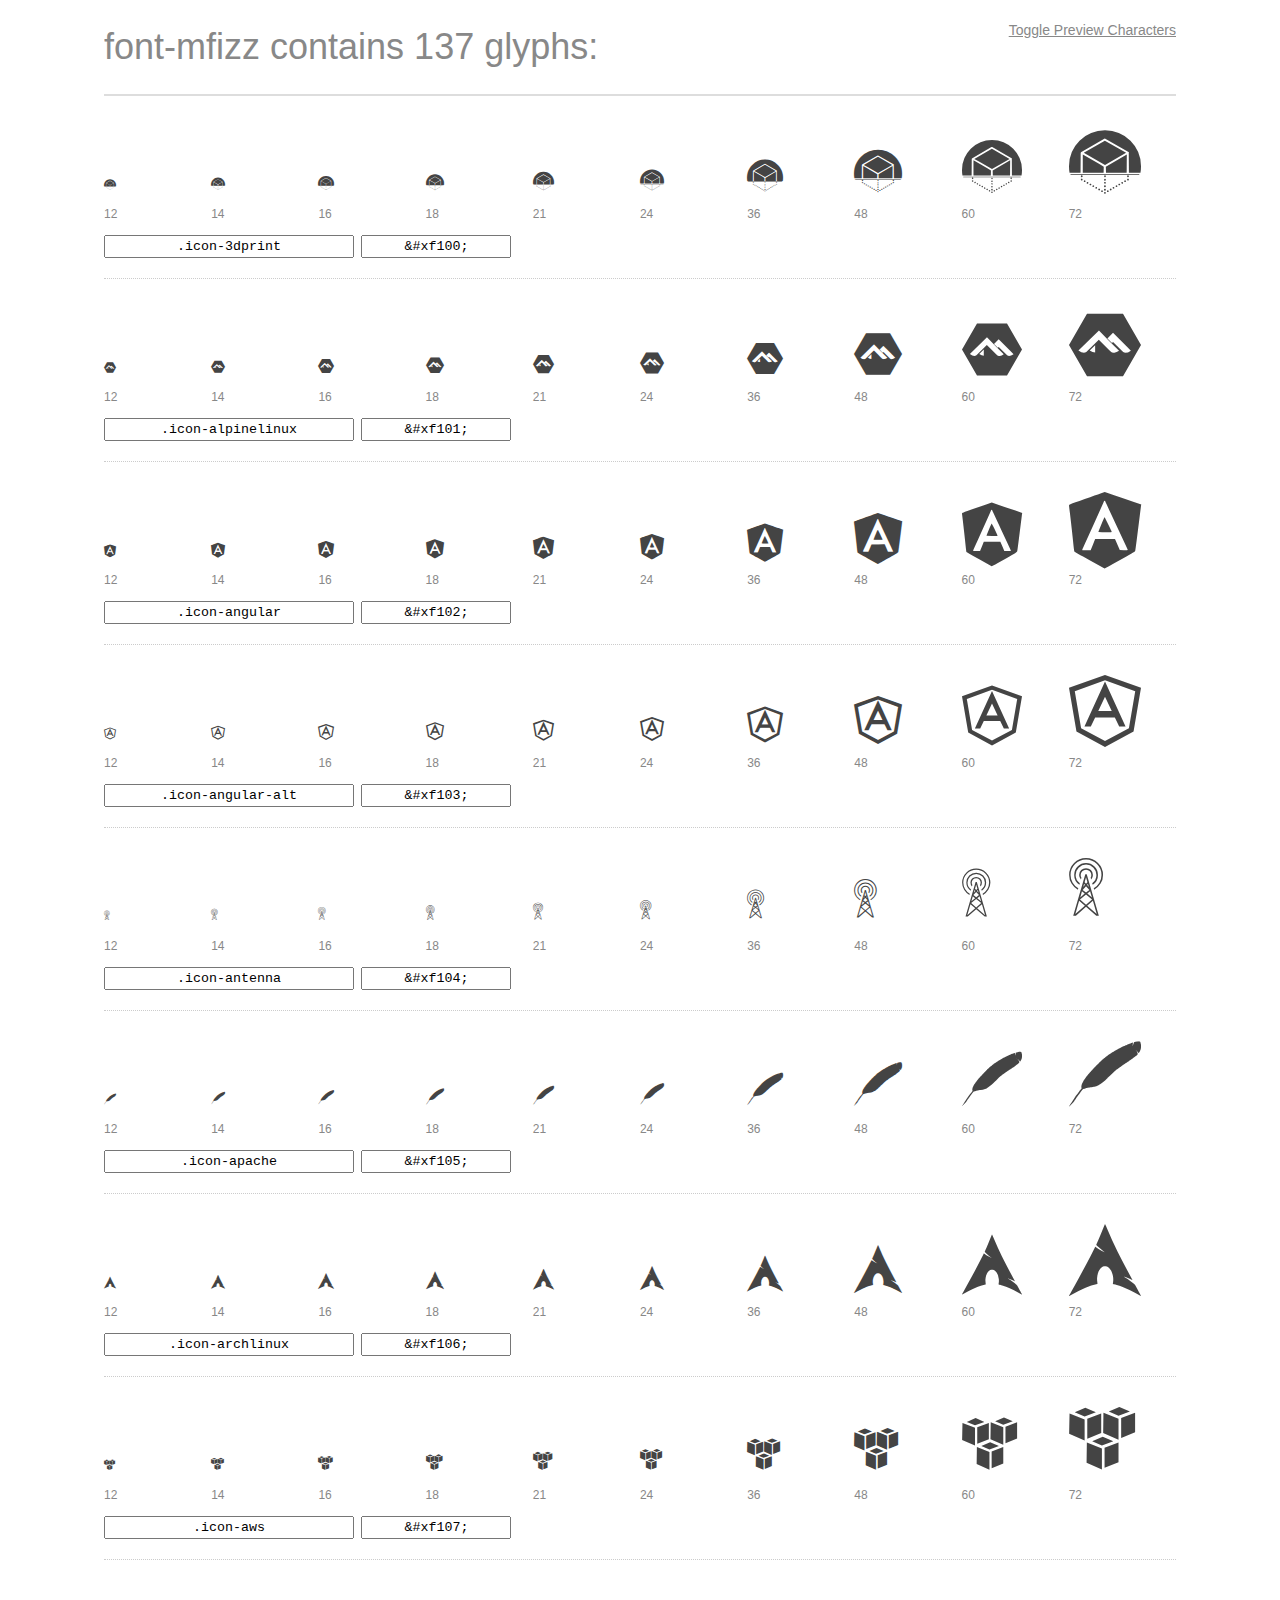
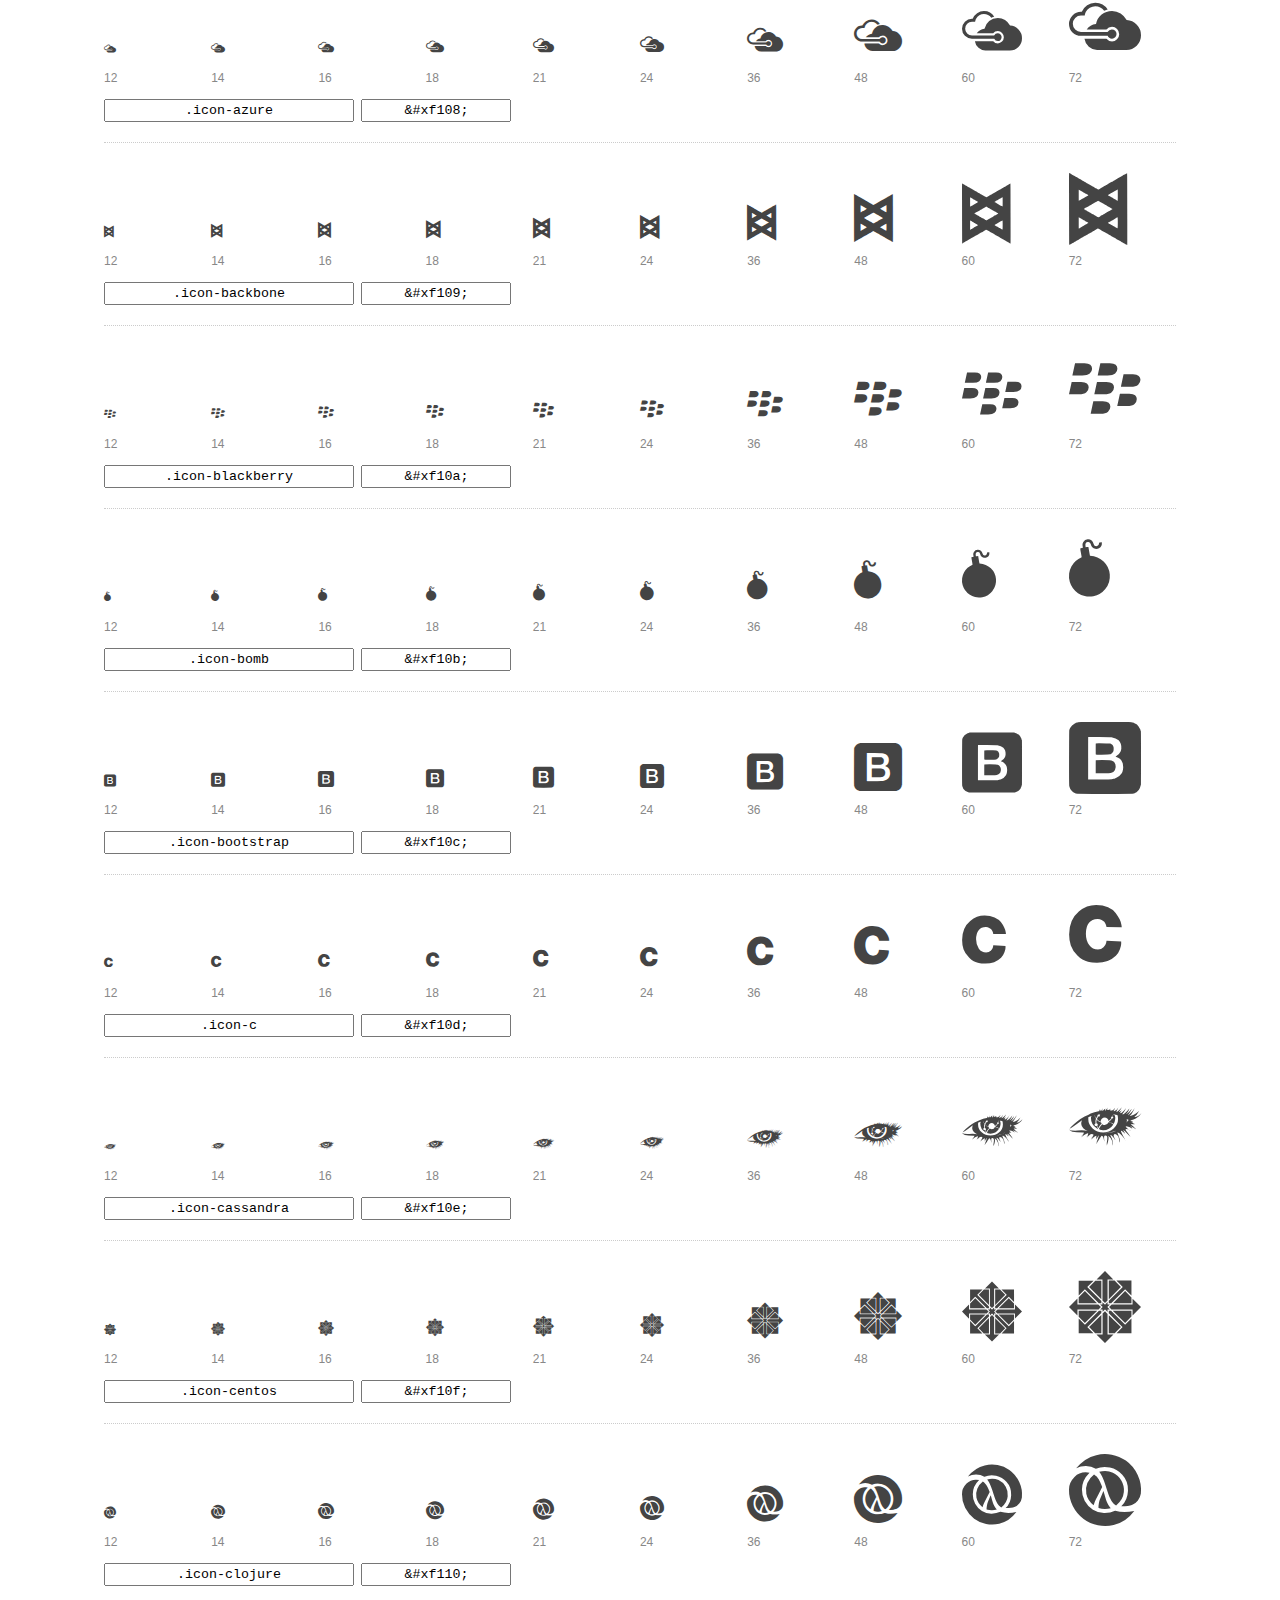
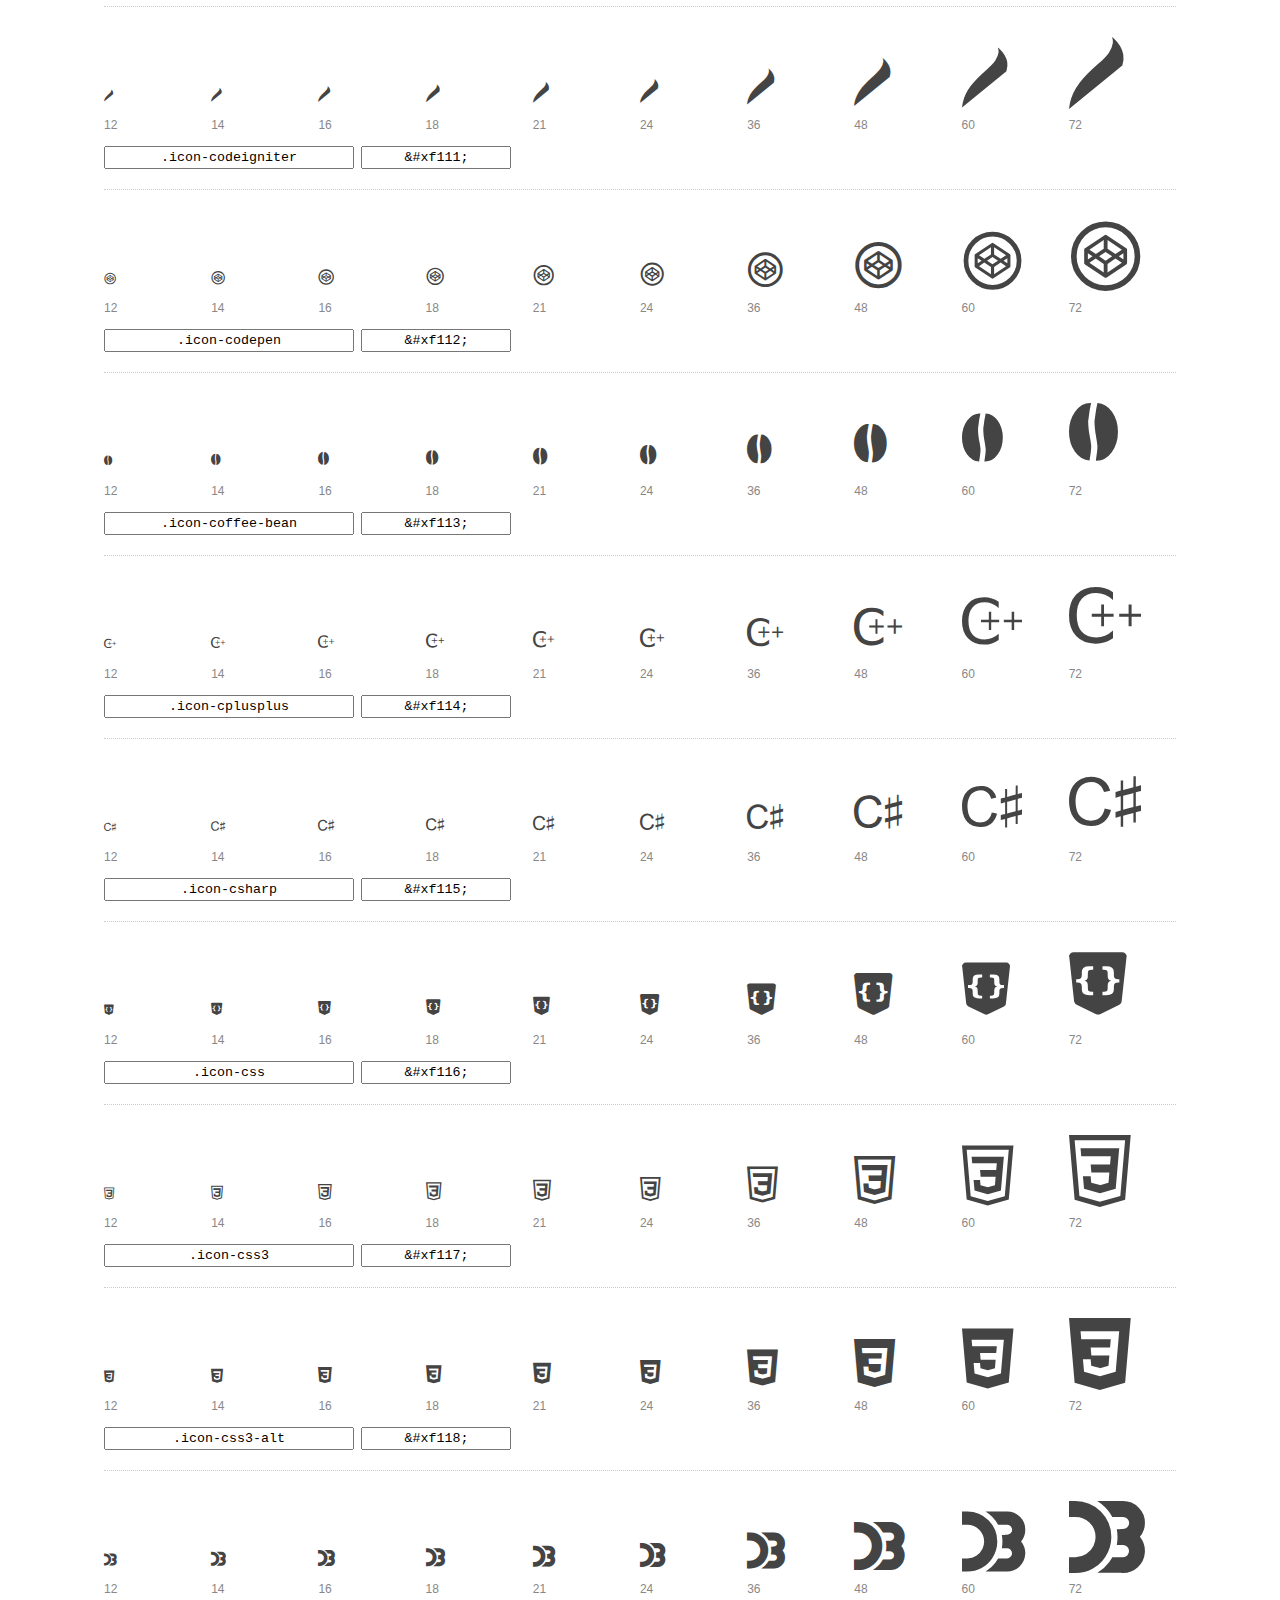
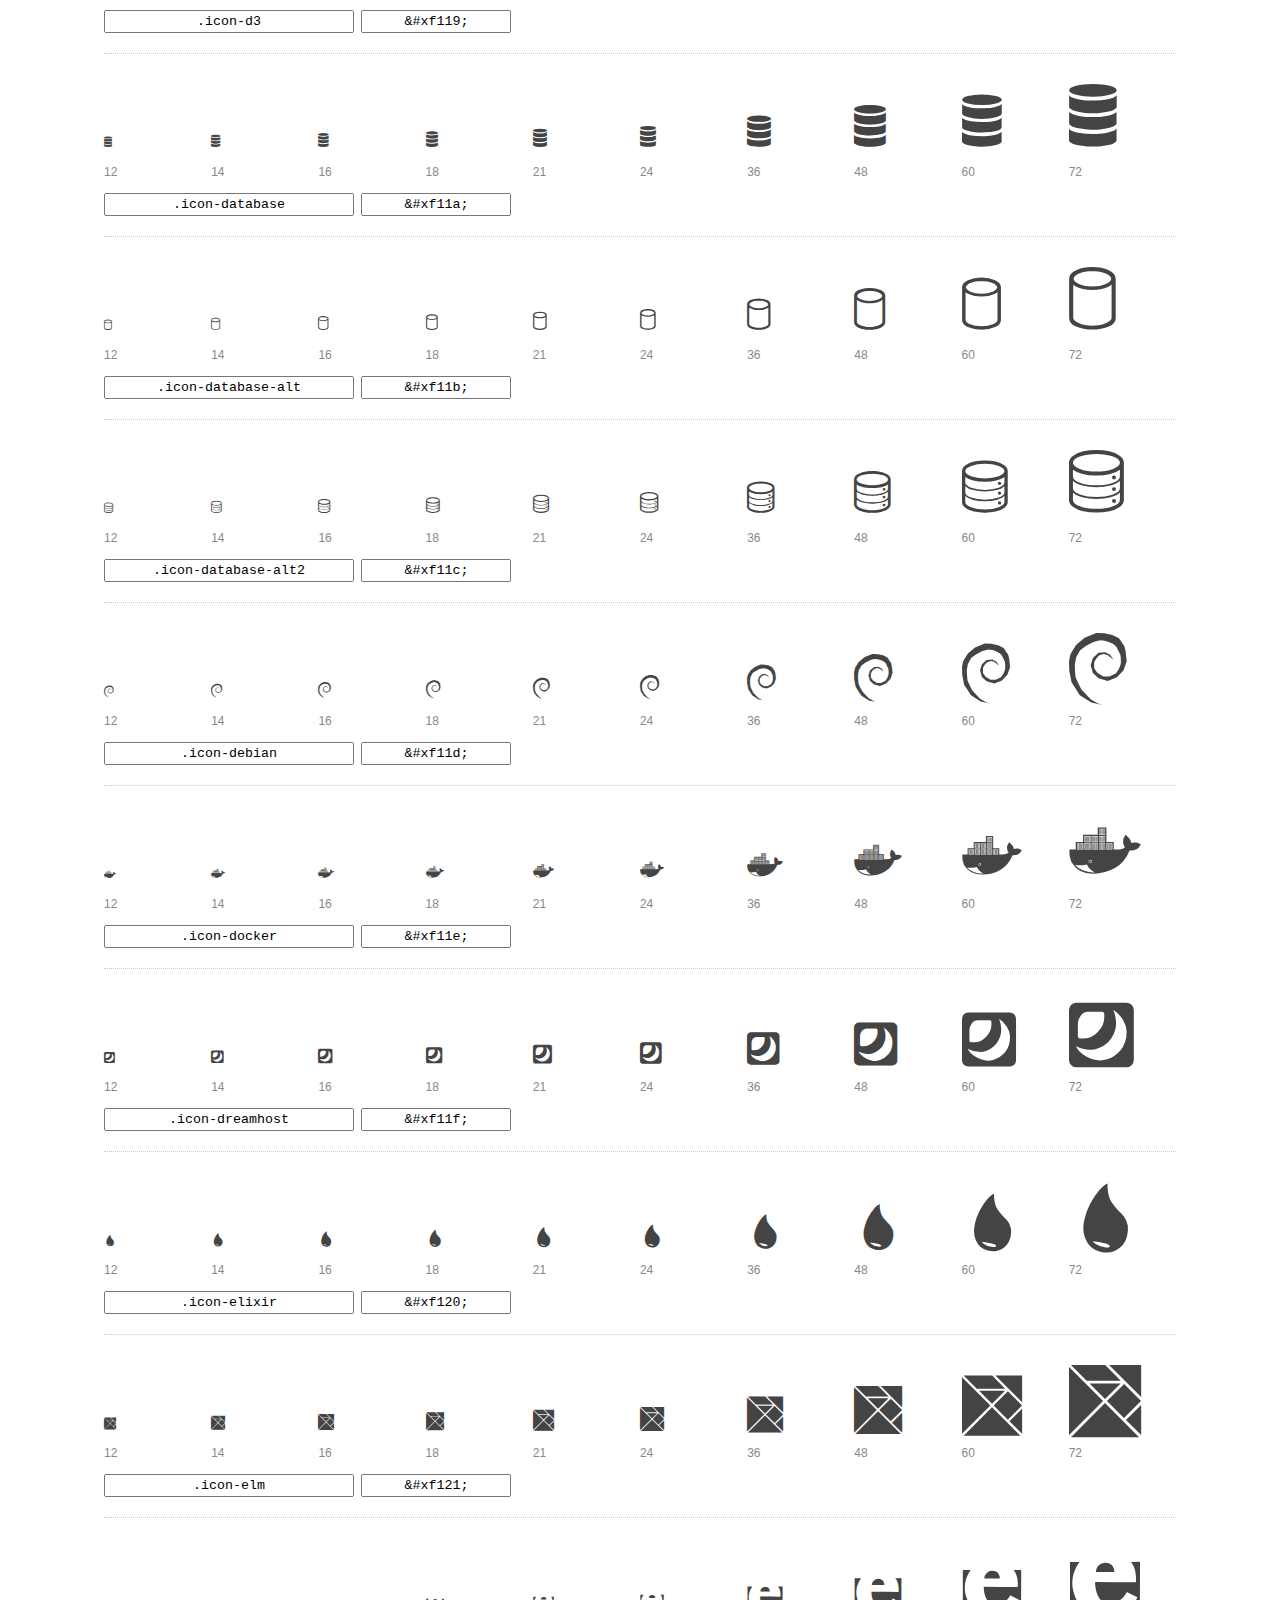
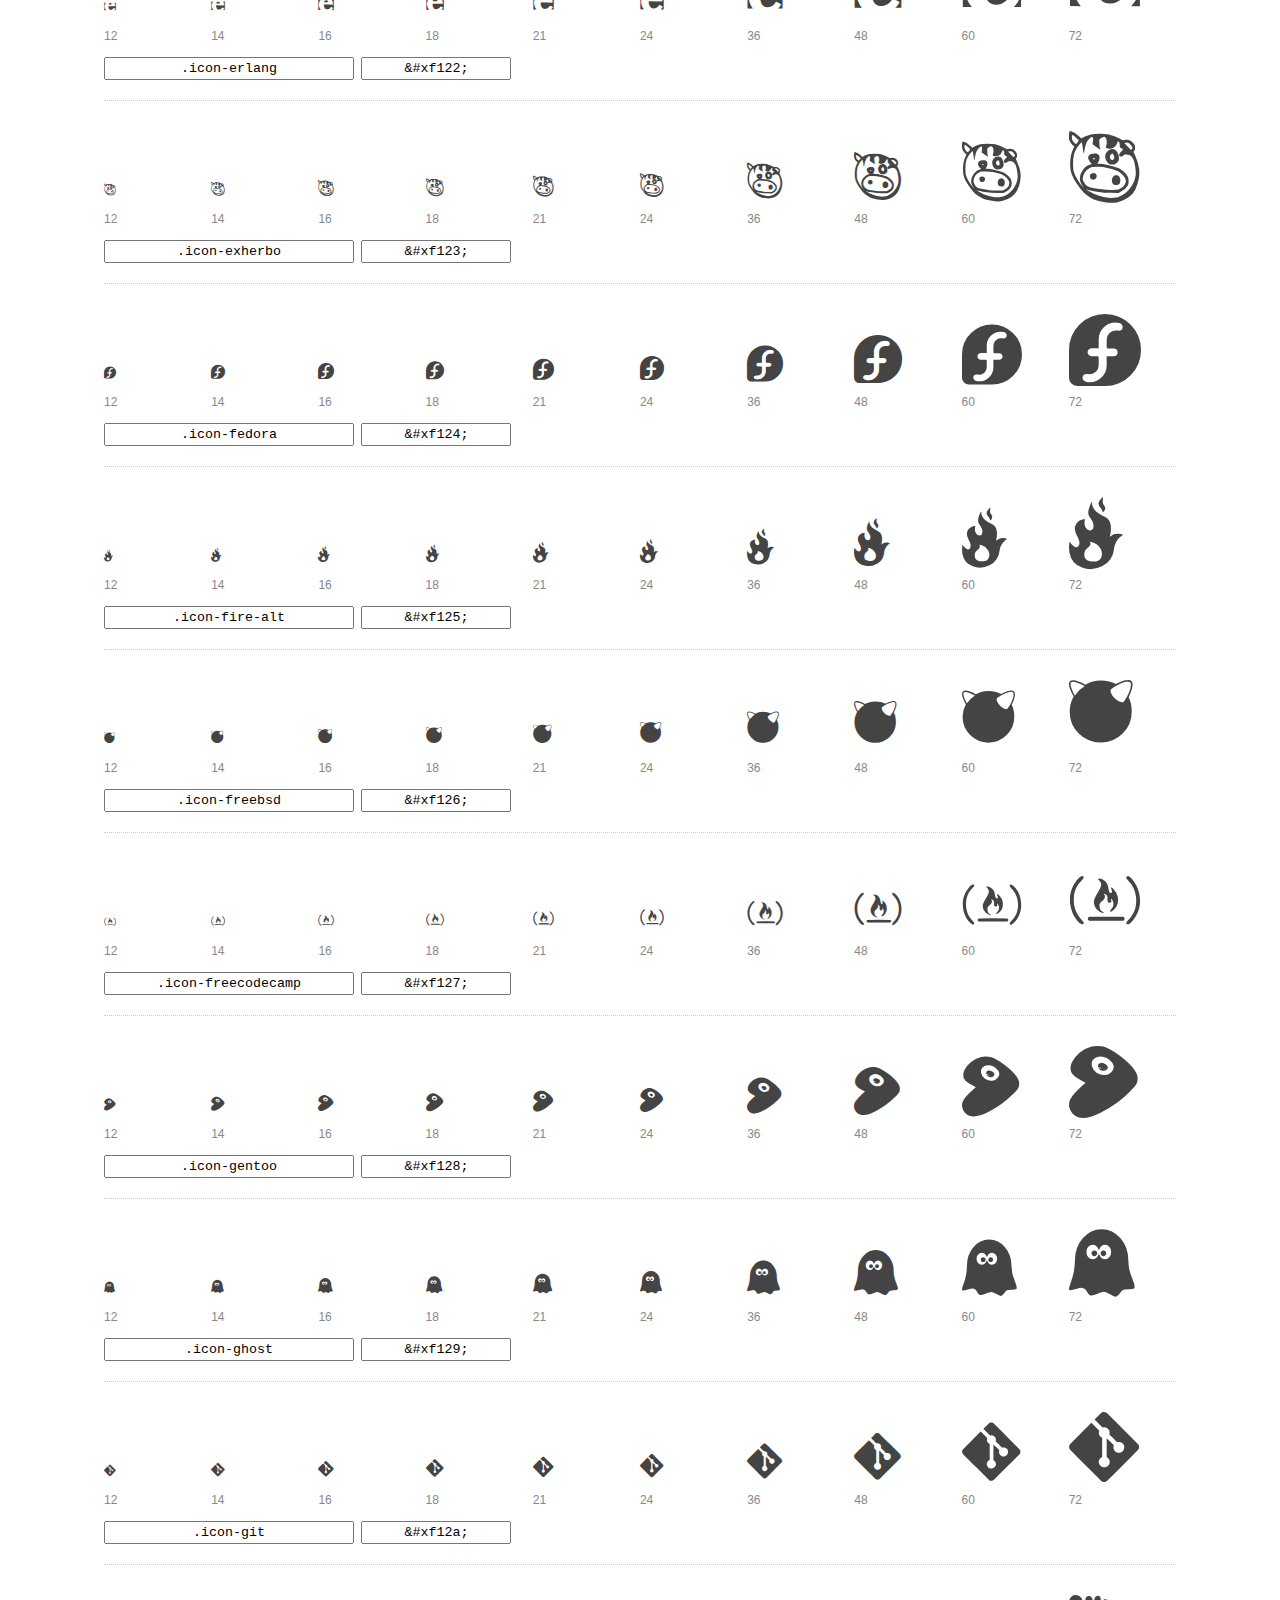
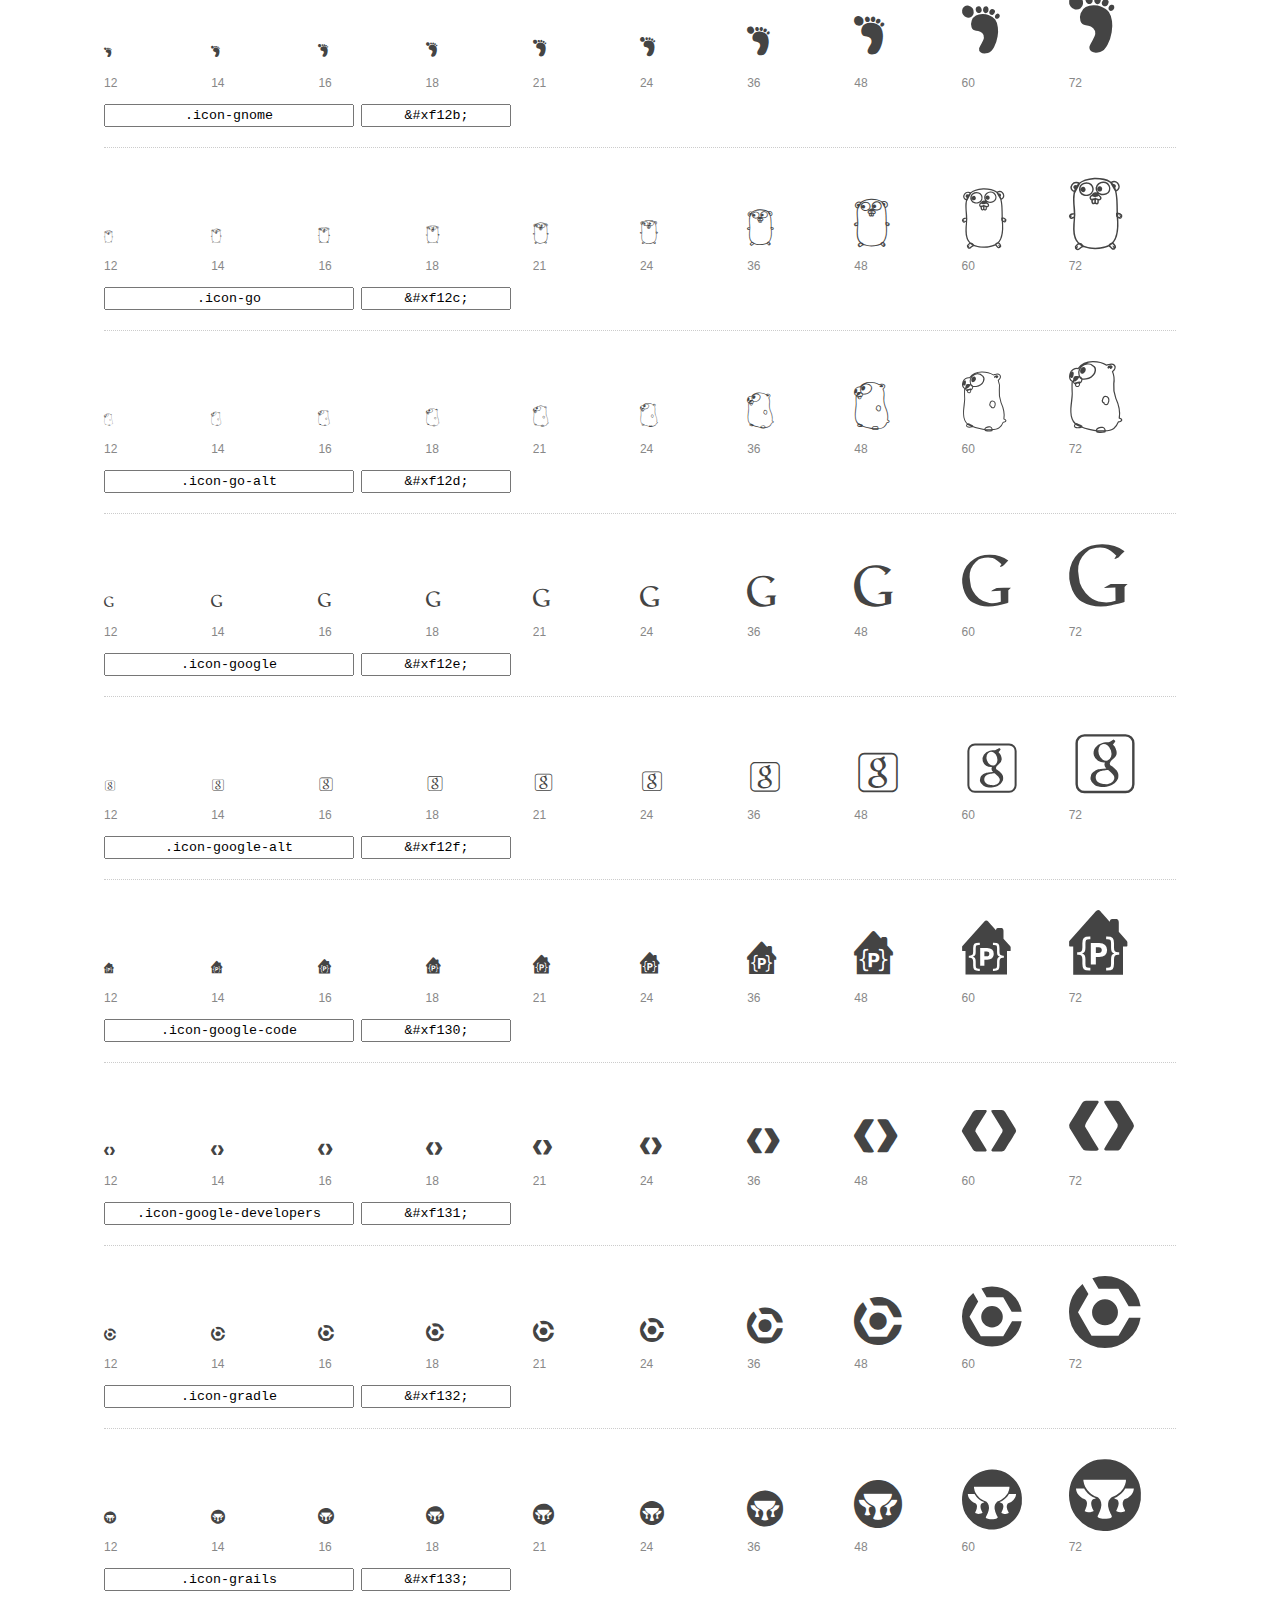
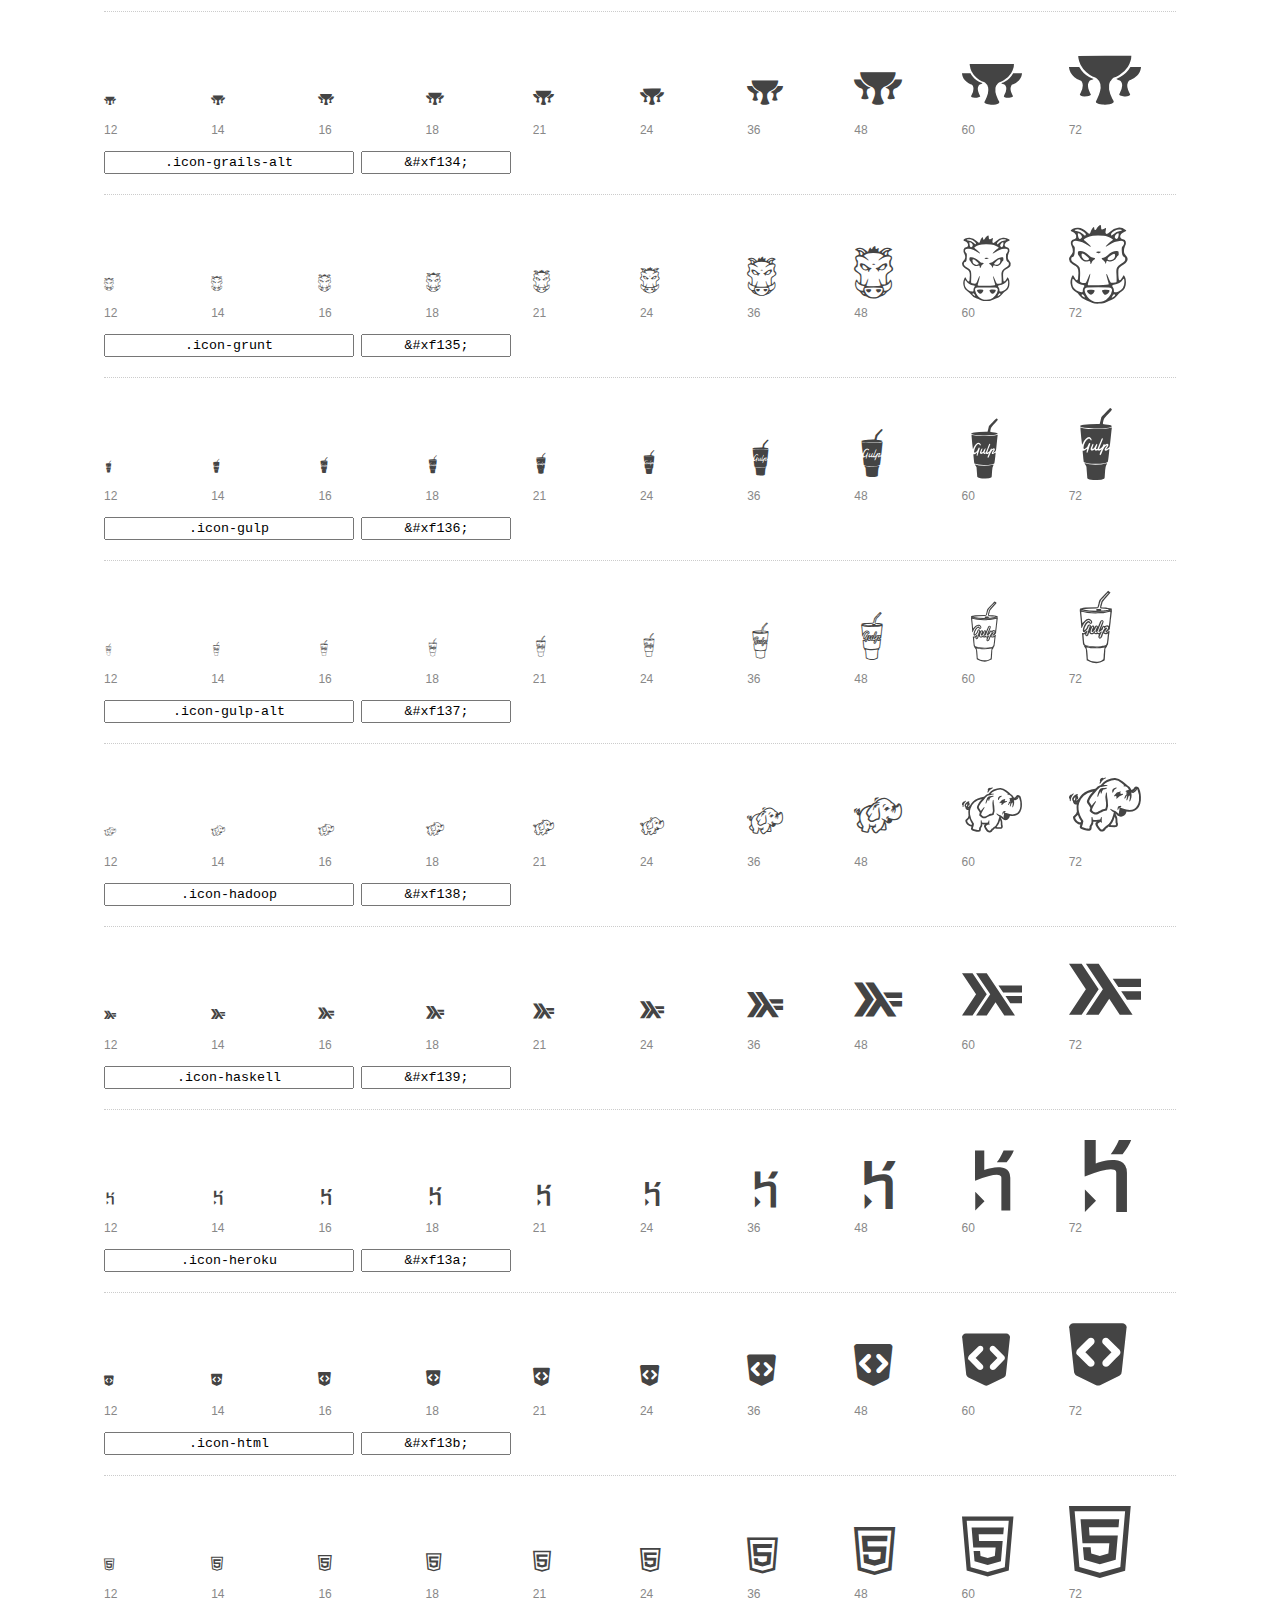
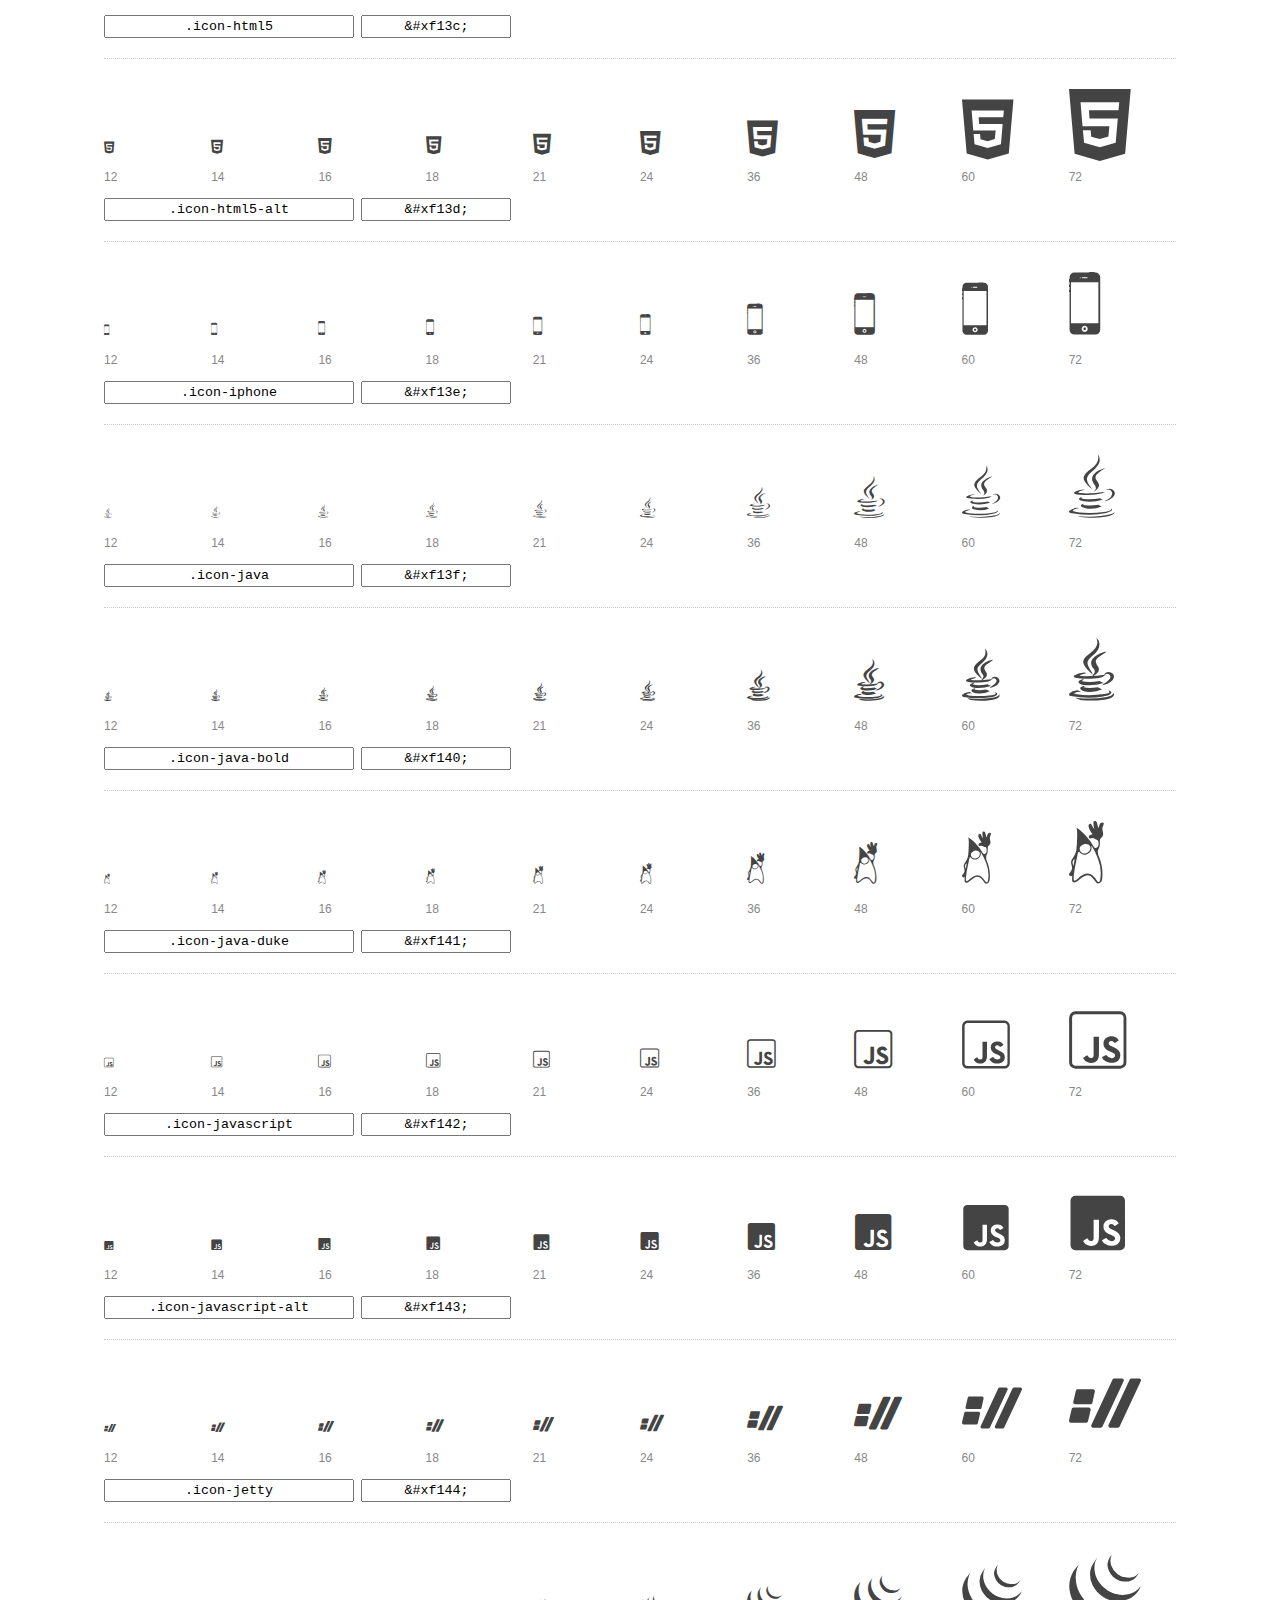
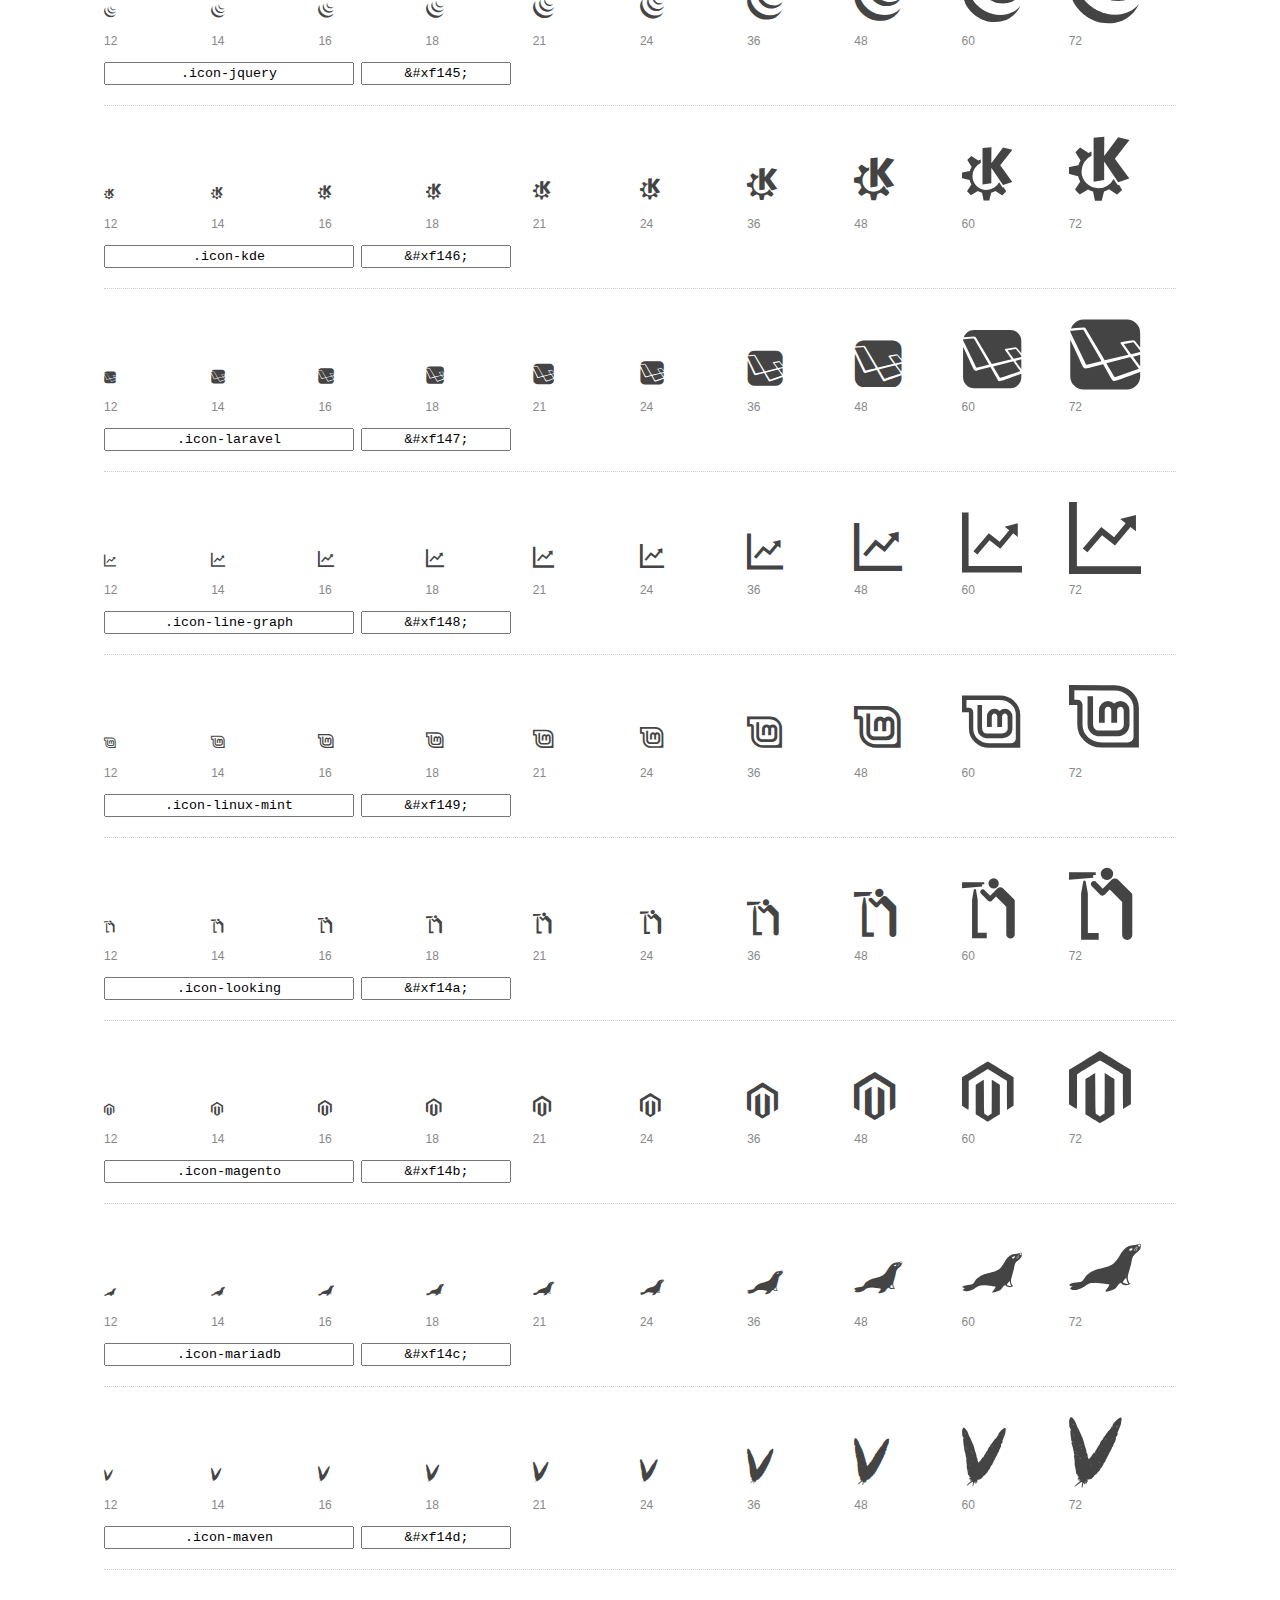
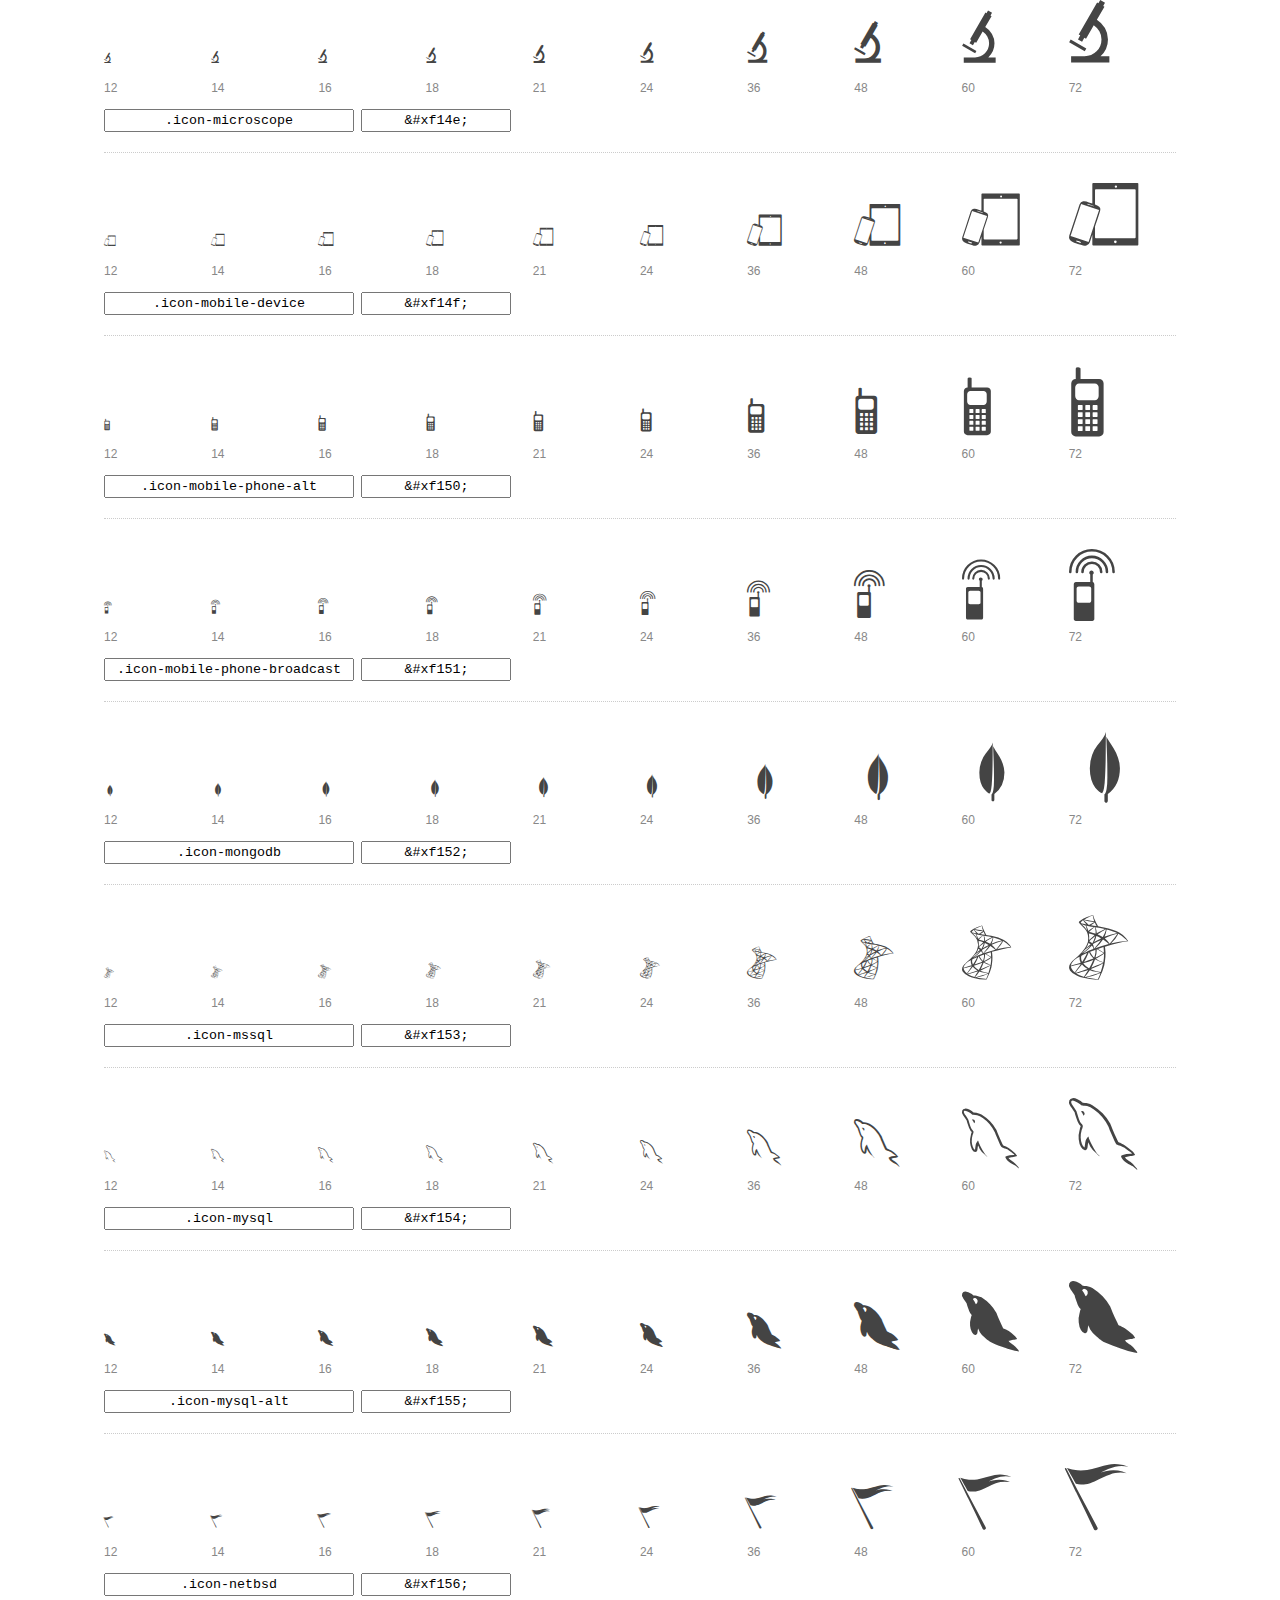
<file: css/font-mfizz/preview.html>
<!DOCTYPE html>
<html>
  <head>
    <title>font-mfizz glyphs preview</title>

    <style>
      /* Page Styles */

      * {
        -moz-box-sizing: border-box;
        -webkit-box-sizing: border-box;
        box-sizing: border-box;
        margin: 0;
        padding: 0;
      }

      body {
        background: #fff;
        color: #444;
        font: 16px/1.5 "Helvetica Neue", Helvetica, Arial, sans-serif;
      }

      a,
      a:visited {
        color: #888;
        text-decoration: underline;
      }
      a:hover,
      a:focus { color: #000; }

      header {
        border-bottom: 2px solid #ddd;
        margin-bottom: 20px;
        overflow: hidden;
        padding: 20px 0;
      }

      header h1 {
        color: #888;
        float: left;
        font-size: 36px;
        font-weight: 300;
      }

      header a {
        float: right;
        font-size: 14px;
      }

      .container {
        margin: 0 auto;
        max-width: 1200px;
        min-width: 960px;
        padding: 0 40px;
        width: 90%;
      }

      .glyph {
        border-bottom: 1px dotted #ccc;
        padding: 10px 0 20px;
        margin-bottom: 20px;
      }

      .preview-glyphs { vertical-align: bottom; }

      .preview-scale {
        color: #888;
        font-size: 12px;
        margin-top: 5px;
      }

      .step {
        display: inline-block;
        line-height: 1;
        position: relative;
        width: 10%;
      }

      .step .letters,
      .step i {
        -webkit-transition: opacity .3s;
        -moz-transition: opacity .3s;
        -ms-transition: opacity .3s;
        -o-transition: opacity .3s;
        transition: opacity .3s;
      }

      .step:hover .letters { opacity: 1; }
      .step:hover i { opacity: .3; }

      .letters {
        opacity: .3;
        position: absolute;
      }

      .characters-off .letters { display: none; }
      .characters-off .step:hover i { opacity: 1; }

      
      .size-12 { font-size: 12px; }
      
      .size-14 { font-size: 14px; }
      
      .size-16 { font-size: 16px; }
      
      .size-18 { font-size: 18px; }
      
      .size-21 { font-size: 21px; }
      
      .size-24 { font-size: 24px; }
      
      .size-36 { font-size: 36px; }
      
      .size-48 { font-size: 48px; }
      
      .size-60 { font-size: 60px; }
      
      .size-72 { font-size: 72px; }
      

      .usage { margin-top: 10px; }

      .usage input {
        font-family: monospace;
        margin-right: 3px;
        padding: 2px 5px;
        text-align: center;
      }

      .usage .point { width: 150px; }

      .usage .class { width: 250px; }

      footer {
        color: #888;
        font-size: 12px;
        padding: 20px 0;
      }

      /* Icon Font: font-mfizz */

      @font-face {
  font-family: "font-mfizz";
  src: url("./font-mfizz.eot");
  src: url("./font-mfizz.eot?#iefix") format("embedded-opentype"),
       url("./font-mfizz.woff") format("woff"),
       url("./font-mfizz.ttf") format("truetype"),
       url("./font-mfizz.svg#font-mfizz") format("svg");
  font-weight: normal;
  font-style: normal;
}

@media screen and (-webkit-min-device-pixel-ratio:0) {
  @font-face {
    font-family: "font-mfizz";
    src: url("./font-mfizz.svg#font-mfizz") format("svg");
  }
}

      [data-icon]:before { content: attr(data-icon); }

      [data-icon]:before,
      .icon-3dprint:before,
.icon-alpinelinux:before,
.icon-angular:before,
.icon-angular-alt:before,
.icon-antenna:before,
.icon-apache:before,
.icon-archlinux:before,
.icon-aws:before,
.icon-azure:before,
.icon-backbone:before,
.icon-blackberry:before,
.icon-bomb:before,
.icon-bootstrap:before,
.icon-c:before,
.icon-cassandra:before,
.icon-centos:before,
.icon-clojure:before,
.icon-codeigniter:before,
.icon-codepen:before,
.icon-coffee-bean:before,
.icon-cplusplus:before,
.icon-csharp:before,
.icon-css:before,
.icon-css3:before,
.icon-css3-alt:before,
.icon-d3:before,
.icon-database:before,
.icon-database-alt:before,
.icon-database-alt2:before,
.icon-debian:before,
.icon-docker:before,
.icon-dreamhost:before,
.icon-elixir:before,
.icon-elm:before,
.icon-erlang:before,
.icon-exherbo:before,
.icon-fedora:before,
.icon-fire-alt:before,
.icon-freebsd:before,
.icon-freecodecamp:before,
.icon-gentoo:before,
.icon-ghost:before,
.icon-git:before,
.icon-gnome:before,
.icon-go:before,
.icon-go-alt:before,
.icon-google:before,
.icon-google-alt:before,
.icon-google-code:before,
.icon-google-developers:before,
.icon-gradle:before,
.icon-grails:before,
.icon-grails-alt:before,
.icon-grunt:before,
.icon-gulp:before,
.icon-gulp-alt:before,
.icon-hadoop:before,
.icon-haskell:before,
.icon-heroku:before,
.icon-html:before,
.icon-html5:before,
.icon-html5-alt:before,
.icon-iphone:before,
.icon-java:before,
.icon-java-bold:before,
.icon-java-duke:before,
.icon-javascript:before,
.icon-javascript-alt:before,
.icon-jetty:before,
.icon-jquery:before,
.icon-kde:before,
.icon-laravel:before,
.icon-line-graph:before,
.icon-linux-mint:before,
.icon-looking:before,
.icon-magento:before,
.icon-mariadb:before,
.icon-maven:before,
.icon-microscope:before,
.icon-mobile-device:before,
.icon-mobile-phone-alt:before,
.icon-mobile-phone-broadcast:before,
.icon-mongodb:before,
.icon-mssql:before,
.icon-mysql:before,
.icon-mysql-alt:before,
.icon-netbsd:before,
.icon-nginx:before,
.icon-nginx-alt:before,
.icon-nginx-alt2:before,
.icon-nodejs:before,
.icon-npm:before,
.icon-objc:before,
.icon-openshift:before,
.icon-oracle:before,
.icon-oracle-alt:before,
.icon-osx:before,
.icon-perl:before,
.icon-phone-alt:before,
.icon-phone-gap:before,
.icon-phone-retro:before,
.icon-php:before,
.icon-php-alt:before,
.icon-playframework:before,
.icon-playframework-alt:before,
.icon-plone:before,
.icon-postgres:before,
.icon-postgres-alt:before,
.icon-python:before,
.icon-raspberrypi:before,
.icon-reactjs:before,
.icon-redhat:before,
.icon-redis:before,
.icon-ruby:before,
.icon-ruby-on-rails:before,
.icon-ruby-on-rails-alt:before,
.icon-rust:before,
.icon-sass:before,
.icon-satellite:before,
.icon-scala:before,
.icon-scala-alt:before,
.icon-script:before,
.icon-script-alt:before,
.icon-shell:before,
.icon-sitefinity:before,
.icon-solaris:before,
.icon-splatter:before,
.icon-spring:before,
.icon-suse:before,
.icon-svg:before,
.icon-symfony:before,
.icon-tomcat:before,
.icon-ubuntu:before,
.icon-unity:before,
.icon-wireless:before,
.icon-wordpress:before,
.icon-x11:before {
        display: inline-block;
  font-family: "font-mfizz";
  font-style: normal;
  font-weight: normal;
  font-variant: normal;
  line-height: 1;
  text-decoration: inherit;
  text-rendering: optimizeLegibility;
  text-transform: none;
  -moz-osx-font-smoothing: grayscale;
  -webkit-font-smoothing: antialiased;
  font-smoothing: antialiased;
      }

      .icon-3dprint:before { content: "\f100"; }
.icon-alpinelinux:before { content: "\f101"; }
.icon-angular:before { content: "\f102"; }
.icon-angular-alt:before { content: "\f103"; }
.icon-antenna:before { content: "\f104"; }
.icon-apache:before { content: "\f105"; }
.icon-archlinux:before { content: "\f106"; }
.icon-aws:before { content: "\f107"; }
.icon-azure:before { content: "\f108"; }
.icon-backbone:before { content: "\f109"; }
.icon-blackberry:before { content: "\f10a"; }
.icon-bomb:before { content: "\f10b"; }
.icon-bootstrap:before { content: "\f10c"; }
.icon-c:before { content: "\f10d"; }
.icon-cassandra:before { content: "\f10e"; }
.icon-centos:before { content: "\f10f"; }
.icon-clojure:before { content: "\f110"; }
.icon-codeigniter:before { content: "\f111"; }
.icon-codepen:before { content: "\f112"; }
.icon-coffee-bean:before { content: "\f113"; }
.icon-cplusplus:before { content: "\f114"; }
.icon-csharp:before { content: "\f115"; }
.icon-css:before { content: "\f116"; }
.icon-css3:before { content: "\f117"; }
.icon-css3-alt:before { content: "\f118"; }
.icon-d3:before { content: "\f119"; }
.icon-database:before { content: "\f11a"; }
.icon-database-alt:before { content: "\f11b"; }
.icon-database-alt2:before { content: "\f11c"; }
.icon-debian:before { content: "\f11d"; }
.icon-docker:before { content: "\f11e"; }
.icon-dreamhost:before { content: "\f11f"; }
.icon-elixir:before { content: "\f120"; }
.icon-elm:before { content: "\f121"; }
.icon-erlang:before { content: "\f122"; }
.icon-exherbo:before { content: "\f123"; }
.icon-fedora:before { content: "\f124"; }
.icon-fire-alt:before { content: "\f125"; }
.icon-freebsd:before { content: "\f126"; }
.icon-freecodecamp:before { content: "\f127"; }
.icon-gentoo:before { content: "\f128"; }
.icon-ghost:before { content: "\f129"; }
.icon-git:before { content: "\f12a"; }
.icon-gnome:before { content: "\f12b"; }
.icon-go:before { content: "\f12c"; }
.icon-go-alt:before { content: "\f12d"; }
.icon-google:before { content: "\f12e"; }
.icon-google-alt:before { content: "\f12f"; }
.icon-google-code:before { content: "\f130"; }
.icon-google-developers:before { content: "\f131"; }
.icon-gradle:before { content: "\f132"; }
.icon-grails:before { content: "\f133"; }
.icon-grails-alt:before { content: "\f134"; }
.icon-grunt:before { content: "\f135"; }
.icon-gulp:before { content: "\f136"; }
.icon-gulp-alt:before { content: "\f137"; }
.icon-hadoop:before { content: "\f138"; }
.icon-haskell:before { content: "\f139"; }
.icon-heroku:before { content: "\f13a"; }
.icon-html:before { content: "\f13b"; }
.icon-html5:before { content: "\f13c"; }
.icon-html5-alt:before { content: "\f13d"; }
.icon-iphone:before { content: "\f13e"; }
.icon-java:before { content: "\f13f"; }
.icon-java-bold:before { content: "\f140"; }
.icon-java-duke:before { content: "\f141"; }
.icon-javascript:before { content: "\f142"; }
.icon-javascript-alt:before { content: "\f143"; }
.icon-jetty:before { content: "\f144"; }
.icon-jquery:before { content: "\f145"; }
.icon-kde:before { content: "\f146"; }
.icon-laravel:before { content: "\f147"; }
.icon-line-graph:before { content: "\f148"; }
.icon-linux-mint:before { content: "\f149"; }
.icon-looking:before { content: "\f14a"; }
.icon-magento:before { content: "\f14b"; }
.icon-mariadb:before { content: "\f14c"; }
.icon-maven:before { content: "\f14d"; }
.icon-microscope:before { content: "\f14e"; }
.icon-mobile-device:before { content: "\f14f"; }
.icon-mobile-phone-alt:before { content: "\f150"; }
.icon-mobile-phone-broadcast:before { content: "\f151"; }
.icon-mongodb:before { content: "\f152"; }
.icon-mssql:before { content: "\f153"; }
.icon-mysql:before { content: "\f154"; }
.icon-mysql-alt:before { content: "\f155"; }
.icon-netbsd:before { content: "\f156"; }
.icon-nginx:before { content: "\f157"; }
.icon-nginx-alt:before { content: "\f158"; }
.icon-nginx-alt2:before { content: "\f159"; }
.icon-nodejs:before { content: "\f15a"; }
.icon-npm:before { content: "\f15b"; }
.icon-objc:before { content: "\f15c"; }
.icon-openshift:before { content: "\f15d"; }
.icon-oracle:before { content: "\f15e"; }
.icon-oracle-alt:before { content: "\f15f"; }
.icon-osx:before { content: "\f160"; }
.icon-perl:before { content: "\f161"; }
.icon-phone-alt:before { content: "\f162"; }
.icon-phone-gap:before { content: "\f163"; }
.icon-phone-retro:before { content: "\f164"; }
.icon-php:before { content: "\f165"; }
.icon-php-alt:before { content: "\f166"; }
.icon-playframework:before { content: "\f167"; }
.icon-playframework-alt:before { content: "\f168"; }
.icon-plone:before { content: "\f169"; }
.icon-postgres:before { content: "\f16a"; }
.icon-postgres-alt:before { content: "\f16b"; }
.icon-python:before { content: "\f16c"; }
.icon-raspberrypi:before { content: "\f16d"; }
.icon-reactjs:before { content: "\f16e"; }
.icon-redhat:before { content: "\f16f"; }
.icon-redis:before { content: "\f170"; }
.icon-ruby:before { content: "\f171"; }
.icon-ruby-on-rails:before { content: "\f172"; }
.icon-ruby-on-rails-alt:before { content: "\f173"; }
.icon-rust:before { content: "\f174"; }
.icon-sass:before { content: "\f175"; }
.icon-satellite:before { content: "\f176"; }
.icon-scala:before { content: "\f177"; }
.icon-scala-alt:before { content: "\f178"; }
.icon-script:before { content: "\f179"; }
.icon-script-alt:before { content: "\f17a"; }
.icon-shell:before { content: "\f17b"; }
.icon-sitefinity:before { content: "\f17c"; }
.icon-solaris:before { content: "\f17d"; }
.icon-splatter:before { content: "\f17e"; }
.icon-spring:before { content: "\f17f"; }
.icon-suse:before { content: "\f180"; }
.icon-svg:before { content: "\f181"; }
.icon-symfony:before { content: "\f182"; }
.icon-tomcat:before { content: "\f183"; }
.icon-ubuntu:before { content: "\f184"; }
.icon-unity:before { content: "\f185"; }
.icon-wireless:before { content: "\f186"; }
.icon-wordpress:before { content: "\f187"; }
.icon-x11:before { content: "\f188"; }
    </style>

    <!--[if lte IE 8]><script src="http://html5shiv.googlecode.com/svn/trunk/html5.js"></script><![endif]-->

    <script>
      function toggleCharacters() {
        var body = document.getElementsByTagName('body')[0];
        body.className = body.className === 'characters-off' ? '' : 'characters-off';
      }
    </script>
  </head>

  <body class="characters-off">
    <div id="page" class="container">
      <header>
        <h1>font-mfizz contains 137 glyphs:</h1>
        <a onclick="toggleCharacters(); return false;" href="#">Toggle Preview Characters</a>
      </header>

      
      <div class="glyph">
        <div class="preview-glyphs">
          <span class="step size-12"><span class="letters">Pp</span><i id="icon-3dprint" class="icon-3dprint"></i></span><span class="step size-14"><span class="letters">Pp</span><i id="icon-3dprint" class="icon-3dprint"></i></span><span class="step size-16"><span class="letters">Pp</span><i id="icon-3dprint" class="icon-3dprint"></i></span><span class="step size-18"><span class="letters">Pp</span><i id="icon-3dprint" class="icon-3dprint"></i></span><span class="step size-21"><span class="letters">Pp</span><i id="icon-3dprint" class="icon-3dprint"></i></span><span class="step size-24"><span class="letters">Pp</span><i id="icon-3dprint" class="icon-3dprint"></i></span><span class="step size-36"><span class="letters">Pp</span><i id="icon-3dprint" class="icon-3dprint"></i></span><span class="step size-48"><span class="letters">Pp</span><i id="icon-3dprint" class="icon-3dprint"></i></span><span class="step size-60"><span class="letters">Pp</span><i id="icon-3dprint" class="icon-3dprint"></i></span><span class="step size-72"><span class="letters">Pp</span><i id="icon-3dprint" class="icon-3dprint"></i></span>
        </div>
        <div class="preview-scale">
          <span class="step">12</span><span class="step">14</span><span class="step">16</span><span class="step">18</span><span class="step">21</span><span class="step">24</span><span class="step">36</span><span class="step">48</span><span class="step">60</span><span class="step">72</span>
        </div>
        <div class="usage">
          <input class="class" type="text" readonly="readonly" onClick="this.select();" value=".icon-3dprint" />
          <input class="point" type="text" readonly="readonly" onClick="this.select();" value="&amp;#xf100;" />
        </div>
      </div>
      
      <div class="glyph">
        <div class="preview-glyphs">
          <span class="step size-12"><span class="letters">Pp</span><i id="icon-alpinelinux" class="icon-alpinelinux"></i></span><span class="step size-14"><span class="letters">Pp</span><i id="icon-alpinelinux" class="icon-alpinelinux"></i></span><span class="step size-16"><span class="letters">Pp</span><i id="icon-alpinelinux" class="icon-alpinelinux"></i></span><span class="step size-18"><span class="letters">Pp</span><i id="icon-alpinelinux" class="icon-alpinelinux"></i></span><span class="step size-21"><span class="letters">Pp</span><i id="icon-alpinelinux" class="icon-alpinelinux"></i></span><span class="step size-24"><span class="letters">Pp</span><i id="icon-alpinelinux" class="icon-alpinelinux"></i></span><span class="step size-36"><span class="letters">Pp</span><i id="icon-alpinelinux" class="icon-alpinelinux"></i></span><span class="step size-48"><span class="letters">Pp</span><i id="icon-alpinelinux" class="icon-alpinelinux"></i></span><span class="step size-60"><span class="letters">Pp</span><i id="icon-alpinelinux" class="icon-alpinelinux"></i></span><span class="step size-72"><span class="letters">Pp</span><i id="icon-alpinelinux" class="icon-alpinelinux"></i></span>
        </div>
        <div class="preview-scale">
          <span class="step">12</span><span class="step">14</span><span class="step">16</span><span class="step">18</span><span class="step">21</span><span class="step">24</span><span class="step">36</span><span class="step">48</span><span class="step">60</span><span class="step">72</span>
        </div>
        <div class="usage">
          <input class="class" type="text" readonly="readonly" onClick="this.select();" value=".icon-alpinelinux" />
          <input class="point" type="text" readonly="readonly" onClick="this.select();" value="&amp;#xf101;" />
        </div>
      </div>
      
      <div class="glyph">
        <div class="preview-glyphs">
          <span class="step size-12"><span class="letters">Pp</span><i id="icon-angular" class="icon-angular"></i></span><span class="step size-14"><span class="letters">Pp</span><i id="icon-angular" class="icon-angular"></i></span><span class="step size-16"><span class="letters">Pp</span><i id="icon-angular" class="icon-angular"></i></span><span class="step size-18"><span class="letters">Pp</span><i id="icon-angular" class="icon-angular"></i></span><span class="step size-21"><span class="letters">Pp</span><i id="icon-angular" class="icon-angular"></i></span><span class="step size-24"><span class="letters">Pp</span><i id="icon-angular" class="icon-angular"></i></span><span class="step size-36"><span class="letters">Pp</span><i id="icon-angular" class="icon-angular"></i></span><span class="step size-48"><span class="letters">Pp</span><i id="icon-angular" class="icon-angular"></i></span><span class="step size-60"><span class="letters">Pp</span><i id="icon-angular" class="icon-angular"></i></span><span class="step size-72"><span class="letters">Pp</span><i id="icon-angular" class="icon-angular"></i></span>
        </div>
        <div class="preview-scale">
          <span class="step">12</span><span class="step">14</span><span class="step">16</span><span class="step">18</span><span class="step">21</span><span class="step">24</span><span class="step">36</span><span class="step">48</span><span class="step">60</span><span class="step">72</span>
        </div>
        <div class="usage">
          <input class="class" type="text" readonly="readonly" onClick="this.select();" value=".icon-angular" />
          <input class="point" type="text" readonly="readonly" onClick="this.select();" value="&amp;#xf102;" />
        </div>
      </div>
      
      <div class="glyph">
        <div class="preview-glyphs">
          <span class="step size-12"><span class="letters">Pp</span><i id="icon-angular-alt" class="icon-angular-alt"></i></span><span class="step size-14"><span class="letters">Pp</span><i id="icon-angular-alt" class="icon-angular-alt"></i></span><span class="step size-16"><span class="letters">Pp</span><i id="icon-angular-alt" class="icon-angular-alt"></i></span><span class="step size-18"><span class="letters">Pp</span><i id="icon-angular-alt" class="icon-angular-alt"></i></span><span class="step size-21"><span class="letters">Pp</span><i id="icon-angular-alt" class="icon-angular-alt"></i></span><span class="step size-24"><span class="letters">Pp</span><i id="icon-angular-alt" class="icon-angular-alt"></i></span><span class="step size-36"><span class="letters">Pp</span><i id="icon-angular-alt" class="icon-angular-alt"></i></span><span class="step size-48"><span class="letters">Pp</span><i id="icon-angular-alt" class="icon-angular-alt"></i></span><span class="step size-60"><span class="letters">Pp</span><i id="icon-angular-alt" class="icon-angular-alt"></i></span><span class="step size-72"><span class="letters">Pp</span><i id="icon-angular-alt" class="icon-angular-alt"></i></span>
        </div>
        <div class="preview-scale">
          <span class="step">12</span><span class="step">14</span><span class="step">16</span><span class="step">18</span><span class="step">21</span><span class="step">24</span><span class="step">36</span><span class="step">48</span><span class="step">60</span><span class="step">72</span>
        </div>
        <div class="usage">
          <input class="class" type="text" readonly="readonly" onClick="this.select();" value=".icon-angular-alt" />
          <input class="point" type="text" readonly="readonly" onClick="this.select();" value="&amp;#xf103;" />
        </div>
      </div>
      
      <div class="glyph">
        <div class="preview-glyphs">
          <span class="step size-12"><span class="letters">Pp</span><i id="icon-antenna" class="icon-antenna"></i></span><span class="step size-14"><span class="letters">Pp</span><i id="icon-antenna" class="icon-antenna"></i></span><span class="step size-16"><span class="letters">Pp</span><i id="icon-antenna" class="icon-antenna"></i></span><span class="step size-18"><span class="letters">Pp</span><i id="icon-antenna" class="icon-antenna"></i></span><span class="step size-21"><span class="letters">Pp</span><i id="icon-antenna" class="icon-antenna"></i></span><span class="step size-24"><span class="letters">Pp</span><i id="icon-antenna" class="icon-antenna"></i></span><span class="step size-36"><span class="letters">Pp</span><i id="icon-antenna" class="icon-antenna"></i></span><span class="step size-48"><span class="letters">Pp</span><i id="icon-antenna" class="icon-antenna"></i></span><span class="step size-60"><span class="letters">Pp</span><i id="icon-antenna" class="icon-antenna"></i></span><span class="step size-72"><span class="letters">Pp</span><i id="icon-antenna" class="icon-antenna"></i></span>
        </div>
        <div class="preview-scale">
          <span class="step">12</span><span class="step">14</span><span class="step">16</span><span class="step">18</span><span class="step">21</span><span class="step">24</span><span class="step">36</span><span class="step">48</span><span class="step">60</span><span class="step">72</span>
        </div>
        <div class="usage">
          <input class="class" type="text" readonly="readonly" onClick="this.select();" value=".icon-antenna" />
          <input class="point" type="text" readonly="readonly" onClick="this.select();" value="&amp;#xf104;" />
        </div>
      </div>
      
      <div class="glyph">
        <div class="preview-glyphs">
          <span class="step size-12"><span class="letters">Pp</span><i id="icon-apache" class="icon-apache"></i></span><span class="step size-14"><span class="letters">Pp</span><i id="icon-apache" class="icon-apache"></i></span><span class="step size-16"><span class="letters">Pp</span><i id="icon-apache" class="icon-apache"></i></span><span class="step size-18"><span class="letters">Pp</span><i id="icon-apache" class="icon-apache"></i></span><span class="step size-21"><span class="letters">Pp</span><i id="icon-apache" class="icon-apache"></i></span><span class="step size-24"><span class="letters">Pp</span><i id="icon-apache" class="icon-apache"></i></span><span class="step size-36"><span class="letters">Pp</span><i id="icon-apache" class="icon-apache"></i></span><span class="step size-48"><span class="letters">Pp</span><i id="icon-apache" class="icon-apache"></i></span><span class="step size-60"><span class="letters">Pp</span><i id="icon-apache" class="icon-apache"></i></span><span class="step size-72"><span class="letters">Pp</span><i id="icon-apache" class="icon-apache"></i></span>
        </div>
        <div class="preview-scale">
          <span class="step">12</span><span class="step">14</span><span class="step">16</span><span class="step">18</span><span class="step">21</span><span class="step">24</span><span class="step">36</span><span class="step">48</span><span class="step">60</span><span class="step">72</span>
        </div>
        <div class="usage">
          <input class="class" type="text" readonly="readonly" onClick="this.select();" value=".icon-apache" />
          <input class="point" type="text" readonly="readonly" onClick="this.select();" value="&amp;#xf105;" />
        </div>
      </div>
      
      <div class="glyph">
        <div class="preview-glyphs">
          <span class="step size-12"><span class="letters">Pp</span><i id="icon-archlinux" class="icon-archlinux"></i></span><span class="step size-14"><span class="letters">Pp</span><i id="icon-archlinux" class="icon-archlinux"></i></span><span class="step size-16"><span class="letters">Pp</span><i id="icon-archlinux" class="icon-archlinux"></i></span><span class="step size-18"><span class="letters">Pp</span><i id="icon-archlinux" class="icon-archlinux"></i></span><span class="step size-21"><span class="letters">Pp</span><i id="icon-archlinux" class="icon-archlinux"></i></span><span class="step size-24"><span class="letters">Pp</span><i id="icon-archlinux" class="icon-archlinux"></i></span><span class="step size-36"><span class="letters">Pp</span><i id="icon-archlinux" class="icon-archlinux"></i></span><span class="step size-48"><span class="letters">Pp</span><i id="icon-archlinux" class="icon-archlinux"></i></span><span class="step size-60"><span class="letters">Pp</span><i id="icon-archlinux" class="icon-archlinux"></i></span><span class="step size-72"><span class="letters">Pp</span><i id="icon-archlinux" class="icon-archlinux"></i></span>
        </div>
        <div class="preview-scale">
          <span class="step">12</span><span class="step">14</span><span class="step">16</span><span class="step">18</span><span class="step">21</span><span class="step">24</span><span class="step">36</span><span class="step">48</span><span class="step">60</span><span class="step">72</span>
        </div>
        <div class="usage">
          <input class="class" type="text" readonly="readonly" onClick="this.select();" value=".icon-archlinux" />
          <input class="point" type="text" readonly="readonly" onClick="this.select();" value="&amp;#xf106;" />
        </div>
      </div>
      
      <div class="glyph">
        <div class="preview-glyphs">
          <span class="step size-12"><span class="letters">Pp</span><i id="icon-aws" class="icon-aws"></i></span><span class="step size-14"><span class="letters">Pp</span><i id="icon-aws" class="icon-aws"></i></span><span class="step size-16"><span class="letters">Pp</span><i id="icon-aws" class="icon-aws"></i></span><span class="step size-18"><span class="letters">Pp</span><i id="icon-aws" class="icon-aws"></i></span><span class="step size-21"><span class="letters">Pp</span><i id="icon-aws" class="icon-aws"></i></span><span class="step size-24"><span class="letters">Pp</span><i id="icon-aws" class="icon-aws"></i></span><span class="step size-36"><span class="letters">Pp</span><i id="icon-aws" class="icon-aws"></i></span><span class="step size-48"><span class="letters">Pp</span><i id="icon-aws" class="icon-aws"></i></span><span class="step size-60"><span class="letters">Pp</span><i id="icon-aws" class="icon-aws"></i></span><span class="step size-72"><span class="letters">Pp</span><i id="icon-aws" class="icon-aws"></i></span>
        </div>
        <div class="preview-scale">
          <span class="step">12</span><span class="step">14</span><span class="step">16</span><span class="step">18</span><span class="step">21</span><span class="step">24</span><span class="step">36</span><span class="step">48</span><span class="step">60</span><span class="step">72</span>
        </div>
        <div class="usage">
          <input class="class" type="text" readonly="readonly" onClick="this.select();" value=".icon-aws" />
          <input class="point" type="text" readonly="readonly" onClick="this.select();" value="&amp;#xf107;" />
        </div>
      </div>
      
      <div class="glyph">
        <div class="preview-glyphs">
          <span class="step size-12"><span class="letters">Pp</span><i id="icon-azure" class="icon-azure"></i></span><span class="step size-14"><span class="letters">Pp</span><i id="icon-azure" class="icon-azure"></i></span><span class="step size-16"><span class="letters">Pp</span><i id="icon-azure" class="icon-azure"></i></span><span class="step size-18"><span class="letters">Pp</span><i id="icon-azure" class="icon-azure"></i></span><span class="step size-21"><span class="letters">Pp</span><i id="icon-azure" class="icon-azure"></i></span><span class="step size-24"><span class="letters">Pp</span><i id="icon-azure" class="icon-azure"></i></span><span class="step size-36"><span class="letters">Pp</span><i id="icon-azure" class="icon-azure"></i></span><span class="step size-48"><span class="letters">Pp</span><i id="icon-azure" class="icon-azure"></i></span><span class="step size-60"><span class="letters">Pp</span><i id="icon-azure" class="icon-azure"></i></span><span class="step size-72"><span class="letters">Pp</span><i id="icon-azure" class="icon-azure"></i></span>
        </div>
        <div class="preview-scale">
          <span class="step">12</span><span class="step">14</span><span class="step">16</span><span class="step">18</span><span class="step">21</span><span class="step">24</span><span class="step">36</span><span class="step">48</span><span class="step">60</span><span class="step">72</span>
        </div>
        <div class="usage">
          <input class="class" type="text" readonly="readonly" onClick="this.select();" value=".icon-azure" />
          <input class="point" type="text" readonly="readonly" onClick="this.select();" value="&amp;#xf108;" />
        </div>
      </div>
      
      <div class="glyph">
        <div class="preview-glyphs">
          <span class="step size-12"><span class="letters">Pp</span><i id="icon-backbone" class="icon-backbone"></i></span><span class="step size-14"><span class="letters">Pp</span><i id="icon-backbone" class="icon-backbone"></i></span><span class="step size-16"><span class="letters">Pp</span><i id="icon-backbone" class="icon-backbone"></i></span><span class="step size-18"><span class="letters">Pp</span><i id="icon-backbone" class="icon-backbone"></i></span><span class="step size-21"><span class="letters">Pp</span><i id="icon-backbone" class="icon-backbone"></i></span><span class="step size-24"><span class="letters">Pp</span><i id="icon-backbone" class="icon-backbone"></i></span><span class="step size-36"><span class="letters">Pp</span><i id="icon-backbone" class="icon-backbone"></i></span><span class="step size-48"><span class="letters">Pp</span><i id="icon-backbone" class="icon-backbone"></i></span><span class="step size-60"><span class="letters">Pp</span><i id="icon-backbone" class="icon-backbone"></i></span><span class="step size-72"><span class="letters">Pp</span><i id="icon-backbone" class="icon-backbone"></i></span>
        </div>
        <div class="preview-scale">
          <span class="step">12</span><span class="step">14</span><span class="step">16</span><span class="step">18</span><span class="step">21</span><span class="step">24</span><span class="step">36</span><span class="step">48</span><span class="step">60</span><span class="step">72</span>
        </div>
        <div class="usage">
          <input class="class" type="text" readonly="readonly" onClick="this.select();" value=".icon-backbone" />
          <input class="point" type="text" readonly="readonly" onClick="this.select();" value="&amp;#xf109;" />
        </div>
      </div>
      
      <div class="glyph">
        <div class="preview-glyphs">
          <span class="step size-12"><span class="letters">Pp</span><i id="icon-blackberry" class="icon-blackberry"></i></span><span class="step size-14"><span class="letters">Pp</span><i id="icon-blackberry" class="icon-blackberry"></i></span><span class="step size-16"><span class="letters">Pp</span><i id="icon-blackberry" class="icon-blackberry"></i></span><span class="step size-18"><span class="letters">Pp</span><i id="icon-blackberry" class="icon-blackberry"></i></span><span class="step size-21"><span class="letters">Pp</span><i id="icon-blackberry" class="icon-blackberry"></i></span><span class="step size-24"><span class="letters">Pp</span><i id="icon-blackberry" class="icon-blackberry"></i></span><span class="step size-36"><span class="letters">Pp</span><i id="icon-blackberry" class="icon-blackberry"></i></span><span class="step size-48"><span class="letters">Pp</span><i id="icon-blackberry" class="icon-blackberry"></i></span><span class="step size-60"><span class="letters">Pp</span><i id="icon-blackberry" class="icon-blackberry"></i></span><span class="step size-72"><span class="letters">Pp</span><i id="icon-blackberry" class="icon-blackberry"></i></span>
        </div>
        <div class="preview-scale">
          <span class="step">12</span><span class="step">14</span><span class="step">16</span><span class="step">18</span><span class="step">21</span><span class="step">24</span><span class="step">36</span><span class="step">48</span><span class="step">60</span><span class="step">72</span>
        </div>
        <div class="usage">
          <input class="class" type="text" readonly="readonly" onClick="this.select();" value=".icon-blackberry" />
          <input class="point" type="text" readonly="readonly" onClick="this.select();" value="&amp;#xf10a;" />
        </div>
      </div>
      
      <div class="glyph">
        <div class="preview-glyphs">
          <span class="step size-12"><span class="letters">Pp</span><i id="icon-bomb" class="icon-bomb"></i></span><span class="step size-14"><span class="letters">Pp</span><i id="icon-bomb" class="icon-bomb"></i></span><span class="step size-16"><span class="letters">Pp</span><i id="icon-bomb" class="icon-bomb"></i></span><span class="step size-18"><span class="letters">Pp</span><i id="icon-bomb" class="icon-bomb"></i></span><span class="step size-21"><span class="letters">Pp</span><i id="icon-bomb" class="icon-bomb"></i></span><span class="step size-24"><span class="letters">Pp</span><i id="icon-bomb" class="icon-bomb"></i></span><span class="step size-36"><span class="letters">Pp</span><i id="icon-bomb" class="icon-bomb"></i></span><span class="step size-48"><span class="letters">Pp</span><i id="icon-bomb" class="icon-bomb"></i></span><span class="step size-60"><span class="letters">Pp</span><i id="icon-bomb" class="icon-bomb"></i></span><span class="step size-72"><span class="letters">Pp</span><i id="icon-bomb" class="icon-bomb"></i></span>
        </div>
        <div class="preview-scale">
          <span class="step">12</span><span class="step">14</span><span class="step">16</span><span class="step">18</span><span class="step">21</span><span class="step">24</span><span class="step">36</span><span class="step">48</span><span class="step">60</span><span class="step">72</span>
        </div>
        <div class="usage">
          <input class="class" type="text" readonly="readonly" onClick="this.select();" value=".icon-bomb" />
          <input class="point" type="text" readonly="readonly" onClick="this.select();" value="&amp;#xf10b;" />
        </div>
      </div>
      
      <div class="glyph">
        <div class="preview-glyphs">
          <span class="step size-12"><span class="letters">Pp</span><i id="icon-bootstrap" class="icon-bootstrap"></i></span><span class="step size-14"><span class="letters">Pp</span><i id="icon-bootstrap" class="icon-bootstrap"></i></span><span class="step size-16"><span class="letters">Pp</span><i id="icon-bootstrap" class="icon-bootstrap"></i></span><span class="step size-18"><span class="letters">Pp</span><i id="icon-bootstrap" class="icon-bootstrap"></i></span><span class="step size-21"><span class="letters">Pp</span><i id="icon-bootstrap" class="icon-bootstrap"></i></span><span class="step size-24"><span class="letters">Pp</span><i id="icon-bootstrap" class="icon-bootstrap"></i></span><span class="step size-36"><span class="letters">Pp</span><i id="icon-bootstrap" class="icon-bootstrap"></i></span><span class="step size-48"><span class="letters">Pp</span><i id="icon-bootstrap" class="icon-bootstrap"></i></span><span class="step size-60"><span class="letters">Pp</span><i id="icon-bootstrap" class="icon-bootstrap"></i></span><span class="step size-72"><span class="letters">Pp</span><i id="icon-bootstrap" class="icon-bootstrap"></i></span>
        </div>
        <div class="preview-scale">
          <span class="step">12</span><span class="step">14</span><span class="step">16</span><span class="step">18</span><span class="step">21</span><span class="step">24</span><span class="step">36</span><span class="step">48</span><span class="step">60</span><span class="step">72</span>
        </div>
        <div class="usage">
          <input class="class" type="text" readonly="readonly" onClick="this.select();" value=".icon-bootstrap" />
          <input class="point" type="text" readonly="readonly" onClick="this.select();" value="&amp;#xf10c;" />
        </div>
      </div>
      
      <div class="glyph">
        <div class="preview-glyphs">
          <span class="step size-12"><span class="letters">Pp</span><i id="icon-c" class="icon-c"></i></span><span class="step size-14"><span class="letters">Pp</span><i id="icon-c" class="icon-c"></i></span><span class="step size-16"><span class="letters">Pp</span><i id="icon-c" class="icon-c"></i></span><span class="step size-18"><span class="letters">Pp</span><i id="icon-c" class="icon-c"></i></span><span class="step size-21"><span class="letters">Pp</span><i id="icon-c" class="icon-c"></i></span><span class="step size-24"><span class="letters">Pp</span><i id="icon-c" class="icon-c"></i></span><span class="step size-36"><span class="letters">Pp</span><i id="icon-c" class="icon-c"></i></span><span class="step size-48"><span class="letters">Pp</span><i id="icon-c" class="icon-c"></i></span><span class="step size-60"><span class="letters">Pp</span><i id="icon-c" class="icon-c"></i></span><span class="step size-72"><span class="letters">Pp</span><i id="icon-c" class="icon-c"></i></span>
        </div>
        <div class="preview-scale">
          <span class="step">12</span><span class="step">14</span><span class="step">16</span><span class="step">18</span><span class="step">21</span><span class="step">24</span><span class="step">36</span><span class="step">48</span><span class="step">60</span><span class="step">72</span>
        </div>
        <div class="usage">
          <input class="class" type="text" readonly="readonly" onClick="this.select();" value=".icon-c" />
          <input class="point" type="text" readonly="readonly" onClick="this.select();" value="&amp;#xf10d;" />
        </div>
      </div>
      
      <div class="glyph">
        <div class="preview-glyphs">
          <span class="step size-12"><span class="letters">Pp</span><i id="icon-cassandra" class="icon-cassandra"></i></span><span class="step size-14"><span class="letters">Pp</span><i id="icon-cassandra" class="icon-cassandra"></i></span><span class="step size-16"><span class="letters">Pp</span><i id="icon-cassandra" class="icon-cassandra"></i></span><span class="step size-18"><span class="letters">Pp</span><i id="icon-cassandra" class="icon-cassandra"></i></span><span class="step size-21"><span class="letters">Pp</span><i id="icon-cassandra" class="icon-cassandra"></i></span><span class="step size-24"><span class="letters">Pp</span><i id="icon-cassandra" class="icon-cassandra"></i></span><span class="step size-36"><span class="letters">Pp</span><i id="icon-cassandra" class="icon-cassandra"></i></span><span class="step size-48"><span class="letters">Pp</span><i id="icon-cassandra" class="icon-cassandra"></i></span><span class="step size-60"><span class="letters">Pp</span><i id="icon-cassandra" class="icon-cassandra"></i></span><span class="step size-72"><span class="letters">Pp</span><i id="icon-cassandra" class="icon-cassandra"></i></span>
        </div>
        <div class="preview-scale">
          <span class="step">12</span><span class="step">14</span><span class="step">16</span><span class="step">18</span><span class="step">21</span><span class="step">24</span><span class="step">36</span><span class="step">48</span><span class="step">60</span><span class="step">72</span>
        </div>
        <div class="usage">
          <input class="class" type="text" readonly="readonly" onClick="this.select();" value=".icon-cassandra" />
          <input class="point" type="text" readonly="readonly" onClick="this.select();" value="&amp;#xf10e;" />
        </div>
      </div>
      
      <div class="glyph">
        <div class="preview-glyphs">
          <span class="step size-12"><span class="letters">Pp</span><i id="icon-centos" class="icon-centos"></i></span><span class="step size-14"><span class="letters">Pp</span><i id="icon-centos" class="icon-centos"></i></span><span class="step size-16"><span class="letters">Pp</span><i id="icon-centos" class="icon-centos"></i></span><span class="step size-18"><span class="letters">Pp</span><i id="icon-centos" class="icon-centos"></i></span><span class="step size-21"><span class="letters">Pp</span><i id="icon-centos" class="icon-centos"></i></span><span class="step size-24"><span class="letters">Pp</span><i id="icon-centos" class="icon-centos"></i></span><span class="step size-36"><span class="letters">Pp</span><i id="icon-centos" class="icon-centos"></i></span><span class="step size-48"><span class="letters">Pp</span><i id="icon-centos" class="icon-centos"></i></span><span class="step size-60"><span class="letters">Pp</span><i id="icon-centos" class="icon-centos"></i></span><span class="step size-72"><span class="letters">Pp</span><i id="icon-centos" class="icon-centos"></i></span>
        </div>
        <div class="preview-scale">
          <span class="step">12</span><span class="step">14</span><span class="step">16</span><span class="step">18</span><span class="step">21</span><span class="step">24</span><span class="step">36</span><span class="step">48</span><span class="step">60</span><span class="step">72</span>
        </div>
        <div class="usage">
          <input class="class" type="text" readonly="readonly" onClick="this.select();" value=".icon-centos" />
          <input class="point" type="text" readonly="readonly" onClick="this.select();" value="&amp;#xf10f;" />
        </div>
      </div>
      
      <div class="glyph">
        <div class="preview-glyphs">
          <span class="step size-12"><span class="letters">Pp</span><i id="icon-clojure" class="icon-clojure"></i></span><span class="step size-14"><span class="letters">Pp</span><i id="icon-clojure" class="icon-clojure"></i></span><span class="step size-16"><span class="letters">Pp</span><i id="icon-clojure" class="icon-clojure"></i></span><span class="step size-18"><span class="letters">Pp</span><i id="icon-clojure" class="icon-clojure"></i></span><span class="step size-21"><span class="letters">Pp</span><i id="icon-clojure" class="icon-clojure"></i></span><span class="step size-24"><span class="letters">Pp</span><i id="icon-clojure" class="icon-clojure"></i></span><span class="step size-36"><span class="letters">Pp</span><i id="icon-clojure" class="icon-clojure"></i></span><span class="step size-48"><span class="letters">Pp</span><i id="icon-clojure" class="icon-clojure"></i></span><span class="step size-60"><span class="letters">Pp</span><i id="icon-clojure" class="icon-clojure"></i></span><span class="step size-72"><span class="letters">Pp</span><i id="icon-clojure" class="icon-clojure"></i></span>
        </div>
        <div class="preview-scale">
          <span class="step">12</span><span class="step">14</span><span class="step">16</span><span class="step">18</span><span class="step">21</span><span class="step">24</span><span class="step">36</span><span class="step">48</span><span class="step">60</span><span class="step">72</span>
        </div>
        <div class="usage">
          <input class="class" type="text" readonly="readonly" onClick="this.select();" value=".icon-clojure" />
          <input class="point" type="text" readonly="readonly" onClick="this.select();" value="&amp;#xf110;" />
        </div>
      </div>
      
      <div class="glyph">
        <div class="preview-glyphs">
          <span class="step size-12"><span class="letters">Pp</span><i id="icon-codeigniter" class="icon-codeigniter"></i></span><span class="step size-14"><span class="letters">Pp</span><i id="icon-codeigniter" class="icon-codeigniter"></i></span><span class="step size-16"><span class="letters">Pp</span><i id="icon-codeigniter" class="icon-codeigniter"></i></span><span class="step size-18"><span class="letters">Pp</span><i id="icon-codeigniter" class="icon-codeigniter"></i></span><span class="step size-21"><span class="letters">Pp</span><i id="icon-codeigniter" class="icon-codeigniter"></i></span><span class="step size-24"><span class="letters">Pp</span><i id="icon-codeigniter" class="icon-codeigniter"></i></span><span class="step size-36"><span class="letters">Pp</span><i id="icon-codeigniter" class="icon-codeigniter"></i></span><span class="step size-48"><span class="letters">Pp</span><i id="icon-codeigniter" class="icon-codeigniter"></i></span><span class="step size-60"><span class="letters">Pp</span><i id="icon-codeigniter" class="icon-codeigniter"></i></span><span class="step size-72"><span class="letters">Pp</span><i id="icon-codeigniter" class="icon-codeigniter"></i></span>
        </div>
        <div class="preview-scale">
          <span class="step">12</span><span class="step">14</span><span class="step">16</span><span class="step">18</span><span class="step">21</span><span class="step">24</span><span class="step">36</span><span class="step">48</span><span class="step">60</span><span class="step">72</span>
        </div>
        <div class="usage">
          <input class="class" type="text" readonly="readonly" onClick="this.select();" value=".icon-codeigniter" />
          <input class="point" type="text" readonly="readonly" onClick="this.select();" value="&amp;#xf111;" />
        </div>
      </div>
      
      <div class="glyph">
        <div class="preview-glyphs">
          <span class="step size-12"><span class="letters">Pp</span><i id="icon-codepen" class="icon-codepen"></i></span><span class="step size-14"><span class="letters">Pp</span><i id="icon-codepen" class="icon-codepen"></i></span><span class="step size-16"><span class="letters">Pp</span><i id="icon-codepen" class="icon-codepen"></i></span><span class="step size-18"><span class="letters">Pp</span><i id="icon-codepen" class="icon-codepen"></i></span><span class="step size-21"><span class="letters">Pp</span><i id="icon-codepen" class="icon-codepen"></i></span><span class="step size-24"><span class="letters">Pp</span><i id="icon-codepen" class="icon-codepen"></i></span><span class="step size-36"><span class="letters">Pp</span><i id="icon-codepen" class="icon-codepen"></i></span><span class="step size-48"><span class="letters">Pp</span><i id="icon-codepen" class="icon-codepen"></i></span><span class="step size-60"><span class="letters">Pp</span><i id="icon-codepen" class="icon-codepen"></i></span><span class="step size-72"><span class="letters">Pp</span><i id="icon-codepen" class="icon-codepen"></i></span>
        </div>
        <div class="preview-scale">
          <span class="step">12</span><span class="step">14</span><span class="step">16</span><span class="step">18</span><span class="step">21</span><span class="step">24</span><span class="step">36</span><span class="step">48</span><span class="step">60</span><span class="step">72</span>
        </div>
        <div class="usage">
          <input class="class" type="text" readonly="readonly" onClick="this.select();" value=".icon-codepen" />
          <input class="point" type="text" readonly="readonly" onClick="this.select();" value="&amp;#xf112;" />
        </div>
      </div>
      
      <div class="glyph">
        <div class="preview-glyphs">
          <span class="step size-12"><span class="letters">Pp</span><i id="icon-coffee-bean" class="icon-coffee-bean"></i></span><span class="step size-14"><span class="letters">Pp</span><i id="icon-coffee-bean" class="icon-coffee-bean"></i></span><span class="step size-16"><span class="letters">Pp</span><i id="icon-coffee-bean" class="icon-coffee-bean"></i></span><span class="step size-18"><span class="letters">Pp</span><i id="icon-coffee-bean" class="icon-coffee-bean"></i></span><span class="step size-21"><span class="letters">Pp</span><i id="icon-coffee-bean" class="icon-coffee-bean"></i></span><span class="step size-24"><span class="letters">Pp</span><i id="icon-coffee-bean" class="icon-coffee-bean"></i></span><span class="step size-36"><span class="letters">Pp</span><i id="icon-coffee-bean" class="icon-coffee-bean"></i></span><span class="step size-48"><span class="letters">Pp</span><i id="icon-coffee-bean" class="icon-coffee-bean"></i></span><span class="step size-60"><span class="letters">Pp</span><i id="icon-coffee-bean" class="icon-coffee-bean"></i></span><span class="step size-72"><span class="letters">Pp</span><i id="icon-coffee-bean" class="icon-coffee-bean"></i></span>
        </div>
        <div class="preview-scale">
          <span class="step">12</span><span class="step">14</span><span class="step">16</span><span class="step">18</span><span class="step">21</span><span class="step">24</span><span class="step">36</span><span class="step">48</span><span class="step">60</span><span class="step">72</span>
        </div>
        <div class="usage">
          <input class="class" type="text" readonly="readonly" onClick="this.select();" value=".icon-coffee-bean" />
          <input class="point" type="text" readonly="readonly" onClick="this.select();" value="&amp;#xf113;" />
        </div>
      </div>
      
      <div class="glyph">
        <div class="preview-glyphs">
          <span class="step size-12"><span class="letters">Pp</span><i id="icon-cplusplus" class="icon-cplusplus"></i></span><span class="step size-14"><span class="letters">Pp</span><i id="icon-cplusplus" class="icon-cplusplus"></i></span><span class="step size-16"><span class="letters">Pp</span><i id="icon-cplusplus" class="icon-cplusplus"></i></span><span class="step size-18"><span class="letters">Pp</span><i id="icon-cplusplus" class="icon-cplusplus"></i></span><span class="step size-21"><span class="letters">Pp</span><i id="icon-cplusplus" class="icon-cplusplus"></i></span><span class="step size-24"><span class="letters">Pp</span><i id="icon-cplusplus" class="icon-cplusplus"></i></span><span class="step size-36"><span class="letters">Pp</span><i id="icon-cplusplus" class="icon-cplusplus"></i></span><span class="step size-48"><span class="letters">Pp</span><i id="icon-cplusplus" class="icon-cplusplus"></i></span><span class="step size-60"><span class="letters">Pp</span><i id="icon-cplusplus" class="icon-cplusplus"></i></span><span class="step size-72"><span class="letters">Pp</span><i id="icon-cplusplus" class="icon-cplusplus"></i></span>
        </div>
        <div class="preview-scale">
          <span class="step">12</span><span class="step">14</span><span class="step">16</span><span class="step">18</span><span class="step">21</span><span class="step">24</span><span class="step">36</span><span class="step">48</span><span class="step">60</span><span class="step">72</span>
        </div>
        <div class="usage">
          <input class="class" type="text" readonly="readonly" onClick="this.select();" value=".icon-cplusplus" />
          <input class="point" type="text" readonly="readonly" onClick="this.select();" value="&amp;#xf114;" />
        </div>
      </div>
      
      <div class="glyph">
        <div class="preview-glyphs">
          <span class="step size-12"><span class="letters">Pp</span><i id="icon-csharp" class="icon-csharp"></i></span><span class="step size-14"><span class="letters">Pp</span><i id="icon-csharp" class="icon-csharp"></i></span><span class="step size-16"><span class="letters">Pp</span><i id="icon-csharp" class="icon-csharp"></i></span><span class="step size-18"><span class="letters">Pp</span><i id="icon-csharp" class="icon-csharp"></i></span><span class="step size-21"><span class="letters">Pp</span><i id="icon-csharp" class="icon-csharp"></i></span><span class="step size-24"><span class="letters">Pp</span><i id="icon-csharp" class="icon-csharp"></i></span><span class="step size-36"><span class="letters">Pp</span><i id="icon-csharp" class="icon-csharp"></i></span><span class="step size-48"><span class="letters">Pp</span><i id="icon-csharp" class="icon-csharp"></i></span><span class="step size-60"><span class="letters">Pp</span><i id="icon-csharp" class="icon-csharp"></i></span><span class="step size-72"><span class="letters">Pp</span><i id="icon-csharp" class="icon-csharp"></i></span>
        </div>
        <div class="preview-scale">
          <span class="step">12</span><span class="step">14</span><span class="step">16</span><span class="step">18</span><span class="step">21</span><span class="step">24</span><span class="step">36</span><span class="step">48</span><span class="step">60</span><span class="step">72</span>
        </div>
        <div class="usage">
          <input class="class" type="text" readonly="readonly" onClick="this.select();" value=".icon-csharp" />
          <input class="point" type="text" readonly="readonly" onClick="this.select();" value="&amp;#xf115;" />
        </div>
      </div>
      
      <div class="glyph">
        <div class="preview-glyphs">
          <span class="step size-12"><span class="letters">Pp</span><i id="icon-css" class="icon-css"></i></span><span class="step size-14"><span class="letters">Pp</span><i id="icon-css" class="icon-css"></i></span><span class="step size-16"><span class="letters">Pp</span><i id="icon-css" class="icon-css"></i></span><span class="step size-18"><span class="letters">Pp</span><i id="icon-css" class="icon-css"></i></span><span class="step size-21"><span class="letters">Pp</span><i id="icon-css" class="icon-css"></i></span><span class="step size-24"><span class="letters">Pp</span><i id="icon-css" class="icon-css"></i></span><span class="step size-36"><span class="letters">Pp</span><i id="icon-css" class="icon-css"></i></span><span class="step size-48"><span class="letters">Pp</span><i id="icon-css" class="icon-css"></i></span><span class="step size-60"><span class="letters">Pp</span><i id="icon-css" class="icon-css"></i></span><span class="step size-72"><span class="letters">Pp</span><i id="icon-css" class="icon-css"></i></span>
        </div>
        <div class="preview-scale">
          <span class="step">12</span><span class="step">14</span><span class="step">16</span><span class="step">18</span><span class="step">21</span><span class="step">24</span><span class="step">36</span><span class="step">48</span><span class="step">60</span><span class="step">72</span>
        </div>
        <div class="usage">
          <input class="class" type="text" readonly="readonly" onClick="this.select();" value=".icon-css" />
          <input class="point" type="text" readonly="readonly" onClick="this.select();" value="&amp;#xf116;" />
        </div>
      </div>
      
      <div class="glyph">
        <div class="preview-glyphs">
          <span class="step size-12"><span class="letters">Pp</span><i id="icon-css3" class="icon-css3"></i></span><span class="step size-14"><span class="letters">Pp</span><i id="icon-css3" class="icon-css3"></i></span><span class="step size-16"><span class="letters">Pp</span><i id="icon-css3" class="icon-css3"></i></span><span class="step size-18"><span class="letters">Pp</span><i id="icon-css3" class="icon-css3"></i></span><span class="step size-21"><span class="letters">Pp</span><i id="icon-css3" class="icon-css3"></i></span><span class="step size-24"><span class="letters">Pp</span><i id="icon-css3" class="icon-css3"></i></span><span class="step size-36"><span class="letters">Pp</span><i id="icon-css3" class="icon-css3"></i></span><span class="step size-48"><span class="letters">Pp</span><i id="icon-css3" class="icon-css3"></i></span><span class="step size-60"><span class="letters">Pp</span><i id="icon-css3" class="icon-css3"></i></span><span class="step size-72"><span class="letters">Pp</span><i id="icon-css3" class="icon-css3"></i></span>
        </div>
        <div class="preview-scale">
          <span class="step">12</span><span class="step">14</span><span class="step">16</span><span class="step">18</span><span class="step">21</span><span class="step">24</span><span class="step">36</span><span class="step">48</span><span class="step">60</span><span class="step">72</span>
        </div>
        <div class="usage">
          <input class="class" type="text" readonly="readonly" onClick="this.select();" value=".icon-css3" />
          <input class="point" type="text" readonly="readonly" onClick="this.select();" value="&amp;#xf117;" />
        </div>
      </div>
      
      <div class="glyph">
        <div class="preview-glyphs">
          <span class="step size-12"><span class="letters">Pp</span><i id="icon-css3-alt" class="icon-css3-alt"></i></span><span class="step size-14"><span class="letters">Pp</span><i id="icon-css3-alt" class="icon-css3-alt"></i></span><span class="step size-16"><span class="letters">Pp</span><i id="icon-css3-alt" class="icon-css3-alt"></i></span><span class="step size-18"><span class="letters">Pp</span><i id="icon-css3-alt" class="icon-css3-alt"></i></span><span class="step size-21"><span class="letters">Pp</span><i id="icon-css3-alt" class="icon-css3-alt"></i></span><span class="step size-24"><span class="letters">Pp</span><i id="icon-css3-alt" class="icon-css3-alt"></i></span><span class="step size-36"><span class="letters">Pp</span><i id="icon-css3-alt" class="icon-css3-alt"></i></span><span class="step size-48"><span class="letters">Pp</span><i id="icon-css3-alt" class="icon-css3-alt"></i></span><span class="step size-60"><span class="letters">Pp</span><i id="icon-css3-alt" class="icon-css3-alt"></i></span><span class="step size-72"><span class="letters">Pp</span><i id="icon-css3-alt" class="icon-css3-alt"></i></span>
        </div>
        <div class="preview-scale">
          <span class="step">12</span><span class="step">14</span><span class="step">16</span><span class="step">18</span><span class="step">21</span><span class="step">24</span><span class="step">36</span><span class="step">48</span><span class="step">60</span><span class="step">72</span>
        </div>
        <div class="usage">
          <input class="class" type="text" readonly="readonly" onClick="this.select();" value=".icon-css3-alt" />
          <input class="point" type="text" readonly="readonly" onClick="this.select();" value="&amp;#xf118;" />
        </div>
      </div>
      
      <div class="glyph">
        <div class="preview-glyphs">
          <span class="step size-12"><span class="letters">Pp</span><i id="icon-d3" class="icon-d3"></i></span><span class="step size-14"><span class="letters">Pp</span><i id="icon-d3" class="icon-d3"></i></span><span class="step size-16"><span class="letters">Pp</span><i id="icon-d3" class="icon-d3"></i></span><span class="step size-18"><span class="letters">Pp</span><i id="icon-d3" class="icon-d3"></i></span><span class="step size-21"><span class="letters">Pp</span><i id="icon-d3" class="icon-d3"></i></span><span class="step size-24"><span class="letters">Pp</span><i id="icon-d3" class="icon-d3"></i></span><span class="step size-36"><span class="letters">Pp</span><i id="icon-d3" class="icon-d3"></i></span><span class="step size-48"><span class="letters">Pp</span><i id="icon-d3" class="icon-d3"></i></span><span class="step size-60"><span class="letters">Pp</span><i id="icon-d3" class="icon-d3"></i></span><span class="step size-72"><span class="letters">Pp</span><i id="icon-d3" class="icon-d3"></i></span>
        </div>
        <div class="preview-scale">
          <span class="step">12</span><span class="step">14</span><span class="step">16</span><span class="step">18</span><span class="step">21</span><span class="step">24</span><span class="step">36</span><span class="step">48</span><span class="step">60</span><span class="step">72</span>
        </div>
        <div class="usage">
          <input class="class" type="text" readonly="readonly" onClick="this.select();" value=".icon-d3" />
          <input class="point" type="text" readonly="readonly" onClick="this.select();" value="&amp;#xf119;" />
        </div>
      </div>
      
      <div class="glyph">
        <div class="preview-glyphs">
          <span class="step size-12"><span class="letters">Pp</span><i id="icon-database" class="icon-database"></i></span><span class="step size-14"><span class="letters">Pp</span><i id="icon-database" class="icon-database"></i></span><span class="step size-16"><span class="letters">Pp</span><i id="icon-database" class="icon-database"></i></span><span class="step size-18"><span class="letters">Pp</span><i id="icon-database" class="icon-database"></i></span><span class="step size-21"><span class="letters">Pp</span><i id="icon-database" class="icon-database"></i></span><span class="step size-24"><span class="letters">Pp</span><i id="icon-database" class="icon-database"></i></span><span class="step size-36"><span class="letters">Pp</span><i id="icon-database" class="icon-database"></i></span><span class="step size-48"><span class="letters">Pp</span><i id="icon-database" class="icon-database"></i></span><span class="step size-60"><span class="letters">Pp</span><i id="icon-database" class="icon-database"></i></span><span class="step size-72"><span class="letters">Pp</span><i id="icon-database" class="icon-database"></i></span>
        </div>
        <div class="preview-scale">
          <span class="step">12</span><span class="step">14</span><span class="step">16</span><span class="step">18</span><span class="step">21</span><span class="step">24</span><span class="step">36</span><span class="step">48</span><span class="step">60</span><span class="step">72</span>
        </div>
        <div class="usage">
          <input class="class" type="text" readonly="readonly" onClick="this.select();" value=".icon-database" />
          <input class="point" type="text" readonly="readonly" onClick="this.select();" value="&amp;#xf11a;" />
        </div>
      </div>
      
      <div class="glyph">
        <div class="preview-glyphs">
          <span class="step size-12"><span class="letters">Pp</span><i id="icon-database-alt" class="icon-database-alt"></i></span><span class="step size-14"><span class="letters">Pp</span><i id="icon-database-alt" class="icon-database-alt"></i></span><span class="step size-16"><span class="letters">Pp</span><i id="icon-database-alt" class="icon-database-alt"></i></span><span class="step size-18"><span class="letters">Pp</span><i id="icon-database-alt" class="icon-database-alt"></i></span><span class="step size-21"><span class="letters">Pp</span><i id="icon-database-alt" class="icon-database-alt"></i></span><span class="step size-24"><span class="letters">Pp</span><i id="icon-database-alt" class="icon-database-alt"></i></span><span class="step size-36"><span class="letters">Pp</span><i id="icon-database-alt" class="icon-database-alt"></i></span><span class="step size-48"><span class="letters">Pp</span><i id="icon-database-alt" class="icon-database-alt"></i></span><span class="step size-60"><span class="letters">Pp</span><i id="icon-database-alt" class="icon-database-alt"></i></span><span class="step size-72"><span class="letters">Pp</span><i id="icon-database-alt" class="icon-database-alt"></i></span>
        </div>
        <div class="preview-scale">
          <span class="step">12</span><span class="step">14</span><span class="step">16</span><span class="step">18</span><span class="step">21</span><span class="step">24</span><span class="step">36</span><span class="step">48</span><span class="step">60</span><span class="step">72</span>
        </div>
        <div class="usage">
          <input class="class" type="text" readonly="readonly" onClick="this.select();" value=".icon-database-alt" />
          <input class="point" type="text" readonly="readonly" onClick="this.select();" value="&amp;#xf11b;" />
        </div>
      </div>
      
      <div class="glyph">
        <div class="preview-glyphs">
          <span class="step size-12"><span class="letters">Pp</span><i id="icon-database-alt2" class="icon-database-alt2"></i></span><span class="step size-14"><span class="letters">Pp</span><i id="icon-database-alt2" class="icon-database-alt2"></i></span><span class="step size-16"><span class="letters">Pp</span><i id="icon-database-alt2" class="icon-database-alt2"></i></span><span class="step size-18"><span class="letters">Pp</span><i id="icon-database-alt2" class="icon-database-alt2"></i></span><span class="step size-21"><span class="letters">Pp</span><i id="icon-database-alt2" class="icon-database-alt2"></i></span><span class="step size-24"><span class="letters">Pp</span><i id="icon-database-alt2" class="icon-database-alt2"></i></span><span class="step size-36"><span class="letters">Pp</span><i id="icon-database-alt2" class="icon-database-alt2"></i></span><span class="step size-48"><span class="letters">Pp</span><i id="icon-database-alt2" class="icon-database-alt2"></i></span><span class="step size-60"><span class="letters">Pp</span><i id="icon-database-alt2" class="icon-database-alt2"></i></span><span class="step size-72"><span class="letters">Pp</span><i id="icon-database-alt2" class="icon-database-alt2"></i></span>
        </div>
        <div class="preview-scale">
          <span class="step">12</span><span class="step">14</span><span class="step">16</span><span class="step">18</span><span class="step">21</span><span class="step">24</span><span class="step">36</span><span class="step">48</span><span class="step">60</span><span class="step">72</span>
        </div>
        <div class="usage">
          <input class="class" type="text" readonly="readonly" onClick="this.select();" value=".icon-database-alt2" />
          <input class="point" type="text" readonly="readonly" onClick="this.select();" value="&amp;#xf11c;" />
        </div>
      </div>
      
      <div class="glyph">
        <div class="preview-glyphs">
          <span class="step size-12"><span class="letters">Pp</span><i id="icon-debian" class="icon-debian"></i></span><span class="step size-14"><span class="letters">Pp</span><i id="icon-debian" class="icon-debian"></i></span><span class="step size-16"><span class="letters">Pp</span><i id="icon-debian" class="icon-debian"></i></span><span class="step size-18"><span class="letters">Pp</span><i id="icon-debian" class="icon-debian"></i></span><span class="step size-21"><span class="letters">Pp</span><i id="icon-debian" class="icon-debian"></i></span><span class="step size-24"><span class="letters">Pp</span><i id="icon-debian" class="icon-debian"></i></span><span class="step size-36"><span class="letters">Pp</span><i id="icon-debian" class="icon-debian"></i></span><span class="step size-48"><span class="letters">Pp</span><i id="icon-debian" class="icon-debian"></i></span><span class="step size-60"><span class="letters">Pp</span><i id="icon-debian" class="icon-debian"></i></span><span class="step size-72"><span class="letters">Pp</span><i id="icon-debian" class="icon-debian"></i></span>
        </div>
        <div class="preview-scale">
          <span class="step">12</span><span class="step">14</span><span class="step">16</span><span class="step">18</span><span class="step">21</span><span class="step">24</span><span class="step">36</span><span class="step">48</span><span class="step">60</span><span class="step">72</span>
        </div>
        <div class="usage">
          <input class="class" type="text" readonly="readonly" onClick="this.select();" value=".icon-debian" />
          <input class="point" type="text" readonly="readonly" onClick="this.select();" value="&amp;#xf11d;" />
        </div>
      </div>
      
      <div class="glyph">
        <div class="preview-glyphs">
          <span class="step size-12"><span class="letters">Pp</span><i id="icon-docker" class="icon-docker"></i></span><span class="step size-14"><span class="letters">Pp</span><i id="icon-docker" class="icon-docker"></i></span><span class="step size-16"><span class="letters">Pp</span><i id="icon-docker" class="icon-docker"></i></span><span class="step size-18"><span class="letters">Pp</span><i id="icon-docker" class="icon-docker"></i></span><span class="step size-21"><span class="letters">Pp</span><i id="icon-docker" class="icon-docker"></i></span><span class="step size-24"><span class="letters">Pp</span><i id="icon-docker" class="icon-docker"></i></span><span class="step size-36"><span class="letters">Pp</span><i id="icon-docker" class="icon-docker"></i></span><span class="step size-48"><span class="letters">Pp</span><i id="icon-docker" class="icon-docker"></i></span><span class="step size-60"><span class="letters">Pp</span><i id="icon-docker" class="icon-docker"></i></span><span class="step size-72"><span class="letters">Pp</span><i id="icon-docker" class="icon-docker"></i></span>
        </div>
        <div class="preview-scale">
          <span class="step">12</span><span class="step">14</span><span class="step">16</span><span class="step">18</span><span class="step">21</span><span class="step">24</span><span class="step">36</span><span class="step">48</span><span class="step">60</span><span class="step">72</span>
        </div>
        <div class="usage">
          <input class="class" type="text" readonly="readonly" onClick="this.select();" value=".icon-docker" />
          <input class="point" type="text" readonly="readonly" onClick="this.select();" value="&amp;#xf11e;" />
        </div>
      </div>
      
      <div class="glyph">
        <div class="preview-glyphs">
          <span class="step size-12"><span class="letters">Pp</span><i id="icon-dreamhost" class="icon-dreamhost"></i></span><span class="step size-14"><span class="letters">Pp</span><i id="icon-dreamhost" class="icon-dreamhost"></i></span><span class="step size-16"><span class="letters">Pp</span><i id="icon-dreamhost" class="icon-dreamhost"></i></span><span class="step size-18"><span class="letters">Pp</span><i id="icon-dreamhost" class="icon-dreamhost"></i></span><span class="step size-21"><span class="letters">Pp</span><i id="icon-dreamhost" class="icon-dreamhost"></i></span><span class="step size-24"><span class="letters">Pp</span><i id="icon-dreamhost" class="icon-dreamhost"></i></span><span class="step size-36"><span class="letters">Pp</span><i id="icon-dreamhost" class="icon-dreamhost"></i></span><span class="step size-48"><span class="letters">Pp</span><i id="icon-dreamhost" class="icon-dreamhost"></i></span><span class="step size-60"><span class="letters">Pp</span><i id="icon-dreamhost" class="icon-dreamhost"></i></span><span class="step size-72"><span class="letters">Pp</span><i id="icon-dreamhost" class="icon-dreamhost"></i></span>
        </div>
        <div class="preview-scale">
          <span class="step">12</span><span class="step">14</span><span class="step">16</span><span class="step">18</span><span class="step">21</span><span class="step">24</span><span class="step">36</span><span class="step">48</span><span class="step">60</span><span class="step">72</span>
        </div>
        <div class="usage">
          <input class="class" type="text" readonly="readonly" onClick="this.select();" value=".icon-dreamhost" />
          <input class="point" type="text" readonly="readonly" onClick="this.select();" value="&amp;#xf11f;" />
        </div>
      </div>
      
      <div class="glyph">
        <div class="preview-glyphs">
          <span class="step size-12"><span class="letters">Pp</span><i id="icon-elixir" class="icon-elixir"></i></span><span class="step size-14"><span class="letters">Pp</span><i id="icon-elixir" class="icon-elixir"></i></span><span class="step size-16"><span class="letters">Pp</span><i id="icon-elixir" class="icon-elixir"></i></span><span class="step size-18"><span class="letters">Pp</span><i id="icon-elixir" class="icon-elixir"></i></span><span class="step size-21"><span class="letters">Pp</span><i id="icon-elixir" class="icon-elixir"></i></span><span class="step size-24"><span class="letters">Pp</span><i id="icon-elixir" class="icon-elixir"></i></span><span class="step size-36"><span class="letters">Pp</span><i id="icon-elixir" class="icon-elixir"></i></span><span class="step size-48"><span class="letters">Pp</span><i id="icon-elixir" class="icon-elixir"></i></span><span class="step size-60"><span class="letters">Pp</span><i id="icon-elixir" class="icon-elixir"></i></span><span class="step size-72"><span class="letters">Pp</span><i id="icon-elixir" class="icon-elixir"></i></span>
        </div>
        <div class="preview-scale">
          <span class="step">12</span><span class="step">14</span><span class="step">16</span><span class="step">18</span><span class="step">21</span><span class="step">24</span><span class="step">36</span><span class="step">48</span><span class="step">60</span><span class="step">72</span>
        </div>
        <div class="usage">
          <input class="class" type="text" readonly="readonly" onClick="this.select();" value=".icon-elixir" />
          <input class="point" type="text" readonly="readonly" onClick="this.select();" value="&amp;#xf120;" />
        </div>
      </div>
      
      <div class="glyph">
        <div class="preview-glyphs">
          <span class="step size-12"><span class="letters">Pp</span><i id="icon-elm" class="icon-elm"></i></span><span class="step size-14"><span class="letters">Pp</span><i id="icon-elm" class="icon-elm"></i></span><span class="step size-16"><span class="letters">Pp</span><i id="icon-elm" class="icon-elm"></i></span><span class="step size-18"><span class="letters">Pp</span><i id="icon-elm" class="icon-elm"></i></span><span class="step size-21"><span class="letters">Pp</span><i id="icon-elm" class="icon-elm"></i></span><span class="step size-24"><span class="letters">Pp</span><i id="icon-elm" class="icon-elm"></i></span><span class="step size-36"><span class="letters">Pp</span><i id="icon-elm" class="icon-elm"></i></span><span class="step size-48"><span class="letters">Pp</span><i id="icon-elm" class="icon-elm"></i></span><span class="step size-60"><span class="letters">Pp</span><i id="icon-elm" class="icon-elm"></i></span><span class="step size-72"><span class="letters">Pp</span><i id="icon-elm" class="icon-elm"></i></span>
        </div>
        <div class="preview-scale">
          <span class="step">12</span><span class="step">14</span><span class="step">16</span><span class="step">18</span><span class="step">21</span><span class="step">24</span><span class="step">36</span><span class="step">48</span><span class="step">60</span><span class="step">72</span>
        </div>
        <div class="usage">
          <input class="class" type="text" readonly="readonly" onClick="this.select();" value=".icon-elm" />
          <input class="point" type="text" readonly="readonly" onClick="this.select();" value="&amp;#xf121;" />
        </div>
      </div>
      
      <div class="glyph">
        <div class="preview-glyphs">
          <span class="step size-12"><span class="letters">Pp</span><i id="icon-erlang" class="icon-erlang"></i></span><span class="step size-14"><span class="letters">Pp</span><i id="icon-erlang" class="icon-erlang"></i></span><span class="step size-16"><span class="letters">Pp</span><i id="icon-erlang" class="icon-erlang"></i></span><span class="step size-18"><span class="letters">Pp</span><i id="icon-erlang" class="icon-erlang"></i></span><span class="step size-21"><span class="letters">Pp</span><i id="icon-erlang" class="icon-erlang"></i></span><span class="step size-24"><span class="letters">Pp</span><i id="icon-erlang" class="icon-erlang"></i></span><span class="step size-36"><span class="letters">Pp</span><i id="icon-erlang" class="icon-erlang"></i></span><span class="step size-48"><span class="letters">Pp</span><i id="icon-erlang" class="icon-erlang"></i></span><span class="step size-60"><span class="letters">Pp</span><i id="icon-erlang" class="icon-erlang"></i></span><span class="step size-72"><span class="letters">Pp</span><i id="icon-erlang" class="icon-erlang"></i></span>
        </div>
        <div class="preview-scale">
          <span class="step">12</span><span class="step">14</span><span class="step">16</span><span class="step">18</span><span class="step">21</span><span class="step">24</span><span class="step">36</span><span class="step">48</span><span class="step">60</span><span class="step">72</span>
        </div>
        <div class="usage">
          <input class="class" type="text" readonly="readonly" onClick="this.select();" value=".icon-erlang" />
          <input class="point" type="text" readonly="readonly" onClick="this.select();" value="&amp;#xf122;" />
        </div>
      </div>
      
      <div class="glyph">
        <div class="preview-glyphs">
          <span class="step size-12"><span class="letters">Pp</span><i id="icon-exherbo" class="icon-exherbo"></i></span><span class="step size-14"><span class="letters">Pp</span><i id="icon-exherbo" class="icon-exherbo"></i></span><span class="step size-16"><span class="letters">Pp</span><i id="icon-exherbo" class="icon-exherbo"></i></span><span class="step size-18"><span class="letters">Pp</span><i id="icon-exherbo" class="icon-exherbo"></i></span><span class="step size-21"><span class="letters">Pp</span><i id="icon-exherbo" class="icon-exherbo"></i></span><span class="step size-24"><span class="letters">Pp</span><i id="icon-exherbo" class="icon-exherbo"></i></span><span class="step size-36"><span class="letters">Pp</span><i id="icon-exherbo" class="icon-exherbo"></i></span><span class="step size-48"><span class="letters">Pp</span><i id="icon-exherbo" class="icon-exherbo"></i></span><span class="step size-60"><span class="letters">Pp</span><i id="icon-exherbo" class="icon-exherbo"></i></span><span class="step size-72"><span class="letters">Pp</span><i id="icon-exherbo" class="icon-exherbo"></i></span>
        </div>
        <div class="preview-scale">
          <span class="step">12</span><span class="step">14</span><span class="step">16</span><span class="step">18</span><span class="step">21</span><span class="step">24</span><span class="step">36</span><span class="step">48</span><span class="step">60</span><span class="step">72</span>
        </div>
        <div class="usage">
          <input class="class" type="text" readonly="readonly" onClick="this.select();" value=".icon-exherbo" />
          <input class="point" type="text" readonly="readonly" onClick="this.select();" value="&amp;#xf123;" />
        </div>
      </div>
      
      <div class="glyph">
        <div class="preview-glyphs">
          <span class="step size-12"><span class="letters">Pp</span><i id="icon-fedora" class="icon-fedora"></i></span><span class="step size-14"><span class="letters">Pp</span><i id="icon-fedora" class="icon-fedora"></i></span><span class="step size-16"><span class="letters">Pp</span><i id="icon-fedora" class="icon-fedora"></i></span><span class="step size-18"><span class="letters">Pp</span><i id="icon-fedora" class="icon-fedora"></i></span><span class="step size-21"><span class="letters">Pp</span><i id="icon-fedora" class="icon-fedora"></i></span><span class="step size-24"><span class="letters">Pp</span><i id="icon-fedora" class="icon-fedora"></i></span><span class="step size-36"><span class="letters">Pp</span><i id="icon-fedora" class="icon-fedora"></i></span><span class="step size-48"><span class="letters">Pp</span><i id="icon-fedora" class="icon-fedora"></i></span><span class="step size-60"><span class="letters">Pp</span><i id="icon-fedora" class="icon-fedora"></i></span><span class="step size-72"><span class="letters">Pp</span><i id="icon-fedora" class="icon-fedora"></i></span>
        </div>
        <div class="preview-scale">
          <span class="step">12</span><span class="step">14</span><span class="step">16</span><span class="step">18</span><span class="step">21</span><span class="step">24</span><span class="step">36</span><span class="step">48</span><span class="step">60</span><span class="step">72</span>
        </div>
        <div class="usage">
          <input class="class" type="text" readonly="readonly" onClick="this.select();" value=".icon-fedora" />
          <input class="point" type="text" readonly="readonly" onClick="this.select();" value="&amp;#xf124;" />
        </div>
      </div>
      
      <div class="glyph">
        <div class="preview-glyphs">
          <span class="step size-12"><span class="letters">Pp</span><i id="icon-fire-alt" class="icon-fire-alt"></i></span><span class="step size-14"><span class="letters">Pp</span><i id="icon-fire-alt" class="icon-fire-alt"></i></span><span class="step size-16"><span class="letters">Pp</span><i id="icon-fire-alt" class="icon-fire-alt"></i></span><span class="step size-18"><span class="letters">Pp</span><i id="icon-fire-alt" class="icon-fire-alt"></i></span><span class="step size-21"><span class="letters">Pp</span><i id="icon-fire-alt" class="icon-fire-alt"></i></span><span class="step size-24"><span class="letters">Pp</span><i id="icon-fire-alt" class="icon-fire-alt"></i></span><span class="step size-36"><span class="letters">Pp</span><i id="icon-fire-alt" class="icon-fire-alt"></i></span><span class="step size-48"><span class="letters">Pp</span><i id="icon-fire-alt" class="icon-fire-alt"></i></span><span class="step size-60"><span class="letters">Pp</span><i id="icon-fire-alt" class="icon-fire-alt"></i></span><span class="step size-72"><span class="letters">Pp</span><i id="icon-fire-alt" class="icon-fire-alt"></i></span>
        </div>
        <div class="preview-scale">
          <span class="step">12</span><span class="step">14</span><span class="step">16</span><span class="step">18</span><span class="step">21</span><span class="step">24</span><span class="step">36</span><span class="step">48</span><span class="step">60</span><span class="step">72</span>
        </div>
        <div class="usage">
          <input class="class" type="text" readonly="readonly" onClick="this.select();" value=".icon-fire-alt" />
          <input class="point" type="text" readonly="readonly" onClick="this.select();" value="&amp;#xf125;" />
        </div>
      </div>
      
      <div class="glyph">
        <div class="preview-glyphs">
          <span class="step size-12"><span class="letters">Pp</span><i id="icon-freebsd" class="icon-freebsd"></i></span><span class="step size-14"><span class="letters">Pp</span><i id="icon-freebsd" class="icon-freebsd"></i></span><span class="step size-16"><span class="letters">Pp</span><i id="icon-freebsd" class="icon-freebsd"></i></span><span class="step size-18"><span class="letters">Pp</span><i id="icon-freebsd" class="icon-freebsd"></i></span><span class="step size-21"><span class="letters">Pp</span><i id="icon-freebsd" class="icon-freebsd"></i></span><span class="step size-24"><span class="letters">Pp</span><i id="icon-freebsd" class="icon-freebsd"></i></span><span class="step size-36"><span class="letters">Pp</span><i id="icon-freebsd" class="icon-freebsd"></i></span><span class="step size-48"><span class="letters">Pp</span><i id="icon-freebsd" class="icon-freebsd"></i></span><span class="step size-60"><span class="letters">Pp</span><i id="icon-freebsd" class="icon-freebsd"></i></span><span class="step size-72"><span class="letters">Pp</span><i id="icon-freebsd" class="icon-freebsd"></i></span>
        </div>
        <div class="preview-scale">
          <span class="step">12</span><span class="step">14</span><span class="step">16</span><span class="step">18</span><span class="step">21</span><span class="step">24</span><span class="step">36</span><span class="step">48</span><span class="step">60</span><span class="step">72</span>
        </div>
        <div class="usage">
          <input class="class" type="text" readonly="readonly" onClick="this.select();" value=".icon-freebsd" />
          <input class="point" type="text" readonly="readonly" onClick="this.select();" value="&amp;#xf126;" />
        </div>
      </div>
      
      <div class="glyph">
        <div class="preview-glyphs">
          <span class="step size-12"><span class="letters">Pp</span><i id="icon-freecodecamp" class="icon-freecodecamp"></i></span><span class="step size-14"><span class="letters">Pp</span><i id="icon-freecodecamp" class="icon-freecodecamp"></i></span><span class="step size-16"><span class="letters">Pp</span><i id="icon-freecodecamp" class="icon-freecodecamp"></i></span><span class="step size-18"><span class="letters">Pp</span><i id="icon-freecodecamp" class="icon-freecodecamp"></i></span><span class="step size-21"><span class="letters">Pp</span><i id="icon-freecodecamp" class="icon-freecodecamp"></i></span><span class="step size-24"><span class="letters">Pp</span><i id="icon-freecodecamp" class="icon-freecodecamp"></i></span><span class="step size-36"><span class="letters">Pp</span><i id="icon-freecodecamp" class="icon-freecodecamp"></i></span><span class="step size-48"><span class="letters">Pp</span><i id="icon-freecodecamp" class="icon-freecodecamp"></i></span><span class="step size-60"><span class="letters">Pp</span><i id="icon-freecodecamp" class="icon-freecodecamp"></i></span><span class="step size-72"><span class="letters">Pp</span><i id="icon-freecodecamp" class="icon-freecodecamp"></i></span>
        </div>
        <div class="preview-scale">
          <span class="step">12</span><span class="step">14</span><span class="step">16</span><span class="step">18</span><span class="step">21</span><span class="step">24</span><span class="step">36</span><span class="step">48</span><span class="step">60</span><span class="step">72</span>
        </div>
        <div class="usage">
          <input class="class" type="text" readonly="readonly" onClick="this.select();" value=".icon-freecodecamp" />
          <input class="point" type="text" readonly="readonly" onClick="this.select();" value="&amp;#xf127;" />
        </div>
      </div>
      
      <div class="glyph">
        <div class="preview-glyphs">
          <span class="step size-12"><span class="letters">Pp</span><i id="icon-gentoo" class="icon-gentoo"></i></span><span class="step size-14"><span class="letters">Pp</span><i id="icon-gentoo" class="icon-gentoo"></i></span><span class="step size-16"><span class="letters">Pp</span><i id="icon-gentoo" class="icon-gentoo"></i></span><span class="step size-18"><span class="letters">Pp</span><i id="icon-gentoo" class="icon-gentoo"></i></span><span class="step size-21"><span class="letters">Pp</span><i id="icon-gentoo" class="icon-gentoo"></i></span><span class="step size-24"><span class="letters">Pp</span><i id="icon-gentoo" class="icon-gentoo"></i></span><span class="step size-36"><span class="letters">Pp</span><i id="icon-gentoo" class="icon-gentoo"></i></span><span class="step size-48"><span class="letters">Pp</span><i id="icon-gentoo" class="icon-gentoo"></i></span><span class="step size-60"><span class="letters">Pp</span><i id="icon-gentoo" class="icon-gentoo"></i></span><span class="step size-72"><span class="letters">Pp</span><i id="icon-gentoo" class="icon-gentoo"></i></span>
        </div>
        <div class="preview-scale">
          <span class="step">12</span><span class="step">14</span><span class="step">16</span><span class="step">18</span><span class="step">21</span><span class="step">24</span><span class="step">36</span><span class="step">48</span><span class="step">60</span><span class="step">72</span>
        </div>
        <div class="usage">
          <input class="class" type="text" readonly="readonly" onClick="this.select();" value=".icon-gentoo" />
          <input class="point" type="text" readonly="readonly" onClick="this.select();" value="&amp;#xf128;" />
        </div>
      </div>
      
      <div class="glyph">
        <div class="preview-glyphs">
          <span class="step size-12"><span class="letters">Pp</span><i id="icon-ghost" class="icon-ghost"></i></span><span class="step size-14"><span class="letters">Pp</span><i id="icon-ghost" class="icon-ghost"></i></span><span class="step size-16"><span class="letters">Pp</span><i id="icon-ghost" class="icon-ghost"></i></span><span class="step size-18"><span class="letters">Pp</span><i id="icon-ghost" class="icon-ghost"></i></span><span class="step size-21"><span class="letters">Pp</span><i id="icon-ghost" class="icon-ghost"></i></span><span class="step size-24"><span class="letters">Pp</span><i id="icon-ghost" class="icon-ghost"></i></span><span class="step size-36"><span class="letters">Pp</span><i id="icon-ghost" class="icon-ghost"></i></span><span class="step size-48"><span class="letters">Pp</span><i id="icon-ghost" class="icon-ghost"></i></span><span class="step size-60"><span class="letters">Pp</span><i id="icon-ghost" class="icon-ghost"></i></span><span class="step size-72"><span class="letters">Pp</span><i id="icon-ghost" class="icon-ghost"></i></span>
        </div>
        <div class="preview-scale">
          <span class="step">12</span><span class="step">14</span><span class="step">16</span><span class="step">18</span><span class="step">21</span><span class="step">24</span><span class="step">36</span><span class="step">48</span><span class="step">60</span><span class="step">72</span>
        </div>
        <div class="usage">
          <input class="class" type="text" readonly="readonly" onClick="this.select();" value=".icon-ghost" />
          <input class="point" type="text" readonly="readonly" onClick="this.select();" value="&amp;#xf129;" />
        </div>
      </div>
      
      <div class="glyph">
        <div class="preview-glyphs">
          <span class="step size-12"><span class="letters">Pp</span><i id="icon-git" class="icon-git"></i></span><span class="step size-14"><span class="letters">Pp</span><i id="icon-git" class="icon-git"></i></span><span class="step size-16"><span class="letters">Pp</span><i id="icon-git" class="icon-git"></i></span><span class="step size-18"><span class="letters">Pp</span><i id="icon-git" class="icon-git"></i></span><span class="step size-21"><span class="letters">Pp</span><i id="icon-git" class="icon-git"></i></span><span class="step size-24"><span class="letters">Pp</span><i id="icon-git" class="icon-git"></i></span><span class="step size-36"><span class="letters">Pp</span><i id="icon-git" class="icon-git"></i></span><span class="step size-48"><span class="letters">Pp</span><i id="icon-git" class="icon-git"></i></span><span class="step size-60"><span class="letters">Pp</span><i id="icon-git" class="icon-git"></i></span><span class="step size-72"><span class="letters">Pp</span><i id="icon-git" class="icon-git"></i></span>
        </div>
        <div class="preview-scale">
          <span class="step">12</span><span class="step">14</span><span class="step">16</span><span class="step">18</span><span class="step">21</span><span class="step">24</span><span class="step">36</span><span class="step">48</span><span class="step">60</span><span class="step">72</span>
        </div>
        <div class="usage">
          <input class="class" type="text" readonly="readonly" onClick="this.select();" value=".icon-git" />
          <input class="point" type="text" readonly="readonly" onClick="this.select();" value="&amp;#xf12a;" />
        </div>
      </div>
      
      <div class="glyph">
        <div class="preview-glyphs">
          <span class="step size-12"><span class="letters">Pp</span><i id="icon-gnome" class="icon-gnome"></i></span><span class="step size-14"><span class="letters">Pp</span><i id="icon-gnome" class="icon-gnome"></i></span><span class="step size-16"><span class="letters">Pp</span><i id="icon-gnome" class="icon-gnome"></i></span><span class="step size-18"><span class="letters">Pp</span><i id="icon-gnome" class="icon-gnome"></i></span><span class="step size-21"><span class="letters">Pp</span><i id="icon-gnome" class="icon-gnome"></i></span><span class="step size-24"><span class="letters">Pp</span><i id="icon-gnome" class="icon-gnome"></i></span><span class="step size-36"><span class="letters">Pp</span><i id="icon-gnome" class="icon-gnome"></i></span><span class="step size-48"><span class="letters">Pp</span><i id="icon-gnome" class="icon-gnome"></i></span><span class="step size-60"><span class="letters">Pp</span><i id="icon-gnome" class="icon-gnome"></i></span><span class="step size-72"><span class="letters">Pp</span><i id="icon-gnome" class="icon-gnome"></i></span>
        </div>
        <div class="preview-scale">
          <span class="step">12</span><span class="step">14</span><span class="step">16</span><span class="step">18</span><span class="step">21</span><span class="step">24</span><span class="step">36</span><span class="step">48</span><span class="step">60</span><span class="step">72</span>
        </div>
        <div class="usage">
          <input class="class" type="text" readonly="readonly" onClick="this.select();" value=".icon-gnome" />
          <input class="point" type="text" readonly="readonly" onClick="this.select();" value="&amp;#xf12b;" />
        </div>
      </div>
      
      <div class="glyph">
        <div class="preview-glyphs">
          <span class="step size-12"><span class="letters">Pp</span><i id="icon-go" class="icon-go"></i></span><span class="step size-14"><span class="letters">Pp</span><i id="icon-go" class="icon-go"></i></span><span class="step size-16"><span class="letters">Pp</span><i id="icon-go" class="icon-go"></i></span><span class="step size-18"><span class="letters">Pp</span><i id="icon-go" class="icon-go"></i></span><span class="step size-21"><span class="letters">Pp</span><i id="icon-go" class="icon-go"></i></span><span class="step size-24"><span class="letters">Pp</span><i id="icon-go" class="icon-go"></i></span><span class="step size-36"><span class="letters">Pp</span><i id="icon-go" class="icon-go"></i></span><span class="step size-48"><span class="letters">Pp</span><i id="icon-go" class="icon-go"></i></span><span class="step size-60"><span class="letters">Pp</span><i id="icon-go" class="icon-go"></i></span><span class="step size-72"><span class="letters">Pp</span><i id="icon-go" class="icon-go"></i></span>
        </div>
        <div class="preview-scale">
          <span class="step">12</span><span class="step">14</span><span class="step">16</span><span class="step">18</span><span class="step">21</span><span class="step">24</span><span class="step">36</span><span class="step">48</span><span class="step">60</span><span class="step">72</span>
        </div>
        <div class="usage">
          <input class="class" type="text" readonly="readonly" onClick="this.select();" value=".icon-go" />
          <input class="point" type="text" readonly="readonly" onClick="this.select();" value="&amp;#xf12c;" />
        </div>
      </div>
      
      <div class="glyph">
        <div class="preview-glyphs">
          <span class="step size-12"><span class="letters">Pp</span><i id="icon-go-alt" class="icon-go-alt"></i></span><span class="step size-14"><span class="letters">Pp</span><i id="icon-go-alt" class="icon-go-alt"></i></span><span class="step size-16"><span class="letters">Pp</span><i id="icon-go-alt" class="icon-go-alt"></i></span><span class="step size-18"><span class="letters">Pp</span><i id="icon-go-alt" class="icon-go-alt"></i></span><span class="step size-21"><span class="letters">Pp</span><i id="icon-go-alt" class="icon-go-alt"></i></span><span class="step size-24"><span class="letters">Pp</span><i id="icon-go-alt" class="icon-go-alt"></i></span><span class="step size-36"><span class="letters">Pp</span><i id="icon-go-alt" class="icon-go-alt"></i></span><span class="step size-48"><span class="letters">Pp</span><i id="icon-go-alt" class="icon-go-alt"></i></span><span class="step size-60"><span class="letters">Pp</span><i id="icon-go-alt" class="icon-go-alt"></i></span><span class="step size-72"><span class="letters">Pp</span><i id="icon-go-alt" class="icon-go-alt"></i></span>
        </div>
        <div class="preview-scale">
          <span class="step">12</span><span class="step">14</span><span class="step">16</span><span class="step">18</span><span class="step">21</span><span class="step">24</span><span class="step">36</span><span class="step">48</span><span class="step">60</span><span class="step">72</span>
        </div>
        <div class="usage">
          <input class="class" type="text" readonly="readonly" onClick="this.select();" value=".icon-go-alt" />
          <input class="point" type="text" readonly="readonly" onClick="this.select();" value="&amp;#xf12d;" />
        </div>
      </div>
      
      <div class="glyph">
        <div class="preview-glyphs">
          <span class="step size-12"><span class="letters">Pp</span><i id="icon-google" class="icon-google"></i></span><span class="step size-14"><span class="letters">Pp</span><i id="icon-google" class="icon-google"></i></span><span class="step size-16"><span class="letters">Pp</span><i id="icon-google" class="icon-google"></i></span><span class="step size-18"><span class="letters">Pp</span><i id="icon-google" class="icon-google"></i></span><span class="step size-21"><span class="letters">Pp</span><i id="icon-google" class="icon-google"></i></span><span class="step size-24"><span class="letters">Pp</span><i id="icon-google" class="icon-google"></i></span><span class="step size-36"><span class="letters">Pp</span><i id="icon-google" class="icon-google"></i></span><span class="step size-48"><span class="letters">Pp</span><i id="icon-google" class="icon-google"></i></span><span class="step size-60"><span class="letters">Pp</span><i id="icon-google" class="icon-google"></i></span><span class="step size-72"><span class="letters">Pp</span><i id="icon-google" class="icon-google"></i></span>
        </div>
        <div class="preview-scale">
          <span class="step">12</span><span class="step">14</span><span class="step">16</span><span class="step">18</span><span class="step">21</span><span class="step">24</span><span class="step">36</span><span class="step">48</span><span class="step">60</span><span class="step">72</span>
        </div>
        <div class="usage">
          <input class="class" type="text" readonly="readonly" onClick="this.select();" value=".icon-google" />
          <input class="point" type="text" readonly="readonly" onClick="this.select();" value="&amp;#xf12e;" />
        </div>
      </div>
      
      <div class="glyph">
        <div class="preview-glyphs">
          <span class="step size-12"><span class="letters">Pp</span><i id="icon-google-alt" class="icon-google-alt"></i></span><span class="step size-14"><span class="letters">Pp</span><i id="icon-google-alt" class="icon-google-alt"></i></span><span class="step size-16"><span class="letters">Pp</span><i id="icon-google-alt" class="icon-google-alt"></i></span><span class="step size-18"><span class="letters">Pp</span><i id="icon-google-alt" class="icon-google-alt"></i></span><span class="step size-21"><span class="letters">Pp</span><i id="icon-google-alt" class="icon-google-alt"></i></span><span class="step size-24"><span class="letters">Pp</span><i id="icon-google-alt" class="icon-google-alt"></i></span><span class="step size-36"><span class="letters">Pp</span><i id="icon-google-alt" class="icon-google-alt"></i></span><span class="step size-48"><span class="letters">Pp</span><i id="icon-google-alt" class="icon-google-alt"></i></span><span class="step size-60"><span class="letters">Pp</span><i id="icon-google-alt" class="icon-google-alt"></i></span><span class="step size-72"><span class="letters">Pp</span><i id="icon-google-alt" class="icon-google-alt"></i></span>
        </div>
        <div class="preview-scale">
          <span class="step">12</span><span class="step">14</span><span class="step">16</span><span class="step">18</span><span class="step">21</span><span class="step">24</span><span class="step">36</span><span class="step">48</span><span class="step">60</span><span class="step">72</span>
        </div>
        <div class="usage">
          <input class="class" type="text" readonly="readonly" onClick="this.select();" value=".icon-google-alt" />
          <input class="point" type="text" readonly="readonly" onClick="this.select();" value="&amp;#xf12f;" />
        </div>
      </div>
      
      <div class="glyph">
        <div class="preview-glyphs">
          <span class="step size-12"><span class="letters">Pp</span><i id="icon-google-code" class="icon-google-code"></i></span><span class="step size-14"><span class="letters">Pp</span><i id="icon-google-code" class="icon-google-code"></i></span><span class="step size-16"><span class="letters">Pp</span><i id="icon-google-code" class="icon-google-code"></i></span><span class="step size-18"><span class="letters">Pp</span><i id="icon-google-code" class="icon-google-code"></i></span><span class="step size-21"><span class="letters">Pp</span><i id="icon-google-code" class="icon-google-code"></i></span><span class="step size-24"><span class="letters">Pp</span><i id="icon-google-code" class="icon-google-code"></i></span><span class="step size-36"><span class="letters">Pp</span><i id="icon-google-code" class="icon-google-code"></i></span><span class="step size-48"><span class="letters">Pp</span><i id="icon-google-code" class="icon-google-code"></i></span><span class="step size-60"><span class="letters">Pp</span><i id="icon-google-code" class="icon-google-code"></i></span><span class="step size-72"><span class="letters">Pp</span><i id="icon-google-code" class="icon-google-code"></i></span>
        </div>
        <div class="preview-scale">
          <span class="step">12</span><span class="step">14</span><span class="step">16</span><span class="step">18</span><span class="step">21</span><span class="step">24</span><span class="step">36</span><span class="step">48</span><span class="step">60</span><span class="step">72</span>
        </div>
        <div class="usage">
          <input class="class" type="text" readonly="readonly" onClick="this.select();" value=".icon-google-code" />
          <input class="point" type="text" readonly="readonly" onClick="this.select();" value="&amp;#xf130;" />
        </div>
      </div>
      
      <div class="glyph">
        <div class="preview-glyphs">
          <span class="step size-12"><span class="letters">Pp</span><i id="icon-google-developers" class="icon-google-developers"></i></span><span class="step size-14"><span class="letters">Pp</span><i id="icon-google-developers" class="icon-google-developers"></i></span><span class="step size-16"><span class="letters">Pp</span><i id="icon-google-developers" class="icon-google-developers"></i></span><span class="step size-18"><span class="letters">Pp</span><i id="icon-google-developers" class="icon-google-developers"></i></span><span class="step size-21"><span class="letters">Pp</span><i id="icon-google-developers" class="icon-google-developers"></i></span><span class="step size-24"><span class="letters">Pp</span><i id="icon-google-developers" class="icon-google-developers"></i></span><span class="step size-36"><span class="letters">Pp</span><i id="icon-google-developers" class="icon-google-developers"></i></span><span class="step size-48"><span class="letters">Pp</span><i id="icon-google-developers" class="icon-google-developers"></i></span><span class="step size-60"><span class="letters">Pp</span><i id="icon-google-developers" class="icon-google-developers"></i></span><span class="step size-72"><span class="letters">Pp</span><i id="icon-google-developers" class="icon-google-developers"></i></span>
        </div>
        <div class="preview-scale">
          <span class="step">12</span><span class="step">14</span><span class="step">16</span><span class="step">18</span><span class="step">21</span><span class="step">24</span><span class="step">36</span><span class="step">48</span><span class="step">60</span><span class="step">72</span>
        </div>
        <div class="usage">
          <input class="class" type="text" readonly="readonly" onClick="this.select();" value=".icon-google-developers" />
          <input class="point" type="text" readonly="readonly" onClick="this.select();" value="&amp;#xf131;" />
        </div>
      </div>
      
      <div class="glyph">
        <div class="preview-glyphs">
          <span class="step size-12"><span class="letters">Pp</span><i id="icon-gradle" class="icon-gradle"></i></span><span class="step size-14"><span class="letters">Pp</span><i id="icon-gradle" class="icon-gradle"></i></span><span class="step size-16"><span class="letters">Pp</span><i id="icon-gradle" class="icon-gradle"></i></span><span class="step size-18"><span class="letters">Pp</span><i id="icon-gradle" class="icon-gradle"></i></span><span class="step size-21"><span class="letters">Pp</span><i id="icon-gradle" class="icon-gradle"></i></span><span class="step size-24"><span class="letters">Pp</span><i id="icon-gradle" class="icon-gradle"></i></span><span class="step size-36"><span class="letters">Pp</span><i id="icon-gradle" class="icon-gradle"></i></span><span class="step size-48"><span class="letters">Pp</span><i id="icon-gradle" class="icon-gradle"></i></span><span class="step size-60"><span class="letters">Pp</span><i id="icon-gradle" class="icon-gradle"></i></span><span class="step size-72"><span class="letters">Pp</span><i id="icon-gradle" class="icon-gradle"></i></span>
        </div>
        <div class="preview-scale">
          <span class="step">12</span><span class="step">14</span><span class="step">16</span><span class="step">18</span><span class="step">21</span><span class="step">24</span><span class="step">36</span><span class="step">48</span><span class="step">60</span><span class="step">72</span>
        </div>
        <div class="usage">
          <input class="class" type="text" readonly="readonly" onClick="this.select();" value=".icon-gradle" />
          <input class="point" type="text" readonly="readonly" onClick="this.select();" value="&amp;#xf132;" />
        </div>
      </div>
      
      <div class="glyph">
        <div class="preview-glyphs">
          <span class="step size-12"><span class="letters">Pp</span><i id="icon-grails" class="icon-grails"></i></span><span class="step size-14"><span class="letters">Pp</span><i id="icon-grails" class="icon-grails"></i></span><span class="step size-16"><span class="letters">Pp</span><i id="icon-grails" class="icon-grails"></i></span><span class="step size-18"><span class="letters">Pp</span><i id="icon-grails" class="icon-grails"></i></span><span class="step size-21"><span class="letters">Pp</span><i id="icon-grails" class="icon-grails"></i></span><span class="step size-24"><span class="letters">Pp</span><i id="icon-grails" class="icon-grails"></i></span><span class="step size-36"><span class="letters">Pp</span><i id="icon-grails" class="icon-grails"></i></span><span class="step size-48"><span class="letters">Pp</span><i id="icon-grails" class="icon-grails"></i></span><span class="step size-60"><span class="letters">Pp</span><i id="icon-grails" class="icon-grails"></i></span><span class="step size-72"><span class="letters">Pp</span><i id="icon-grails" class="icon-grails"></i></span>
        </div>
        <div class="preview-scale">
          <span class="step">12</span><span class="step">14</span><span class="step">16</span><span class="step">18</span><span class="step">21</span><span class="step">24</span><span class="step">36</span><span class="step">48</span><span class="step">60</span><span class="step">72</span>
        </div>
        <div class="usage">
          <input class="class" type="text" readonly="readonly" onClick="this.select();" value=".icon-grails" />
          <input class="point" type="text" readonly="readonly" onClick="this.select();" value="&amp;#xf133;" />
        </div>
      </div>
      
      <div class="glyph">
        <div class="preview-glyphs">
          <span class="step size-12"><span class="letters">Pp</span><i id="icon-grails-alt" class="icon-grails-alt"></i></span><span class="step size-14"><span class="letters">Pp</span><i id="icon-grails-alt" class="icon-grails-alt"></i></span><span class="step size-16"><span class="letters">Pp</span><i id="icon-grails-alt" class="icon-grails-alt"></i></span><span class="step size-18"><span class="letters">Pp</span><i id="icon-grails-alt" class="icon-grails-alt"></i></span><span class="step size-21"><span class="letters">Pp</span><i id="icon-grails-alt" class="icon-grails-alt"></i></span><span class="step size-24"><span class="letters">Pp</span><i id="icon-grails-alt" class="icon-grails-alt"></i></span><span class="step size-36"><span class="letters">Pp</span><i id="icon-grails-alt" class="icon-grails-alt"></i></span><span class="step size-48"><span class="letters">Pp</span><i id="icon-grails-alt" class="icon-grails-alt"></i></span><span class="step size-60"><span class="letters">Pp</span><i id="icon-grails-alt" class="icon-grails-alt"></i></span><span class="step size-72"><span class="letters">Pp</span><i id="icon-grails-alt" class="icon-grails-alt"></i></span>
        </div>
        <div class="preview-scale">
          <span class="step">12</span><span class="step">14</span><span class="step">16</span><span class="step">18</span><span class="step">21</span><span class="step">24</span><span class="step">36</span><span class="step">48</span><span class="step">60</span><span class="step">72</span>
        </div>
        <div class="usage">
          <input class="class" type="text" readonly="readonly" onClick="this.select();" value=".icon-grails-alt" />
          <input class="point" type="text" readonly="readonly" onClick="this.select();" value="&amp;#xf134;" />
        </div>
      </div>
      
      <div class="glyph">
        <div class="preview-glyphs">
          <span class="step size-12"><span class="letters">Pp</span><i id="icon-grunt" class="icon-grunt"></i></span><span class="step size-14"><span class="letters">Pp</span><i id="icon-grunt" class="icon-grunt"></i></span><span class="step size-16"><span class="letters">Pp</span><i id="icon-grunt" class="icon-grunt"></i></span><span class="step size-18"><span class="letters">Pp</span><i id="icon-grunt" class="icon-grunt"></i></span><span class="step size-21"><span class="letters">Pp</span><i id="icon-grunt" class="icon-grunt"></i></span><span class="step size-24"><span class="letters">Pp</span><i id="icon-grunt" class="icon-grunt"></i></span><span class="step size-36"><span class="letters">Pp</span><i id="icon-grunt" class="icon-grunt"></i></span><span class="step size-48"><span class="letters">Pp</span><i id="icon-grunt" class="icon-grunt"></i></span><span class="step size-60"><span class="letters">Pp</span><i id="icon-grunt" class="icon-grunt"></i></span><span class="step size-72"><span class="letters">Pp</span><i id="icon-grunt" class="icon-grunt"></i></span>
        </div>
        <div class="preview-scale">
          <span class="step">12</span><span class="step">14</span><span class="step">16</span><span class="step">18</span><span class="step">21</span><span class="step">24</span><span class="step">36</span><span class="step">48</span><span class="step">60</span><span class="step">72</span>
        </div>
        <div class="usage">
          <input class="class" type="text" readonly="readonly" onClick="this.select();" value=".icon-grunt" />
          <input class="point" type="text" readonly="readonly" onClick="this.select();" value="&amp;#xf135;" />
        </div>
      </div>
      
      <div class="glyph">
        <div class="preview-glyphs">
          <span class="step size-12"><span class="letters">Pp</span><i id="icon-gulp" class="icon-gulp"></i></span><span class="step size-14"><span class="letters">Pp</span><i id="icon-gulp" class="icon-gulp"></i></span><span class="step size-16"><span class="letters">Pp</span><i id="icon-gulp" class="icon-gulp"></i></span><span class="step size-18"><span class="letters">Pp</span><i id="icon-gulp" class="icon-gulp"></i></span><span class="step size-21"><span class="letters">Pp</span><i id="icon-gulp" class="icon-gulp"></i></span><span class="step size-24"><span class="letters">Pp</span><i id="icon-gulp" class="icon-gulp"></i></span><span class="step size-36"><span class="letters">Pp</span><i id="icon-gulp" class="icon-gulp"></i></span><span class="step size-48"><span class="letters">Pp</span><i id="icon-gulp" class="icon-gulp"></i></span><span class="step size-60"><span class="letters">Pp</span><i id="icon-gulp" class="icon-gulp"></i></span><span class="step size-72"><span class="letters">Pp</span><i id="icon-gulp" class="icon-gulp"></i></span>
        </div>
        <div class="preview-scale">
          <span class="step">12</span><span class="step">14</span><span class="step">16</span><span class="step">18</span><span class="step">21</span><span class="step">24</span><span class="step">36</span><span class="step">48</span><span class="step">60</span><span class="step">72</span>
        </div>
        <div class="usage">
          <input class="class" type="text" readonly="readonly" onClick="this.select();" value=".icon-gulp" />
          <input class="point" type="text" readonly="readonly" onClick="this.select();" value="&amp;#xf136;" />
        </div>
      </div>
      
      <div class="glyph">
        <div class="preview-glyphs">
          <span class="step size-12"><span class="letters">Pp</span><i id="icon-gulp-alt" class="icon-gulp-alt"></i></span><span class="step size-14"><span class="letters">Pp</span><i id="icon-gulp-alt" class="icon-gulp-alt"></i></span><span class="step size-16"><span class="letters">Pp</span><i id="icon-gulp-alt" class="icon-gulp-alt"></i></span><span class="step size-18"><span class="letters">Pp</span><i id="icon-gulp-alt" class="icon-gulp-alt"></i></span><span class="step size-21"><span class="letters">Pp</span><i id="icon-gulp-alt" class="icon-gulp-alt"></i></span><span class="step size-24"><span class="letters">Pp</span><i id="icon-gulp-alt" class="icon-gulp-alt"></i></span><span class="step size-36"><span class="letters">Pp</span><i id="icon-gulp-alt" class="icon-gulp-alt"></i></span><span class="step size-48"><span class="letters">Pp</span><i id="icon-gulp-alt" class="icon-gulp-alt"></i></span><span class="step size-60"><span class="letters">Pp</span><i id="icon-gulp-alt" class="icon-gulp-alt"></i></span><span class="step size-72"><span class="letters">Pp</span><i id="icon-gulp-alt" class="icon-gulp-alt"></i></span>
        </div>
        <div class="preview-scale">
          <span class="step">12</span><span class="step">14</span><span class="step">16</span><span class="step">18</span><span class="step">21</span><span class="step">24</span><span class="step">36</span><span class="step">48</span><span class="step">60</span><span class="step">72</span>
        </div>
        <div class="usage">
          <input class="class" type="text" readonly="readonly" onClick="this.select();" value=".icon-gulp-alt" />
          <input class="point" type="text" readonly="readonly" onClick="this.select();" value="&amp;#xf137;" />
        </div>
      </div>
      
      <div class="glyph">
        <div class="preview-glyphs">
          <span class="step size-12"><span class="letters">Pp</span><i id="icon-hadoop" class="icon-hadoop"></i></span><span class="step size-14"><span class="letters">Pp</span><i id="icon-hadoop" class="icon-hadoop"></i></span><span class="step size-16"><span class="letters">Pp</span><i id="icon-hadoop" class="icon-hadoop"></i></span><span class="step size-18"><span class="letters">Pp</span><i id="icon-hadoop" class="icon-hadoop"></i></span><span class="step size-21"><span class="letters">Pp</span><i id="icon-hadoop" class="icon-hadoop"></i></span><span class="step size-24"><span class="letters">Pp</span><i id="icon-hadoop" class="icon-hadoop"></i></span><span class="step size-36"><span class="letters">Pp</span><i id="icon-hadoop" class="icon-hadoop"></i></span><span class="step size-48"><span class="letters">Pp</span><i id="icon-hadoop" class="icon-hadoop"></i></span><span class="step size-60"><span class="letters">Pp</span><i id="icon-hadoop" class="icon-hadoop"></i></span><span class="step size-72"><span class="letters">Pp</span><i id="icon-hadoop" class="icon-hadoop"></i></span>
        </div>
        <div class="preview-scale">
          <span class="step">12</span><span class="step">14</span><span class="step">16</span><span class="step">18</span><span class="step">21</span><span class="step">24</span><span class="step">36</span><span class="step">48</span><span class="step">60</span><span class="step">72</span>
        </div>
        <div class="usage">
          <input class="class" type="text" readonly="readonly" onClick="this.select();" value=".icon-hadoop" />
          <input class="point" type="text" readonly="readonly" onClick="this.select();" value="&amp;#xf138;" />
        </div>
      </div>
      
      <div class="glyph">
        <div class="preview-glyphs">
          <span class="step size-12"><span class="letters">Pp</span><i id="icon-haskell" class="icon-haskell"></i></span><span class="step size-14"><span class="letters">Pp</span><i id="icon-haskell" class="icon-haskell"></i></span><span class="step size-16"><span class="letters">Pp</span><i id="icon-haskell" class="icon-haskell"></i></span><span class="step size-18"><span class="letters">Pp</span><i id="icon-haskell" class="icon-haskell"></i></span><span class="step size-21"><span class="letters">Pp</span><i id="icon-haskell" class="icon-haskell"></i></span><span class="step size-24"><span class="letters">Pp</span><i id="icon-haskell" class="icon-haskell"></i></span><span class="step size-36"><span class="letters">Pp</span><i id="icon-haskell" class="icon-haskell"></i></span><span class="step size-48"><span class="letters">Pp</span><i id="icon-haskell" class="icon-haskell"></i></span><span class="step size-60"><span class="letters">Pp</span><i id="icon-haskell" class="icon-haskell"></i></span><span class="step size-72"><span class="letters">Pp</span><i id="icon-haskell" class="icon-haskell"></i></span>
        </div>
        <div class="preview-scale">
          <span class="step">12</span><span class="step">14</span><span class="step">16</span><span class="step">18</span><span class="step">21</span><span class="step">24</span><span class="step">36</span><span class="step">48</span><span class="step">60</span><span class="step">72</span>
        </div>
        <div class="usage">
          <input class="class" type="text" readonly="readonly" onClick="this.select();" value=".icon-haskell" />
          <input class="point" type="text" readonly="readonly" onClick="this.select();" value="&amp;#xf139;" />
        </div>
      </div>
      
      <div class="glyph">
        <div class="preview-glyphs">
          <span class="step size-12"><span class="letters">Pp</span><i id="icon-heroku" class="icon-heroku"></i></span><span class="step size-14"><span class="letters">Pp</span><i id="icon-heroku" class="icon-heroku"></i></span><span class="step size-16"><span class="letters">Pp</span><i id="icon-heroku" class="icon-heroku"></i></span><span class="step size-18"><span class="letters">Pp</span><i id="icon-heroku" class="icon-heroku"></i></span><span class="step size-21"><span class="letters">Pp</span><i id="icon-heroku" class="icon-heroku"></i></span><span class="step size-24"><span class="letters">Pp</span><i id="icon-heroku" class="icon-heroku"></i></span><span class="step size-36"><span class="letters">Pp</span><i id="icon-heroku" class="icon-heroku"></i></span><span class="step size-48"><span class="letters">Pp</span><i id="icon-heroku" class="icon-heroku"></i></span><span class="step size-60"><span class="letters">Pp</span><i id="icon-heroku" class="icon-heroku"></i></span><span class="step size-72"><span class="letters">Pp</span><i id="icon-heroku" class="icon-heroku"></i></span>
        </div>
        <div class="preview-scale">
          <span class="step">12</span><span class="step">14</span><span class="step">16</span><span class="step">18</span><span class="step">21</span><span class="step">24</span><span class="step">36</span><span class="step">48</span><span class="step">60</span><span class="step">72</span>
        </div>
        <div class="usage">
          <input class="class" type="text" readonly="readonly" onClick="this.select();" value=".icon-heroku" />
          <input class="point" type="text" readonly="readonly" onClick="this.select();" value="&amp;#xf13a;" />
        </div>
      </div>
      
      <div class="glyph">
        <div class="preview-glyphs">
          <span class="step size-12"><span class="letters">Pp</span><i id="icon-html" class="icon-html"></i></span><span class="step size-14"><span class="letters">Pp</span><i id="icon-html" class="icon-html"></i></span><span class="step size-16"><span class="letters">Pp</span><i id="icon-html" class="icon-html"></i></span><span class="step size-18"><span class="letters">Pp</span><i id="icon-html" class="icon-html"></i></span><span class="step size-21"><span class="letters">Pp</span><i id="icon-html" class="icon-html"></i></span><span class="step size-24"><span class="letters">Pp</span><i id="icon-html" class="icon-html"></i></span><span class="step size-36"><span class="letters">Pp</span><i id="icon-html" class="icon-html"></i></span><span class="step size-48"><span class="letters">Pp</span><i id="icon-html" class="icon-html"></i></span><span class="step size-60"><span class="letters">Pp</span><i id="icon-html" class="icon-html"></i></span><span class="step size-72"><span class="letters">Pp</span><i id="icon-html" class="icon-html"></i></span>
        </div>
        <div class="preview-scale">
          <span class="step">12</span><span class="step">14</span><span class="step">16</span><span class="step">18</span><span class="step">21</span><span class="step">24</span><span class="step">36</span><span class="step">48</span><span class="step">60</span><span class="step">72</span>
        </div>
        <div class="usage">
          <input class="class" type="text" readonly="readonly" onClick="this.select();" value=".icon-html" />
          <input class="point" type="text" readonly="readonly" onClick="this.select();" value="&amp;#xf13b;" />
        </div>
      </div>
      
      <div class="glyph">
        <div class="preview-glyphs">
          <span class="step size-12"><span class="letters">Pp</span><i id="icon-html5" class="icon-html5"></i></span><span class="step size-14"><span class="letters">Pp</span><i id="icon-html5" class="icon-html5"></i></span><span class="step size-16"><span class="letters">Pp</span><i id="icon-html5" class="icon-html5"></i></span><span class="step size-18"><span class="letters">Pp</span><i id="icon-html5" class="icon-html5"></i></span><span class="step size-21"><span class="letters">Pp</span><i id="icon-html5" class="icon-html5"></i></span><span class="step size-24"><span class="letters">Pp</span><i id="icon-html5" class="icon-html5"></i></span><span class="step size-36"><span class="letters">Pp</span><i id="icon-html5" class="icon-html5"></i></span><span class="step size-48"><span class="letters">Pp</span><i id="icon-html5" class="icon-html5"></i></span><span class="step size-60"><span class="letters">Pp</span><i id="icon-html5" class="icon-html5"></i></span><span class="step size-72"><span class="letters">Pp</span><i id="icon-html5" class="icon-html5"></i></span>
        </div>
        <div class="preview-scale">
          <span class="step">12</span><span class="step">14</span><span class="step">16</span><span class="step">18</span><span class="step">21</span><span class="step">24</span><span class="step">36</span><span class="step">48</span><span class="step">60</span><span class="step">72</span>
        </div>
        <div class="usage">
          <input class="class" type="text" readonly="readonly" onClick="this.select();" value=".icon-html5" />
          <input class="point" type="text" readonly="readonly" onClick="this.select();" value="&amp;#xf13c;" />
        </div>
      </div>
      
      <div class="glyph">
        <div class="preview-glyphs">
          <span class="step size-12"><span class="letters">Pp</span><i id="icon-html5-alt" class="icon-html5-alt"></i></span><span class="step size-14"><span class="letters">Pp</span><i id="icon-html5-alt" class="icon-html5-alt"></i></span><span class="step size-16"><span class="letters">Pp</span><i id="icon-html5-alt" class="icon-html5-alt"></i></span><span class="step size-18"><span class="letters">Pp</span><i id="icon-html5-alt" class="icon-html5-alt"></i></span><span class="step size-21"><span class="letters">Pp</span><i id="icon-html5-alt" class="icon-html5-alt"></i></span><span class="step size-24"><span class="letters">Pp</span><i id="icon-html5-alt" class="icon-html5-alt"></i></span><span class="step size-36"><span class="letters">Pp</span><i id="icon-html5-alt" class="icon-html5-alt"></i></span><span class="step size-48"><span class="letters">Pp</span><i id="icon-html5-alt" class="icon-html5-alt"></i></span><span class="step size-60"><span class="letters">Pp</span><i id="icon-html5-alt" class="icon-html5-alt"></i></span><span class="step size-72"><span class="letters">Pp</span><i id="icon-html5-alt" class="icon-html5-alt"></i></span>
        </div>
        <div class="preview-scale">
          <span class="step">12</span><span class="step">14</span><span class="step">16</span><span class="step">18</span><span class="step">21</span><span class="step">24</span><span class="step">36</span><span class="step">48</span><span class="step">60</span><span class="step">72</span>
        </div>
        <div class="usage">
          <input class="class" type="text" readonly="readonly" onClick="this.select();" value=".icon-html5-alt" />
          <input class="point" type="text" readonly="readonly" onClick="this.select();" value="&amp;#xf13d;" />
        </div>
      </div>
      
      <div class="glyph">
        <div class="preview-glyphs">
          <span class="step size-12"><span class="letters">Pp</span><i id="icon-iphone" class="icon-iphone"></i></span><span class="step size-14"><span class="letters">Pp</span><i id="icon-iphone" class="icon-iphone"></i></span><span class="step size-16"><span class="letters">Pp</span><i id="icon-iphone" class="icon-iphone"></i></span><span class="step size-18"><span class="letters">Pp</span><i id="icon-iphone" class="icon-iphone"></i></span><span class="step size-21"><span class="letters">Pp</span><i id="icon-iphone" class="icon-iphone"></i></span><span class="step size-24"><span class="letters">Pp</span><i id="icon-iphone" class="icon-iphone"></i></span><span class="step size-36"><span class="letters">Pp</span><i id="icon-iphone" class="icon-iphone"></i></span><span class="step size-48"><span class="letters">Pp</span><i id="icon-iphone" class="icon-iphone"></i></span><span class="step size-60"><span class="letters">Pp</span><i id="icon-iphone" class="icon-iphone"></i></span><span class="step size-72"><span class="letters">Pp</span><i id="icon-iphone" class="icon-iphone"></i></span>
        </div>
        <div class="preview-scale">
          <span class="step">12</span><span class="step">14</span><span class="step">16</span><span class="step">18</span><span class="step">21</span><span class="step">24</span><span class="step">36</span><span class="step">48</span><span class="step">60</span><span class="step">72</span>
        </div>
        <div class="usage">
          <input class="class" type="text" readonly="readonly" onClick="this.select();" value=".icon-iphone" />
          <input class="point" type="text" readonly="readonly" onClick="this.select();" value="&amp;#xf13e;" />
        </div>
      </div>
      
      <div class="glyph">
        <div class="preview-glyphs">
          <span class="step size-12"><span class="letters">Pp</span><i id="icon-java" class="icon-java"></i></span><span class="step size-14"><span class="letters">Pp</span><i id="icon-java" class="icon-java"></i></span><span class="step size-16"><span class="letters">Pp</span><i id="icon-java" class="icon-java"></i></span><span class="step size-18"><span class="letters">Pp</span><i id="icon-java" class="icon-java"></i></span><span class="step size-21"><span class="letters">Pp</span><i id="icon-java" class="icon-java"></i></span><span class="step size-24"><span class="letters">Pp</span><i id="icon-java" class="icon-java"></i></span><span class="step size-36"><span class="letters">Pp</span><i id="icon-java" class="icon-java"></i></span><span class="step size-48"><span class="letters">Pp</span><i id="icon-java" class="icon-java"></i></span><span class="step size-60"><span class="letters">Pp</span><i id="icon-java" class="icon-java"></i></span><span class="step size-72"><span class="letters">Pp</span><i id="icon-java" class="icon-java"></i></span>
        </div>
        <div class="preview-scale">
          <span class="step">12</span><span class="step">14</span><span class="step">16</span><span class="step">18</span><span class="step">21</span><span class="step">24</span><span class="step">36</span><span class="step">48</span><span class="step">60</span><span class="step">72</span>
        </div>
        <div class="usage">
          <input class="class" type="text" readonly="readonly" onClick="this.select();" value=".icon-java" />
          <input class="point" type="text" readonly="readonly" onClick="this.select();" value="&amp;#xf13f;" />
        </div>
      </div>
      
      <div class="glyph">
        <div class="preview-glyphs">
          <span class="step size-12"><span class="letters">Pp</span><i id="icon-java-bold" class="icon-java-bold"></i></span><span class="step size-14"><span class="letters">Pp</span><i id="icon-java-bold" class="icon-java-bold"></i></span><span class="step size-16"><span class="letters">Pp</span><i id="icon-java-bold" class="icon-java-bold"></i></span><span class="step size-18"><span class="letters">Pp</span><i id="icon-java-bold" class="icon-java-bold"></i></span><span class="step size-21"><span class="letters">Pp</span><i id="icon-java-bold" class="icon-java-bold"></i></span><span class="step size-24"><span class="letters">Pp</span><i id="icon-java-bold" class="icon-java-bold"></i></span><span class="step size-36"><span class="letters">Pp</span><i id="icon-java-bold" class="icon-java-bold"></i></span><span class="step size-48"><span class="letters">Pp</span><i id="icon-java-bold" class="icon-java-bold"></i></span><span class="step size-60"><span class="letters">Pp</span><i id="icon-java-bold" class="icon-java-bold"></i></span><span class="step size-72"><span class="letters">Pp</span><i id="icon-java-bold" class="icon-java-bold"></i></span>
        </div>
        <div class="preview-scale">
          <span class="step">12</span><span class="step">14</span><span class="step">16</span><span class="step">18</span><span class="step">21</span><span class="step">24</span><span class="step">36</span><span class="step">48</span><span class="step">60</span><span class="step">72</span>
        </div>
        <div class="usage">
          <input class="class" type="text" readonly="readonly" onClick="this.select();" value=".icon-java-bold" />
          <input class="point" type="text" readonly="readonly" onClick="this.select();" value="&amp;#xf140;" />
        </div>
      </div>
      
      <div class="glyph">
        <div class="preview-glyphs">
          <span class="step size-12"><span class="letters">Pp</span><i id="icon-java-duke" class="icon-java-duke"></i></span><span class="step size-14"><span class="letters">Pp</span><i id="icon-java-duke" class="icon-java-duke"></i></span><span class="step size-16"><span class="letters">Pp</span><i id="icon-java-duke" class="icon-java-duke"></i></span><span class="step size-18"><span class="letters">Pp</span><i id="icon-java-duke" class="icon-java-duke"></i></span><span class="step size-21"><span class="letters">Pp</span><i id="icon-java-duke" class="icon-java-duke"></i></span><span class="step size-24"><span class="letters">Pp</span><i id="icon-java-duke" class="icon-java-duke"></i></span><span class="step size-36"><span class="letters">Pp</span><i id="icon-java-duke" class="icon-java-duke"></i></span><span class="step size-48"><span class="letters">Pp</span><i id="icon-java-duke" class="icon-java-duke"></i></span><span class="step size-60"><span class="letters">Pp</span><i id="icon-java-duke" class="icon-java-duke"></i></span><span class="step size-72"><span class="letters">Pp</span><i id="icon-java-duke" class="icon-java-duke"></i></span>
        </div>
        <div class="preview-scale">
          <span class="step">12</span><span class="step">14</span><span class="step">16</span><span class="step">18</span><span class="step">21</span><span class="step">24</span><span class="step">36</span><span class="step">48</span><span class="step">60</span><span class="step">72</span>
        </div>
        <div class="usage">
          <input class="class" type="text" readonly="readonly" onClick="this.select();" value=".icon-java-duke" />
          <input class="point" type="text" readonly="readonly" onClick="this.select();" value="&amp;#xf141;" />
        </div>
      </div>
      
      <div class="glyph">
        <div class="preview-glyphs">
          <span class="step size-12"><span class="letters">Pp</span><i id="icon-javascript" class="icon-javascript"></i></span><span class="step size-14"><span class="letters">Pp</span><i id="icon-javascript" class="icon-javascript"></i></span><span class="step size-16"><span class="letters">Pp</span><i id="icon-javascript" class="icon-javascript"></i></span><span class="step size-18"><span class="letters">Pp</span><i id="icon-javascript" class="icon-javascript"></i></span><span class="step size-21"><span class="letters">Pp</span><i id="icon-javascript" class="icon-javascript"></i></span><span class="step size-24"><span class="letters">Pp</span><i id="icon-javascript" class="icon-javascript"></i></span><span class="step size-36"><span class="letters">Pp</span><i id="icon-javascript" class="icon-javascript"></i></span><span class="step size-48"><span class="letters">Pp</span><i id="icon-javascript" class="icon-javascript"></i></span><span class="step size-60"><span class="letters">Pp</span><i id="icon-javascript" class="icon-javascript"></i></span><span class="step size-72"><span class="letters">Pp</span><i id="icon-javascript" class="icon-javascript"></i></span>
        </div>
        <div class="preview-scale">
          <span class="step">12</span><span class="step">14</span><span class="step">16</span><span class="step">18</span><span class="step">21</span><span class="step">24</span><span class="step">36</span><span class="step">48</span><span class="step">60</span><span class="step">72</span>
        </div>
        <div class="usage">
          <input class="class" type="text" readonly="readonly" onClick="this.select();" value=".icon-javascript" />
          <input class="point" type="text" readonly="readonly" onClick="this.select();" value="&amp;#xf142;" />
        </div>
      </div>
      
      <div class="glyph">
        <div class="preview-glyphs">
          <span class="step size-12"><span class="letters">Pp</span><i id="icon-javascript-alt" class="icon-javascript-alt"></i></span><span class="step size-14"><span class="letters">Pp</span><i id="icon-javascript-alt" class="icon-javascript-alt"></i></span><span class="step size-16"><span class="letters">Pp</span><i id="icon-javascript-alt" class="icon-javascript-alt"></i></span><span class="step size-18"><span class="letters">Pp</span><i id="icon-javascript-alt" class="icon-javascript-alt"></i></span><span class="step size-21"><span class="letters">Pp</span><i id="icon-javascript-alt" class="icon-javascript-alt"></i></span><span class="step size-24"><span class="letters">Pp</span><i id="icon-javascript-alt" class="icon-javascript-alt"></i></span><span class="step size-36"><span class="letters">Pp</span><i id="icon-javascript-alt" class="icon-javascript-alt"></i></span><span class="step size-48"><span class="letters">Pp</span><i id="icon-javascript-alt" class="icon-javascript-alt"></i></span><span class="step size-60"><span class="letters">Pp</span><i id="icon-javascript-alt" class="icon-javascript-alt"></i></span><span class="step size-72"><span class="letters">Pp</span><i id="icon-javascript-alt" class="icon-javascript-alt"></i></span>
        </div>
        <div class="preview-scale">
          <span class="step">12</span><span class="step">14</span><span class="step">16</span><span class="step">18</span><span class="step">21</span><span class="step">24</span><span class="step">36</span><span class="step">48</span><span class="step">60</span><span class="step">72</span>
        </div>
        <div class="usage">
          <input class="class" type="text" readonly="readonly" onClick="this.select();" value=".icon-javascript-alt" />
          <input class="point" type="text" readonly="readonly" onClick="this.select();" value="&amp;#xf143;" />
        </div>
      </div>
      
      <div class="glyph">
        <div class="preview-glyphs">
          <span class="step size-12"><span class="letters">Pp</span><i id="icon-jetty" class="icon-jetty"></i></span><span class="step size-14"><span class="letters">Pp</span><i id="icon-jetty" class="icon-jetty"></i></span><span class="step size-16"><span class="letters">Pp</span><i id="icon-jetty" class="icon-jetty"></i></span><span class="step size-18"><span class="letters">Pp</span><i id="icon-jetty" class="icon-jetty"></i></span><span class="step size-21"><span class="letters">Pp</span><i id="icon-jetty" class="icon-jetty"></i></span><span class="step size-24"><span class="letters">Pp</span><i id="icon-jetty" class="icon-jetty"></i></span><span class="step size-36"><span class="letters">Pp</span><i id="icon-jetty" class="icon-jetty"></i></span><span class="step size-48"><span class="letters">Pp</span><i id="icon-jetty" class="icon-jetty"></i></span><span class="step size-60"><span class="letters">Pp</span><i id="icon-jetty" class="icon-jetty"></i></span><span class="step size-72"><span class="letters">Pp</span><i id="icon-jetty" class="icon-jetty"></i></span>
        </div>
        <div class="preview-scale">
          <span class="step">12</span><span class="step">14</span><span class="step">16</span><span class="step">18</span><span class="step">21</span><span class="step">24</span><span class="step">36</span><span class="step">48</span><span class="step">60</span><span class="step">72</span>
        </div>
        <div class="usage">
          <input class="class" type="text" readonly="readonly" onClick="this.select();" value=".icon-jetty" />
          <input class="point" type="text" readonly="readonly" onClick="this.select();" value="&amp;#xf144;" />
        </div>
      </div>
      
      <div class="glyph">
        <div class="preview-glyphs">
          <span class="step size-12"><span class="letters">Pp</span><i id="icon-jquery" class="icon-jquery"></i></span><span class="step size-14"><span class="letters">Pp</span><i id="icon-jquery" class="icon-jquery"></i></span><span class="step size-16"><span class="letters">Pp</span><i id="icon-jquery" class="icon-jquery"></i></span><span class="step size-18"><span class="letters">Pp</span><i id="icon-jquery" class="icon-jquery"></i></span><span class="step size-21"><span class="letters">Pp</span><i id="icon-jquery" class="icon-jquery"></i></span><span class="step size-24"><span class="letters">Pp</span><i id="icon-jquery" class="icon-jquery"></i></span><span class="step size-36"><span class="letters">Pp</span><i id="icon-jquery" class="icon-jquery"></i></span><span class="step size-48"><span class="letters">Pp</span><i id="icon-jquery" class="icon-jquery"></i></span><span class="step size-60"><span class="letters">Pp</span><i id="icon-jquery" class="icon-jquery"></i></span><span class="step size-72"><span class="letters">Pp</span><i id="icon-jquery" class="icon-jquery"></i></span>
        </div>
        <div class="preview-scale">
          <span class="step">12</span><span class="step">14</span><span class="step">16</span><span class="step">18</span><span class="step">21</span><span class="step">24</span><span class="step">36</span><span class="step">48</span><span class="step">60</span><span class="step">72</span>
        </div>
        <div class="usage">
          <input class="class" type="text" readonly="readonly" onClick="this.select();" value=".icon-jquery" />
          <input class="point" type="text" readonly="readonly" onClick="this.select();" value="&amp;#xf145;" />
        </div>
      </div>
      
      <div class="glyph">
        <div class="preview-glyphs">
          <span class="step size-12"><span class="letters">Pp</span><i id="icon-kde" class="icon-kde"></i></span><span class="step size-14"><span class="letters">Pp</span><i id="icon-kde" class="icon-kde"></i></span><span class="step size-16"><span class="letters">Pp</span><i id="icon-kde" class="icon-kde"></i></span><span class="step size-18"><span class="letters">Pp</span><i id="icon-kde" class="icon-kde"></i></span><span class="step size-21"><span class="letters">Pp</span><i id="icon-kde" class="icon-kde"></i></span><span class="step size-24"><span class="letters">Pp</span><i id="icon-kde" class="icon-kde"></i></span><span class="step size-36"><span class="letters">Pp</span><i id="icon-kde" class="icon-kde"></i></span><span class="step size-48"><span class="letters">Pp</span><i id="icon-kde" class="icon-kde"></i></span><span class="step size-60"><span class="letters">Pp</span><i id="icon-kde" class="icon-kde"></i></span><span class="step size-72"><span class="letters">Pp</span><i id="icon-kde" class="icon-kde"></i></span>
        </div>
        <div class="preview-scale">
          <span class="step">12</span><span class="step">14</span><span class="step">16</span><span class="step">18</span><span class="step">21</span><span class="step">24</span><span class="step">36</span><span class="step">48</span><span class="step">60</span><span class="step">72</span>
        </div>
        <div class="usage">
          <input class="class" type="text" readonly="readonly" onClick="this.select();" value=".icon-kde" />
          <input class="point" type="text" readonly="readonly" onClick="this.select();" value="&amp;#xf146;" />
        </div>
      </div>
      
      <div class="glyph">
        <div class="preview-glyphs">
          <span class="step size-12"><span class="letters">Pp</span><i id="icon-laravel" class="icon-laravel"></i></span><span class="step size-14"><span class="letters">Pp</span><i id="icon-laravel" class="icon-laravel"></i></span><span class="step size-16"><span class="letters">Pp</span><i id="icon-laravel" class="icon-laravel"></i></span><span class="step size-18"><span class="letters">Pp</span><i id="icon-laravel" class="icon-laravel"></i></span><span class="step size-21"><span class="letters">Pp</span><i id="icon-laravel" class="icon-laravel"></i></span><span class="step size-24"><span class="letters">Pp</span><i id="icon-laravel" class="icon-laravel"></i></span><span class="step size-36"><span class="letters">Pp</span><i id="icon-laravel" class="icon-laravel"></i></span><span class="step size-48"><span class="letters">Pp</span><i id="icon-laravel" class="icon-laravel"></i></span><span class="step size-60"><span class="letters">Pp</span><i id="icon-laravel" class="icon-laravel"></i></span><span class="step size-72"><span class="letters">Pp</span><i id="icon-laravel" class="icon-laravel"></i></span>
        </div>
        <div class="preview-scale">
          <span class="step">12</span><span class="step">14</span><span class="step">16</span><span class="step">18</span><span class="step">21</span><span class="step">24</span><span class="step">36</span><span class="step">48</span><span class="step">60</span><span class="step">72</span>
        </div>
        <div class="usage">
          <input class="class" type="text" readonly="readonly" onClick="this.select();" value=".icon-laravel" />
          <input class="point" type="text" readonly="readonly" onClick="this.select();" value="&amp;#xf147;" />
        </div>
      </div>
      
      <div class="glyph">
        <div class="preview-glyphs">
          <span class="step size-12"><span class="letters">Pp</span><i id="icon-line-graph" class="icon-line-graph"></i></span><span class="step size-14"><span class="letters">Pp</span><i id="icon-line-graph" class="icon-line-graph"></i></span><span class="step size-16"><span class="letters">Pp</span><i id="icon-line-graph" class="icon-line-graph"></i></span><span class="step size-18"><span class="letters">Pp</span><i id="icon-line-graph" class="icon-line-graph"></i></span><span class="step size-21"><span class="letters">Pp</span><i id="icon-line-graph" class="icon-line-graph"></i></span><span class="step size-24"><span class="letters">Pp</span><i id="icon-line-graph" class="icon-line-graph"></i></span><span class="step size-36"><span class="letters">Pp</span><i id="icon-line-graph" class="icon-line-graph"></i></span><span class="step size-48"><span class="letters">Pp</span><i id="icon-line-graph" class="icon-line-graph"></i></span><span class="step size-60"><span class="letters">Pp</span><i id="icon-line-graph" class="icon-line-graph"></i></span><span class="step size-72"><span class="letters">Pp</span><i id="icon-line-graph" class="icon-line-graph"></i></span>
        </div>
        <div class="preview-scale">
          <span class="step">12</span><span class="step">14</span><span class="step">16</span><span class="step">18</span><span class="step">21</span><span class="step">24</span><span class="step">36</span><span class="step">48</span><span class="step">60</span><span class="step">72</span>
        </div>
        <div class="usage">
          <input class="class" type="text" readonly="readonly" onClick="this.select();" value=".icon-line-graph" />
          <input class="point" type="text" readonly="readonly" onClick="this.select();" value="&amp;#xf148;" />
        </div>
      </div>
      
      <div class="glyph">
        <div class="preview-glyphs">
          <span class="step size-12"><span class="letters">Pp</span><i id="icon-linux-mint" class="icon-linux-mint"></i></span><span class="step size-14"><span class="letters">Pp</span><i id="icon-linux-mint" class="icon-linux-mint"></i></span><span class="step size-16"><span class="letters">Pp</span><i id="icon-linux-mint" class="icon-linux-mint"></i></span><span class="step size-18"><span class="letters">Pp</span><i id="icon-linux-mint" class="icon-linux-mint"></i></span><span class="step size-21"><span class="letters">Pp</span><i id="icon-linux-mint" class="icon-linux-mint"></i></span><span class="step size-24"><span class="letters">Pp</span><i id="icon-linux-mint" class="icon-linux-mint"></i></span><span class="step size-36"><span class="letters">Pp</span><i id="icon-linux-mint" class="icon-linux-mint"></i></span><span class="step size-48"><span class="letters">Pp</span><i id="icon-linux-mint" class="icon-linux-mint"></i></span><span class="step size-60"><span class="letters">Pp</span><i id="icon-linux-mint" class="icon-linux-mint"></i></span><span class="step size-72"><span class="letters">Pp</span><i id="icon-linux-mint" class="icon-linux-mint"></i></span>
        </div>
        <div class="preview-scale">
          <span class="step">12</span><span class="step">14</span><span class="step">16</span><span class="step">18</span><span class="step">21</span><span class="step">24</span><span class="step">36</span><span class="step">48</span><span class="step">60</span><span class="step">72</span>
        </div>
        <div class="usage">
          <input class="class" type="text" readonly="readonly" onClick="this.select();" value=".icon-linux-mint" />
          <input class="point" type="text" readonly="readonly" onClick="this.select();" value="&amp;#xf149;" />
        </div>
      </div>
      
      <div class="glyph">
        <div class="preview-glyphs">
          <span class="step size-12"><span class="letters">Pp</span><i id="icon-looking" class="icon-looking"></i></span><span class="step size-14"><span class="letters">Pp</span><i id="icon-looking" class="icon-looking"></i></span><span class="step size-16"><span class="letters">Pp</span><i id="icon-looking" class="icon-looking"></i></span><span class="step size-18"><span class="letters">Pp</span><i id="icon-looking" class="icon-looking"></i></span><span class="step size-21"><span class="letters">Pp</span><i id="icon-looking" class="icon-looking"></i></span><span class="step size-24"><span class="letters">Pp</span><i id="icon-looking" class="icon-looking"></i></span><span class="step size-36"><span class="letters">Pp</span><i id="icon-looking" class="icon-looking"></i></span><span class="step size-48"><span class="letters">Pp</span><i id="icon-looking" class="icon-looking"></i></span><span class="step size-60"><span class="letters">Pp</span><i id="icon-looking" class="icon-looking"></i></span><span class="step size-72"><span class="letters">Pp</span><i id="icon-looking" class="icon-looking"></i></span>
        </div>
        <div class="preview-scale">
          <span class="step">12</span><span class="step">14</span><span class="step">16</span><span class="step">18</span><span class="step">21</span><span class="step">24</span><span class="step">36</span><span class="step">48</span><span class="step">60</span><span class="step">72</span>
        </div>
        <div class="usage">
          <input class="class" type="text" readonly="readonly" onClick="this.select();" value=".icon-looking" />
          <input class="point" type="text" readonly="readonly" onClick="this.select();" value="&amp;#xf14a;" />
        </div>
      </div>
      
      <div class="glyph">
        <div class="preview-glyphs">
          <span class="step size-12"><span class="letters">Pp</span><i id="icon-magento" class="icon-magento"></i></span><span class="step size-14"><span class="letters">Pp</span><i id="icon-magento" class="icon-magento"></i></span><span class="step size-16"><span class="letters">Pp</span><i id="icon-magento" class="icon-magento"></i></span><span class="step size-18"><span class="letters">Pp</span><i id="icon-magento" class="icon-magento"></i></span><span class="step size-21"><span class="letters">Pp</span><i id="icon-magento" class="icon-magento"></i></span><span class="step size-24"><span class="letters">Pp</span><i id="icon-magento" class="icon-magento"></i></span><span class="step size-36"><span class="letters">Pp</span><i id="icon-magento" class="icon-magento"></i></span><span class="step size-48"><span class="letters">Pp</span><i id="icon-magento" class="icon-magento"></i></span><span class="step size-60"><span class="letters">Pp</span><i id="icon-magento" class="icon-magento"></i></span><span class="step size-72"><span class="letters">Pp</span><i id="icon-magento" class="icon-magento"></i></span>
        </div>
        <div class="preview-scale">
          <span class="step">12</span><span class="step">14</span><span class="step">16</span><span class="step">18</span><span class="step">21</span><span class="step">24</span><span class="step">36</span><span class="step">48</span><span class="step">60</span><span class="step">72</span>
        </div>
        <div class="usage">
          <input class="class" type="text" readonly="readonly" onClick="this.select();" value=".icon-magento" />
          <input class="point" type="text" readonly="readonly" onClick="this.select();" value="&amp;#xf14b;" />
        </div>
      </div>
      
      <div class="glyph">
        <div class="preview-glyphs">
          <span class="step size-12"><span class="letters">Pp</span><i id="icon-mariadb" class="icon-mariadb"></i></span><span class="step size-14"><span class="letters">Pp</span><i id="icon-mariadb" class="icon-mariadb"></i></span><span class="step size-16"><span class="letters">Pp</span><i id="icon-mariadb" class="icon-mariadb"></i></span><span class="step size-18"><span class="letters">Pp</span><i id="icon-mariadb" class="icon-mariadb"></i></span><span class="step size-21"><span class="letters">Pp</span><i id="icon-mariadb" class="icon-mariadb"></i></span><span class="step size-24"><span class="letters">Pp</span><i id="icon-mariadb" class="icon-mariadb"></i></span><span class="step size-36"><span class="letters">Pp</span><i id="icon-mariadb" class="icon-mariadb"></i></span><span class="step size-48"><span class="letters">Pp</span><i id="icon-mariadb" class="icon-mariadb"></i></span><span class="step size-60"><span class="letters">Pp</span><i id="icon-mariadb" class="icon-mariadb"></i></span><span class="step size-72"><span class="letters">Pp</span><i id="icon-mariadb" class="icon-mariadb"></i></span>
        </div>
        <div class="preview-scale">
          <span class="step">12</span><span class="step">14</span><span class="step">16</span><span class="step">18</span><span class="step">21</span><span class="step">24</span><span class="step">36</span><span class="step">48</span><span class="step">60</span><span class="step">72</span>
        </div>
        <div class="usage">
          <input class="class" type="text" readonly="readonly" onClick="this.select();" value=".icon-mariadb" />
          <input class="point" type="text" readonly="readonly" onClick="this.select();" value="&amp;#xf14c;" />
        </div>
      </div>
      
      <div class="glyph">
        <div class="preview-glyphs">
          <span class="step size-12"><span class="letters">Pp</span><i id="icon-maven" class="icon-maven"></i></span><span class="step size-14"><span class="letters">Pp</span><i id="icon-maven" class="icon-maven"></i></span><span class="step size-16"><span class="letters">Pp</span><i id="icon-maven" class="icon-maven"></i></span><span class="step size-18"><span class="letters">Pp</span><i id="icon-maven" class="icon-maven"></i></span><span class="step size-21"><span class="letters">Pp</span><i id="icon-maven" class="icon-maven"></i></span><span class="step size-24"><span class="letters">Pp</span><i id="icon-maven" class="icon-maven"></i></span><span class="step size-36"><span class="letters">Pp</span><i id="icon-maven" class="icon-maven"></i></span><span class="step size-48"><span class="letters">Pp</span><i id="icon-maven" class="icon-maven"></i></span><span class="step size-60"><span class="letters">Pp</span><i id="icon-maven" class="icon-maven"></i></span><span class="step size-72"><span class="letters">Pp</span><i id="icon-maven" class="icon-maven"></i></span>
        </div>
        <div class="preview-scale">
          <span class="step">12</span><span class="step">14</span><span class="step">16</span><span class="step">18</span><span class="step">21</span><span class="step">24</span><span class="step">36</span><span class="step">48</span><span class="step">60</span><span class="step">72</span>
        </div>
        <div class="usage">
          <input class="class" type="text" readonly="readonly" onClick="this.select();" value=".icon-maven" />
          <input class="point" type="text" readonly="readonly" onClick="this.select();" value="&amp;#xf14d;" />
        </div>
      </div>
      
      <div class="glyph">
        <div class="preview-glyphs">
          <span class="step size-12"><span class="letters">Pp</span><i id="icon-microscope" class="icon-microscope"></i></span><span class="step size-14"><span class="letters">Pp</span><i id="icon-microscope" class="icon-microscope"></i></span><span class="step size-16"><span class="letters">Pp</span><i id="icon-microscope" class="icon-microscope"></i></span><span class="step size-18"><span class="letters">Pp</span><i id="icon-microscope" class="icon-microscope"></i></span><span class="step size-21"><span class="letters">Pp</span><i id="icon-microscope" class="icon-microscope"></i></span><span class="step size-24"><span class="letters">Pp</span><i id="icon-microscope" class="icon-microscope"></i></span><span class="step size-36"><span class="letters">Pp</span><i id="icon-microscope" class="icon-microscope"></i></span><span class="step size-48"><span class="letters">Pp</span><i id="icon-microscope" class="icon-microscope"></i></span><span class="step size-60"><span class="letters">Pp</span><i id="icon-microscope" class="icon-microscope"></i></span><span class="step size-72"><span class="letters">Pp</span><i id="icon-microscope" class="icon-microscope"></i></span>
        </div>
        <div class="preview-scale">
          <span class="step">12</span><span class="step">14</span><span class="step">16</span><span class="step">18</span><span class="step">21</span><span class="step">24</span><span class="step">36</span><span class="step">48</span><span class="step">60</span><span class="step">72</span>
        </div>
        <div class="usage">
          <input class="class" type="text" readonly="readonly" onClick="this.select();" value=".icon-microscope" />
          <input class="point" type="text" readonly="readonly" onClick="this.select();" value="&amp;#xf14e;" />
        </div>
      </div>
      
      <div class="glyph">
        <div class="preview-glyphs">
          <span class="step size-12"><span class="letters">Pp</span><i id="icon-mobile-device" class="icon-mobile-device"></i></span><span class="step size-14"><span class="letters">Pp</span><i id="icon-mobile-device" class="icon-mobile-device"></i></span><span class="step size-16"><span class="letters">Pp</span><i id="icon-mobile-device" class="icon-mobile-device"></i></span><span class="step size-18"><span class="letters">Pp</span><i id="icon-mobile-device" class="icon-mobile-device"></i></span><span class="step size-21"><span class="letters">Pp</span><i id="icon-mobile-device" class="icon-mobile-device"></i></span><span class="step size-24"><span class="letters">Pp</span><i id="icon-mobile-device" class="icon-mobile-device"></i></span><span class="step size-36"><span class="letters">Pp</span><i id="icon-mobile-device" class="icon-mobile-device"></i></span><span class="step size-48"><span class="letters">Pp</span><i id="icon-mobile-device" class="icon-mobile-device"></i></span><span class="step size-60"><span class="letters">Pp</span><i id="icon-mobile-device" class="icon-mobile-device"></i></span><span class="step size-72"><span class="letters">Pp</span><i id="icon-mobile-device" class="icon-mobile-device"></i></span>
        </div>
        <div class="preview-scale">
          <span class="step">12</span><span class="step">14</span><span class="step">16</span><span class="step">18</span><span class="step">21</span><span class="step">24</span><span class="step">36</span><span class="step">48</span><span class="step">60</span><span class="step">72</span>
        </div>
        <div class="usage">
          <input class="class" type="text" readonly="readonly" onClick="this.select();" value=".icon-mobile-device" />
          <input class="point" type="text" readonly="readonly" onClick="this.select();" value="&amp;#xf14f;" />
        </div>
      </div>
      
      <div class="glyph">
        <div class="preview-glyphs">
          <span class="step size-12"><span class="letters">Pp</span><i id="icon-mobile-phone-alt" class="icon-mobile-phone-alt"></i></span><span class="step size-14"><span class="letters">Pp</span><i id="icon-mobile-phone-alt" class="icon-mobile-phone-alt"></i></span><span class="step size-16"><span class="letters">Pp</span><i id="icon-mobile-phone-alt" class="icon-mobile-phone-alt"></i></span><span class="step size-18"><span class="letters">Pp</span><i id="icon-mobile-phone-alt" class="icon-mobile-phone-alt"></i></span><span class="step size-21"><span class="letters">Pp</span><i id="icon-mobile-phone-alt" class="icon-mobile-phone-alt"></i></span><span class="step size-24"><span class="letters">Pp</span><i id="icon-mobile-phone-alt" class="icon-mobile-phone-alt"></i></span><span class="step size-36"><span class="letters">Pp</span><i id="icon-mobile-phone-alt" class="icon-mobile-phone-alt"></i></span><span class="step size-48"><span class="letters">Pp</span><i id="icon-mobile-phone-alt" class="icon-mobile-phone-alt"></i></span><span class="step size-60"><span class="letters">Pp</span><i id="icon-mobile-phone-alt" class="icon-mobile-phone-alt"></i></span><span class="step size-72"><span class="letters">Pp</span><i id="icon-mobile-phone-alt" class="icon-mobile-phone-alt"></i></span>
        </div>
        <div class="preview-scale">
          <span class="step">12</span><span class="step">14</span><span class="step">16</span><span class="step">18</span><span class="step">21</span><span class="step">24</span><span class="step">36</span><span class="step">48</span><span class="step">60</span><span class="step">72</span>
        </div>
        <div class="usage">
          <input class="class" type="text" readonly="readonly" onClick="this.select();" value=".icon-mobile-phone-alt" />
          <input class="point" type="text" readonly="readonly" onClick="this.select();" value="&amp;#xf150;" />
        </div>
      </div>
      
      <div class="glyph">
        <div class="preview-glyphs">
          <span class="step size-12"><span class="letters">Pp</span><i id="icon-mobile-phone-broadcast" class="icon-mobile-phone-broadcast"></i></span><span class="step size-14"><span class="letters">Pp</span><i id="icon-mobile-phone-broadcast" class="icon-mobile-phone-broadcast"></i></span><span class="step size-16"><span class="letters">Pp</span><i id="icon-mobile-phone-broadcast" class="icon-mobile-phone-broadcast"></i></span><span class="step size-18"><span class="letters">Pp</span><i id="icon-mobile-phone-broadcast" class="icon-mobile-phone-broadcast"></i></span><span class="step size-21"><span class="letters">Pp</span><i id="icon-mobile-phone-broadcast" class="icon-mobile-phone-broadcast"></i></span><span class="step size-24"><span class="letters">Pp</span><i id="icon-mobile-phone-broadcast" class="icon-mobile-phone-broadcast"></i></span><span class="step size-36"><span class="letters">Pp</span><i id="icon-mobile-phone-broadcast" class="icon-mobile-phone-broadcast"></i></span><span class="step size-48"><span class="letters">Pp</span><i id="icon-mobile-phone-broadcast" class="icon-mobile-phone-broadcast"></i></span><span class="step size-60"><span class="letters">Pp</span><i id="icon-mobile-phone-broadcast" class="icon-mobile-phone-broadcast"></i></span><span class="step size-72"><span class="letters">Pp</span><i id="icon-mobile-phone-broadcast" class="icon-mobile-phone-broadcast"></i></span>
        </div>
        <div class="preview-scale">
          <span class="step">12</span><span class="step">14</span><span class="step">16</span><span class="step">18</span><span class="step">21</span><span class="step">24</span><span class="step">36</span><span class="step">48</span><span class="step">60</span><span class="step">72</span>
        </div>
        <div class="usage">
          <input class="class" type="text" readonly="readonly" onClick="this.select();" value=".icon-mobile-phone-broadcast" />
          <input class="point" type="text" readonly="readonly" onClick="this.select();" value="&amp;#xf151;" />
        </div>
      </div>
      
      <div class="glyph">
        <div class="preview-glyphs">
          <span class="step size-12"><span class="letters">Pp</span><i id="icon-mongodb" class="icon-mongodb"></i></span><span class="step size-14"><span class="letters">Pp</span><i id="icon-mongodb" class="icon-mongodb"></i></span><span class="step size-16"><span class="letters">Pp</span><i id="icon-mongodb" class="icon-mongodb"></i></span><span class="step size-18"><span class="letters">Pp</span><i id="icon-mongodb" class="icon-mongodb"></i></span><span class="step size-21"><span class="letters">Pp</span><i id="icon-mongodb" class="icon-mongodb"></i></span><span class="step size-24"><span class="letters">Pp</span><i id="icon-mongodb" class="icon-mongodb"></i></span><span class="step size-36"><span class="letters">Pp</span><i id="icon-mongodb" class="icon-mongodb"></i></span><span class="step size-48"><span class="letters">Pp</span><i id="icon-mongodb" class="icon-mongodb"></i></span><span class="step size-60"><span class="letters">Pp</span><i id="icon-mongodb" class="icon-mongodb"></i></span><span class="step size-72"><span class="letters">Pp</span><i id="icon-mongodb" class="icon-mongodb"></i></span>
        </div>
        <div class="preview-scale">
          <span class="step">12</span><span class="step">14</span><span class="step">16</span><span class="step">18</span><span class="step">21</span><span class="step">24</span><span class="step">36</span><span class="step">48</span><span class="step">60</span><span class="step">72</span>
        </div>
        <div class="usage">
          <input class="class" type="text" readonly="readonly" onClick="this.select();" value=".icon-mongodb" />
          <input class="point" type="text" readonly="readonly" onClick="this.select();" value="&amp;#xf152;" />
        </div>
      </div>
      
      <div class="glyph">
        <div class="preview-glyphs">
          <span class="step size-12"><span class="letters">Pp</span><i id="icon-mssql" class="icon-mssql"></i></span><span class="step size-14"><span class="letters">Pp</span><i id="icon-mssql" class="icon-mssql"></i></span><span class="step size-16"><span class="letters">Pp</span><i id="icon-mssql" class="icon-mssql"></i></span><span class="step size-18"><span class="letters">Pp</span><i id="icon-mssql" class="icon-mssql"></i></span><span class="step size-21"><span class="letters">Pp</span><i id="icon-mssql" class="icon-mssql"></i></span><span class="step size-24"><span class="letters">Pp</span><i id="icon-mssql" class="icon-mssql"></i></span><span class="step size-36"><span class="letters">Pp</span><i id="icon-mssql" class="icon-mssql"></i></span><span class="step size-48"><span class="letters">Pp</span><i id="icon-mssql" class="icon-mssql"></i></span><span class="step size-60"><span class="letters">Pp</span><i id="icon-mssql" class="icon-mssql"></i></span><span class="step size-72"><span class="letters">Pp</span><i id="icon-mssql" class="icon-mssql"></i></span>
        </div>
        <div class="preview-scale">
          <span class="step">12</span><span class="step">14</span><span class="step">16</span><span class="step">18</span><span class="step">21</span><span class="step">24</span><span class="step">36</span><span class="step">48</span><span class="step">60</span><span class="step">72</span>
        </div>
        <div class="usage">
          <input class="class" type="text" readonly="readonly" onClick="this.select();" value=".icon-mssql" />
          <input class="point" type="text" readonly="readonly" onClick="this.select();" value="&amp;#xf153;" />
        </div>
      </div>
      
      <div class="glyph">
        <div class="preview-glyphs">
          <span class="step size-12"><span class="letters">Pp</span><i id="icon-mysql" class="icon-mysql"></i></span><span class="step size-14"><span class="letters">Pp</span><i id="icon-mysql" class="icon-mysql"></i></span><span class="step size-16"><span class="letters">Pp</span><i id="icon-mysql" class="icon-mysql"></i></span><span class="step size-18"><span class="letters">Pp</span><i id="icon-mysql" class="icon-mysql"></i></span><span class="step size-21"><span class="letters">Pp</span><i id="icon-mysql" class="icon-mysql"></i></span><span class="step size-24"><span class="letters">Pp</span><i id="icon-mysql" class="icon-mysql"></i></span><span class="step size-36"><span class="letters">Pp</span><i id="icon-mysql" class="icon-mysql"></i></span><span class="step size-48"><span class="letters">Pp</span><i id="icon-mysql" class="icon-mysql"></i></span><span class="step size-60"><span class="letters">Pp</span><i id="icon-mysql" class="icon-mysql"></i></span><span class="step size-72"><span class="letters">Pp</span><i id="icon-mysql" class="icon-mysql"></i></span>
        </div>
        <div class="preview-scale">
          <span class="step">12</span><span class="step">14</span><span class="step">16</span><span class="step">18</span><span class="step">21</span><span class="step">24</span><span class="step">36</span><span class="step">48</span><span class="step">60</span><span class="step">72</span>
        </div>
        <div class="usage">
          <input class="class" type="text" readonly="readonly" onClick="this.select();" value=".icon-mysql" />
          <input class="point" type="text" readonly="readonly" onClick="this.select();" value="&amp;#xf154;" />
        </div>
      </div>
      
      <div class="glyph">
        <div class="preview-glyphs">
          <span class="step size-12"><span class="letters">Pp</span><i id="icon-mysql-alt" class="icon-mysql-alt"></i></span><span class="step size-14"><span class="letters">Pp</span><i id="icon-mysql-alt" class="icon-mysql-alt"></i></span><span class="step size-16"><span class="letters">Pp</span><i id="icon-mysql-alt" class="icon-mysql-alt"></i></span><span class="step size-18"><span class="letters">Pp</span><i id="icon-mysql-alt" class="icon-mysql-alt"></i></span><span class="step size-21"><span class="letters">Pp</span><i id="icon-mysql-alt" class="icon-mysql-alt"></i></span><span class="step size-24"><span class="letters">Pp</span><i id="icon-mysql-alt" class="icon-mysql-alt"></i></span><span class="step size-36"><span class="letters">Pp</span><i id="icon-mysql-alt" class="icon-mysql-alt"></i></span><span class="step size-48"><span class="letters">Pp</span><i id="icon-mysql-alt" class="icon-mysql-alt"></i></span><span class="step size-60"><span class="letters">Pp</span><i id="icon-mysql-alt" class="icon-mysql-alt"></i></span><span class="step size-72"><span class="letters">Pp</span><i id="icon-mysql-alt" class="icon-mysql-alt"></i></span>
        </div>
        <div class="preview-scale">
          <span class="step">12</span><span class="step">14</span><span class="step">16</span><span class="step">18</span><span class="step">21</span><span class="step">24</span><span class="step">36</span><span class="step">48</span><span class="step">60</span><span class="step">72</span>
        </div>
        <div class="usage">
          <input class="class" type="text" readonly="readonly" onClick="this.select();" value=".icon-mysql-alt" />
          <input class="point" type="text" readonly="readonly" onClick="this.select();" value="&amp;#xf155;" />
        </div>
      </div>
      
      <div class="glyph">
        <div class="preview-glyphs">
          <span class="step size-12"><span class="letters">Pp</span><i id="icon-netbsd" class="icon-netbsd"></i></span><span class="step size-14"><span class="letters">Pp</span><i id="icon-netbsd" class="icon-netbsd"></i></span><span class="step size-16"><span class="letters">Pp</span><i id="icon-netbsd" class="icon-netbsd"></i></span><span class="step size-18"><span class="letters">Pp</span><i id="icon-netbsd" class="icon-netbsd"></i></span><span class="step size-21"><span class="letters">Pp</span><i id="icon-netbsd" class="icon-netbsd"></i></span><span class="step size-24"><span class="letters">Pp</span><i id="icon-netbsd" class="icon-netbsd"></i></span><span class="step size-36"><span class="letters">Pp</span><i id="icon-netbsd" class="icon-netbsd"></i></span><span class="step size-48"><span class="letters">Pp</span><i id="icon-netbsd" class="icon-netbsd"></i></span><span class="step size-60"><span class="letters">Pp</span><i id="icon-netbsd" class="icon-netbsd"></i></span><span class="step size-72"><span class="letters">Pp</span><i id="icon-netbsd" class="icon-netbsd"></i></span>
        </div>
        <div class="preview-scale">
          <span class="step">12</span><span class="step">14</span><span class="step">16</span><span class="step">18</span><span class="step">21</span><span class="step">24</span><span class="step">36</span><span class="step">48</span><span class="step">60</span><span class="step">72</span>
        </div>
        <div class="usage">
          <input class="class" type="text" readonly="readonly" onClick="this.select();" value=".icon-netbsd" />
          <input class="point" type="text" readonly="readonly" onClick="this.select();" value="&amp;#xf156;" />
        </div>
      </div>
      
      <div class="glyph">
        <div class="preview-glyphs">
          <span class="step size-12"><span class="letters">Pp</span><i id="icon-nginx" class="icon-nginx"></i></span><span class="step size-14"><span class="letters">Pp</span><i id="icon-nginx" class="icon-nginx"></i></span><span class="step size-16"><span class="letters">Pp</span><i id="icon-nginx" class="icon-nginx"></i></span><span class="step size-18"><span class="letters">Pp</span><i id="icon-nginx" class="icon-nginx"></i></span><span class="step size-21"><span class="letters">Pp</span><i id="icon-nginx" class="icon-nginx"></i></span><span class="step size-24"><span class="letters">Pp</span><i id="icon-nginx" class="icon-nginx"></i></span><span class="step size-36"><span class="letters">Pp</span><i id="icon-nginx" class="icon-nginx"></i></span><span class="step size-48"><span class="letters">Pp</span><i id="icon-nginx" class="icon-nginx"></i></span><span class="step size-60"><span class="letters">Pp</span><i id="icon-nginx" class="icon-nginx"></i></span><span class="step size-72"><span class="letters">Pp</span><i id="icon-nginx" class="icon-nginx"></i></span>
        </div>
        <div class="preview-scale">
          <span class="step">12</span><span class="step">14</span><span class="step">16</span><span class="step">18</span><span class="step">21</span><span class="step">24</span><span class="step">36</span><span class="step">48</span><span class="step">60</span><span class="step">72</span>
        </div>
        <div class="usage">
          <input class="class" type="text" readonly="readonly" onClick="this.select();" value=".icon-nginx" />
          <input class="point" type="text" readonly="readonly" onClick="this.select();" value="&amp;#xf157;" />
        </div>
      </div>
      
      <div class="glyph">
        <div class="preview-glyphs">
          <span class="step size-12"><span class="letters">Pp</span><i id="icon-nginx-alt" class="icon-nginx-alt"></i></span><span class="step size-14"><span class="letters">Pp</span><i id="icon-nginx-alt" class="icon-nginx-alt"></i></span><span class="step size-16"><span class="letters">Pp</span><i id="icon-nginx-alt" class="icon-nginx-alt"></i></span><span class="step size-18"><span class="letters">Pp</span><i id="icon-nginx-alt" class="icon-nginx-alt"></i></span><span class="step size-21"><span class="letters">Pp</span><i id="icon-nginx-alt" class="icon-nginx-alt"></i></span><span class="step size-24"><span class="letters">Pp</span><i id="icon-nginx-alt" class="icon-nginx-alt"></i></span><span class="step size-36"><span class="letters">Pp</span><i id="icon-nginx-alt" class="icon-nginx-alt"></i></span><span class="step size-48"><span class="letters">Pp</span><i id="icon-nginx-alt" class="icon-nginx-alt"></i></span><span class="step size-60"><span class="letters">Pp</span><i id="icon-nginx-alt" class="icon-nginx-alt"></i></span><span class="step size-72"><span class="letters">Pp</span><i id="icon-nginx-alt" class="icon-nginx-alt"></i></span>
        </div>
        <div class="preview-scale">
          <span class="step">12</span><span class="step">14</span><span class="step">16</span><span class="step">18</span><span class="step">21</span><span class="step">24</span><span class="step">36</span><span class="step">48</span><span class="step">60</span><span class="step">72</span>
        </div>
        <div class="usage">
          <input class="class" type="text" readonly="readonly" onClick="this.select();" value=".icon-nginx-alt" />
          <input class="point" type="text" readonly="readonly" onClick="this.select();" value="&amp;#xf158;" />
        </div>
      </div>
      
      <div class="glyph">
        <div class="preview-glyphs">
          <span class="step size-12"><span class="letters">Pp</span><i id="icon-nginx-alt2" class="icon-nginx-alt2"></i></span><span class="step size-14"><span class="letters">Pp</span><i id="icon-nginx-alt2" class="icon-nginx-alt2"></i></span><span class="step size-16"><span class="letters">Pp</span><i id="icon-nginx-alt2" class="icon-nginx-alt2"></i></span><span class="step size-18"><span class="letters">Pp</span><i id="icon-nginx-alt2" class="icon-nginx-alt2"></i></span><span class="step size-21"><span class="letters">Pp</span><i id="icon-nginx-alt2" class="icon-nginx-alt2"></i></span><span class="step size-24"><span class="letters">Pp</span><i id="icon-nginx-alt2" class="icon-nginx-alt2"></i></span><span class="step size-36"><span class="letters">Pp</span><i id="icon-nginx-alt2" class="icon-nginx-alt2"></i></span><span class="step size-48"><span class="letters">Pp</span><i id="icon-nginx-alt2" class="icon-nginx-alt2"></i></span><span class="step size-60"><span class="letters">Pp</span><i id="icon-nginx-alt2" class="icon-nginx-alt2"></i></span><span class="step size-72"><span class="letters">Pp</span><i id="icon-nginx-alt2" class="icon-nginx-alt2"></i></span>
        </div>
        <div class="preview-scale">
          <span class="step">12</span><span class="step">14</span><span class="step">16</span><span class="step">18</span><span class="step">21</span><span class="step">24</span><span class="step">36</span><span class="step">48</span><span class="step">60</span><span class="step">72</span>
        </div>
        <div class="usage">
          <input class="class" type="text" readonly="readonly" onClick="this.select();" value=".icon-nginx-alt2" />
          <input class="point" type="text" readonly="readonly" onClick="this.select();" value="&amp;#xf159;" />
        </div>
      </div>
      
      <div class="glyph">
        <div class="preview-glyphs">
          <span class="step size-12"><span class="letters">Pp</span><i id="icon-nodejs" class="icon-nodejs"></i></span><span class="step size-14"><span class="letters">Pp</span><i id="icon-nodejs" class="icon-nodejs"></i></span><span class="step size-16"><span class="letters">Pp</span><i id="icon-nodejs" class="icon-nodejs"></i></span><span class="step size-18"><span class="letters">Pp</span><i id="icon-nodejs" class="icon-nodejs"></i></span><span class="step size-21"><span class="letters">Pp</span><i id="icon-nodejs" class="icon-nodejs"></i></span><span class="step size-24"><span class="letters">Pp</span><i id="icon-nodejs" class="icon-nodejs"></i></span><span class="step size-36"><span class="letters">Pp</span><i id="icon-nodejs" class="icon-nodejs"></i></span><span class="step size-48"><span class="letters">Pp</span><i id="icon-nodejs" class="icon-nodejs"></i></span><span class="step size-60"><span class="letters">Pp</span><i id="icon-nodejs" class="icon-nodejs"></i></span><span class="step size-72"><span class="letters">Pp</span><i id="icon-nodejs" class="icon-nodejs"></i></span>
        </div>
        <div class="preview-scale">
          <span class="step">12</span><span class="step">14</span><span class="step">16</span><span class="step">18</span><span class="step">21</span><span class="step">24</span><span class="step">36</span><span class="step">48</span><span class="step">60</span><span class="step">72</span>
        </div>
        <div class="usage">
          <input class="class" type="text" readonly="readonly" onClick="this.select();" value=".icon-nodejs" />
          <input class="point" type="text" readonly="readonly" onClick="this.select();" value="&amp;#xf15a;" />
        </div>
      </div>
      
      <div class="glyph">
        <div class="preview-glyphs">
          <span class="step size-12"><span class="letters">Pp</span><i id="icon-npm" class="icon-npm"></i></span><span class="step size-14"><span class="letters">Pp</span><i id="icon-npm" class="icon-npm"></i></span><span class="step size-16"><span class="letters">Pp</span><i id="icon-npm" class="icon-npm"></i></span><span class="step size-18"><span class="letters">Pp</span><i id="icon-npm" class="icon-npm"></i></span><span class="step size-21"><span class="letters">Pp</span><i id="icon-npm" class="icon-npm"></i></span><span class="step size-24"><span class="letters">Pp</span><i id="icon-npm" class="icon-npm"></i></span><span class="step size-36"><span class="letters">Pp</span><i id="icon-npm" class="icon-npm"></i></span><span class="step size-48"><span class="letters">Pp</span><i id="icon-npm" class="icon-npm"></i></span><span class="step size-60"><span class="letters">Pp</span><i id="icon-npm" class="icon-npm"></i></span><span class="step size-72"><span class="letters">Pp</span><i id="icon-npm" class="icon-npm"></i></span>
        </div>
        <div class="preview-scale">
          <span class="step">12</span><span class="step">14</span><span class="step">16</span><span class="step">18</span><span class="step">21</span><span class="step">24</span><span class="step">36</span><span class="step">48</span><span class="step">60</span><span class="step">72</span>
        </div>
        <div class="usage">
          <input class="class" type="text" readonly="readonly" onClick="this.select();" value=".icon-npm" />
          <input class="point" type="text" readonly="readonly" onClick="this.select();" value="&amp;#xf15b;" />
        </div>
      </div>
      
      <div class="glyph">
        <div class="preview-glyphs">
          <span class="step size-12"><span class="letters">Pp</span><i id="icon-objc" class="icon-objc"></i></span><span class="step size-14"><span class="letters">Pp</span><i id="icon-objc" class="icon-objc"></i></span><span class="step size-16"><span class="letters">Pp</span><i id="icon-objc" class="icon-objc"></i></span><span class="step size-18"><span class="letters">Pp</span><i id="icon-objc" class="icon-objc"></i></span><span class="step size-21"><span class="letters">Pp</span><i id="icon-objc" class="icon-objc"></i></span><span class="step size-24"><span class="letters">Pp</span><i id="icon-objc" class="icon-objc"></i></span><span class="step size-36"><span class="letters">Pp</span><i id="icon-objc" class="icon-objc"></i></span><span class="step size-48"><span class="letters">Pp</span><i id="icon-objc" class="icon-objc"></i></span><span class="step size-60"><span class="letters">Pp</span><i id="icon-objc" class="icon-objc"></i></span><span class="step size-72"><span class="letters">Pp</span><i id="icon-objc" class="icon-objc"></i></span>
        </div>
        <div class="preview-scale">
          <span class="step">12</span><span class="step">14</span><span class="step">16</span><span class="step">18</span><span class="step">21</span><span class="step">24</span><span class="step">36</span><span class="step">48</span><span class="step">60</span><span class="step">72</span>
        </div>
        <div class="usage">
          <input class="class" type="text" readonly="readonly" onClick="this.select();" value=".icon-objc" />
          <input class="point" type="text" readonly="readonly" onClick="this.select();" value="&amp;#xf15c;" />
        </div>
      </div>
      
      <div class="glyph">
        <div class="preview-glyphs">
          <span class="step size-12"><span class="letters">Pp</span><i id="icon-openshift" class="icon-openshift"></i></span><span class="step size-14"><span class="letters">Pp</span><i id="icon-openshift" class="icon-openshift"></i></span><span class="step size-16"><span class="letters">Pp</span><i id="icon-openshift" class="icon-openshift"></i></span><span class="step size-18"><span class="letters">Pp</span><i id="icon-openshift" class="icon-openshift"></i></span><span class="step size-21"><span class="letters">Pp</span><i id="icon-openshift" class="icon-openshift"></i></span><span class="step size-24"><span class="letters">Pp</span><i id="icon-openshift" class="icon-openshift"></i></span><span class="step size-36"><span class="letters">Pp</span><i id="icon-openshift" class="icon-openshift"></i></span><span class="step size-48"><span class="letters">Pp</span><i id="icon-openshift" class="icon-openshift"></i></span><span class="step size-60"><span class="letters">Pp</span><i id="icon-openshift" class="icon-openshift"></i></span><span class="step size-72"><span class="letters">Pp</span><i id="icon-openshift" class="icon-openshift"></i></span>
        </div>
        <div class="preview-scale">
          <span class="step">12</span><span class="step">14</span><span class="step">16</span><span class="step">18</span><span class="step">21</span><span class="step">24</span><span class="step">36</span><span class="step">48</span><span class="step">60</span><span class="step">72</span>
        </div>
        <div class="usage">
          <input class="class" type="text" readonly="readonly" onClick="this.select();" value=".icon-openshift" />
          <input class="point" type="text" readonly="readonly" onClick="this.select();" value="&amp;#xf15d;" />
        </div>
      </div>
      
      <div class="glyph">
        <div class="preview-glyphs">
          <span class="step size-12"><span class="letters">Pp</span><i id="icon-oracle" class="icon-oracle"></i></span><span class="step size-14"><span class="letters">Pp</span><i id="icon-oracle" class="icon-oracle"></i></span><span class="step size-16"><span class="letters">Pp</span><i id="icon-oracle" class="icon-oracle"></i></span><span class="step size-18"><span class="letters">Pp</span><i id="icon-oracle" class="icon-oracle"></i></span><span class="step size-21"><span class="letters">Pp</span><i id="icon-oracle" class="icon-oracle"></i></span><span class="step size-24"><span class="letters">Pp</span><i id="icon-oracle" class="icon-oracle"></i></span><span class="step size-36"><span class="letters">Pp</span><i id="icon-oracle" class="icon-oracle"></i></span><span class="step size-48"><span class="letters">Pp</span><i id="icon-oracle" class="icon-oracle"></i></span><span class="step size-60"><span class="letters">Pp</span><i id="icon-oracle" class="icon-oracle"></i></span><span class="step size-72"><span class="letters">Pp</span><i id="icon-oracle" class="icon-oracle"></i></span>
        </div>
        <div class="preview-scale">
          <span class="step">12</span><span class="step">14</span><span class="step">16</span><span class="step">18</span><span class="step">21</span><span class="step">24</span><span class="step">36</span><span class="step">48</span><span class="step">60</span><span class="step">72</span>
        </div>
        <div class="usage">
          <input class="class" type="text" readonly="readonly" onClick="this.select();" value=".icon-oracle" />
          <input class="point" type="text" readonly="readonly" onClick="this.select();" value="&amp;#xf15e;" />
        </div>
      </div>
      
      <div class="glyph">
        <div class="preview-glyphs">
          <span class="step size-12"><span class="letters">Pp</span><i id="icon-oracle-alt" class="icon-oracle-alt"></i></span><span class="step size-14"><span class="letters">Pp</span><i id="icon-oracle-alt" class="icon-oracle-alt"></i></span><span class="step size-16"><span class="letters">Pp</span><i id="icon-oracle-alt" class="icon-oracle-alt"></i></span><span class="step size-18"><span class="letters">Pp</span><i id="icon-oracle-alt" class="icon-oracle-alt"></i></span><span class="step size-21"><span class="letters">Pp</span><i id="icon-oracle-alt" class="icon-oracle-alt"></i></span><span class="step size-24"><span class="letters">Pp</span><i id="icon-oracle-alt" class="icon-oracle-alt"></i></span><span class="step size-36"><span class="letters">Pp</span><i id="icon-oracle-alt" class="icon-oracle-alt"></i></span><span class="step size-48"><span class="letters">Pp</span><i id="icon-oracle-alt" class="icon-oracle-alt"></i></span><span class="step size-60"><span class="letters">Pp</span><i id="icon-oracle-alt" class="icon-oracle-alt"></i></span><span class="step size-72"><span class="letters">Pp</span><i id="icon-oracle-alt" class="icon-oracle-alt"></i></span>
        </div>
        <div class="preview-scale">
          <span class="step">12</span><span class="step">14</span><span class="step">16</span><span class="step">18</span><span class="step">21</span><span class="step">24</span><span class="step">36</span><span class="step">48</span><span class="step">60</span><span class="step">72</span>
        </div>
        <div class="usage">
          <input class="class" type="text" readonly="readonly" onClick="this.select();" value=".icon-oracle-alt" />
          <input class="point" type="text" readonly="readonly" onClick="this.select();" value="&amp;#xf15f;" />
        </div>
      </div>
      
      <div class="glyph">
        <div class="preview-glyphs">
          <span class="step size-12"><span class="letters">Pp</span><i id="icon-osx" class="icon-osx"></i></span><span class="step size-14"><span class="letters">Pp</span><i id="icon-osx" class="icon-osx"></i></span><span class="step size-16"><span class="letters">Pp</span><i id="icon-osx" class="icon-osx"></i></span><span class="step size-18"><span class="letters">Pp</span><i id="icon-osx" class="icon-osx"></i></span><span class="step size-21"><span class="letters">Pp</span><i id="icon-osx" class="icon-osx"></i></span><span class="step size-24"><span class="letters">Pp</span><i id="icon-osx" class="icon-osx"></i></span><span class="step size-36"><span class="letters">Pp</span><i id="icon-osx" class="icon-osx"></i></span><span class="step size-48"><span class="letters">Pp</span><i id="icon-osx" class="icon-osx"></i></span><span class="step size-60"><span class="letters">Pp</span><i id="icon-osx" class="icon-osx"></i></span><span class="step size-72"><span class="letters">Pp</span><i id="icon-osx" class="icon-osx"></i></span>
        </div>
        <div class="preview-scale">
          <span class="step">12</span><span class="step">14</span><span class="step">16</span><span class="step">18</span><span class="step">21</span><span class="step">24</span><span class="step">36</span><span class="step">48</span><span class="step">60</span><span class="step">72</span>
        </div>
        <div class="usage">
          <input class="class" type="text" readonly="readonly" onClick="this.select();" value=".icon-osx" />
          <input class="point" type="text" readonly="readonly" onClick="this.select();" value="&amp;#xf160;" />
        </div>
      </div>
      
      <div class="glyph">
        <div class="preview-glyphs">
          <span class="step size-12"><span class="letters">Pp</span><i id="icon-perl" class="icon-perl"></i></span><span class="step size-14"><span class="letters">Pp</span><i id="icon-perl" class="icon-perl"></i></span><span class="step size-16"><span class="letters">Pp</span><i id="icon-perl" class="icon-perl"></i></span><span class="step size-18"><span class="letters">Pp</span><i id="icon-perl" class="icon-perl"></i></span><span class="step size-21"><span class="letters">Pp</span><i id="icon-perl" class="icon-perl"></i></span><span class="step size-24"><span class="letters">Pp</span><i id="icon-perl" class="icon-perl"></i></span><span class="step size-36"><span class="letters">Pp</span><i id="icon-perl" class="icon-perl"></i></span><span class="step size-48"><span class="letters">Pp</span><i id="icon-perl" class="icon-perl"></i></span><span class="step size-60"><span class="letters">Pp</span><i id="icon-perl" class="icon-perl"></i></span><span class="step size-72"><span class="letters">Pp</span><i id="icon-perl" class="icon-perl"></i></span>
        </div>
        <div class="preview-scale">
          <span class="step">12</span><span class="step">14</span><span class="step">16</span><span class="step">18</span><span class="step">21</span><span class="step">24</span><span class="step">36</span><span class="step">48</span><span class="step">60</span><span class="step">72</span>
        </div>
        <div class="usage">
          <input class="class" type="text" readonly="readonly" onClick="this.select();" value=".icon-perl" />
          <input class="point" type="text" readonly="readonly" onClick="this.select();" value="&amp;#xf161;" />
        </div>
      </div>
      
      <div class="glyph">
        <div class="preview-glyphs">
          <span class="step size-12"><span class="letters">Pp</span><i id="icon-phone-alt" class="icon-phone-alt"></i></span><span class="step size-14"><span class="letters">Pp</span><i id="icon-phone-alt" class="icon-phone-alt"></i></span><span class="step size-16"><span class="letters">Pp</span><i id="icon-phone-alt" class="icon-phone-alt"></i></span><span class="step size-18"><span class="letters">Pp</span><i id="icon-phone-alt" class="icon-phone-alt"></i></span><span class="step size-21"><span class="letters">Pp</span><i id="icon-phone-alt" class="icon-phone-alt"></i></span><span class="step size-24"><span class="letters">Pp</span><i id="icon-phone-alt" class="icon-phone-alt"></i></span><span class="step size-36"><span class="letters">Pp</span><i id="icon-phone-alt" class="icon-phone-alt"></i></span><span class="step size-48"><span class="letters">Pp</span><i id="icon-phone-alt" class="icon-phone-alt"></i></span><span class="step size-60"><span class="letters">Pp</span><i id="icon-phone-alt" class="icon-phone-alt"></i></span><span class="step size-72"><span class="letters">Pp</span><i id="icon-phone-alt" class="icon-phone-alt"></i></span>
        </div>
        <div class="preview-scale">
          <span class="step">12</span><span class="step">14</span><span class="step">16</span><span class="step">18</span><span class="step">21</span><span class="step">24</span><span class="step">36</span><span class="step">48</span><span class="step">60</span><span class="step">72</span>
        </div>
        <div class="usage">
          <input class="class" type="text" readonly="readonly" onClick="this.select();" value=".icon-phone-alt" />
          <input class="point" type="text" readonly="readonly" onClick="this.select();" value="&amp;#xf162;" />
        </div>
      </div>
      
      <div class="glyph">
        <div class="preview-glyphs">
          <span class="step size-12"><span class="letters">Pp</span><i id="icon-phone-gap" class="icon-phone-gap"></i></span><span class="step size-14"><span class="letters">Pp</span><i id="icon-phone-gap" class="icon-phone-gap"></i></span><span class="step size-16"><span class="letters">Pp</span><i id="icon-phone-gap" class="icon-phone-gap"></i></span><span class="step size-18"><span class="letters">Pp</span><i id="icon-phone-gap" class="icon-phone-gap"></i></span><span class="step size-21"><span class="letters">Pp</span><i id="icon-phone-gap" class="icon-phone-gap"></i></span><span class="step size-24"><span class="letters">Pp</span><i id="icon-phone-gap" class="icon-phone-gap"></i></span><span class="step size-36"><span class="letters">Pp</span><i id="icon-phone-gap" class="icon-phone-gap"></i></span><span class="step size-48"><span class="letters">Pp</span><i id="icon-phone-gap" class="icon-phone-gap"></i></span><span class="step size-60"><span class="letters">Pp</span><i id="icon-phone-gap" class="icon-phone-gap"></i></span><span class="step size-72"><span class="letters">Pp</span><i id="icon-phone-gap" class="icon-phone-gap"></i></span>
        </div>
        <div class="preview-scale">
          <span class="step">12</span><span class="step">14</span><span class="step">16</span><span class="step">18</span><span class="step">21</span><span class="step">24</span><span class="step">36</span><span class="step">48</span><span class="step">60</span><span class="step">72</span>
        </div>
        <div class="usage">
          <input class="class" type="text" readonly="readonly" onClick="this.select();" value=".icon-phone-gap" />
          <input class="point" type="text" readonly="readonly" onClick="this.select();" value="&amp;#xf163;" />
        </div>
      </div>
      
      <div class="glyph">
        <div class="preview-glyphs">
          <span class="step size-12"><span class="letters">Pp</span><i id="icon-phone-retro" class="icon-phone-retro"></i></span><span class="step size-14"><span class="letters">Pp</span><i id="icon-phone-retro" class="icon-phone-retro"></i></span><span class="step size-16"><span class="letters">Pp</span><i id="icon-phone-retro" class="icon-phone-retro"></i></span><span class="step size-18"><span class="letters">Pp</span><i id="icon-phone-retro" class="icon-phone-retro"></i></span><span class="step size-21"><span class="letters">Pp</span><i id="icon-phone-retro" class="icon-phone-retro"></i></span><span class="step size-24"><span class="letters">Pp</span><i id="icon-phone-retro" class="icon-phone-retro"></i></span><span class="step size-36"><span class="letters">Pp</span><i id="icon-phone-retro" class="icon-phone-retro"></i></span><span class="step size-48"><span class="letters">Pp</span><i id="icon-phone-retro" class="icon-phone-retro"></i></span><span class="step size-60"><span class="letters">Pp</span><i id="icon-phone-retro" class="icon-phone-retro"></i></span><span class="step size-72"><span class="letters">Pp</span><i id="icon-phone-retro" class="icon-phone-retro"></i></span>
        </div>
        <div class="preview-scale">
          <span class="step">12</span><span class="step">14</span><span class="step">16</span><span class="step">18</span><span class="step">21</span><span class="step">24</span><span class="step">36</span><span class="step">48</span><span class="step">60</span><span class="step">72</span>
        </div>
        <div class="usage">
          <input class="class" type="text" readonly="readonly" onClick="this.select();" value=".icon-phone-retro" />
          <input class="point" type="text" readonly="readonly" onClick="this.select();" value="&amp;#xf164;" />
        </div>
      </div>
      
      <div class="glyph">
        <div class="preview-glyphs">
          <span class="step size-12"><span class="letters">Pp</span><i id="icon-php" class="icon-php"></i></span><span class="step size-14"><span class="letters">Pp</span><i id="icon-php" class="icon-php"></i></span><span class="step size-16"><span class="letters">Pp</span><i id="icon-php" class="icon-php"></i></span><span class="step size-18"><span class="letters">Pp</span><i id="icon-php" class="icon-php"></i></span><span class="step size-21"><span class="letters">Pp</span><i id="icon-php" class="icon-php"></i></span><span class="step size-24"><span class="letters">Pp</span><i id="icon-php" class="icon-php"></i></span><span class="step size-36"><span class="letters">Pp</span><i id="icon-php" class="icon-php"></i></span><span class="step size-48"><span class="letters">Pp</span><i id="icon-php" class="icon-php"></i></span><span class="step size-60"><span class="letters">Pp</span><i id="icon-php" class="icon-php"></i></span><span class="step size-72"><span class="letters">Pp</span><i id="icon-php" class="icon-php"></i></span>
        </div>
        <div class="preview-scale">
          <span class="step">12</span><span class="step">14</span><span class="step">16</span><span class="step">18</span><span class="step">21</span><span class="step">24</span><span class="step">36</span><span class="step">48</span><span class="step">60</span><span class="step">72</span>
        </div>
        <div class="usage">
          <input class="class" type="text" readonly="readonly" onClick="this.select();" value=".icon-php" />
          <input class="point" type="text" readonly="readonly" onClick="this.select();" value="&amp;#xf165;" />
        </div>
      </div>
      
      <div class="glyph">
        <div class="preview-glyphs">
          <span class="step size-12"><span class="letters">Pp</span><i id="icon-php-alt" class="icon-php-alt"></i></span><span class="step size-14"><span class="letters">Pp</span><i id="icon-php-alt" class="icon-php-alt"></i></span><span class="step size-16"><span class="letters">Pp</span><i id="icon-php-alt" class="icon-php-alt"></i></span><span class="step size-18"><span class="letters">Pp</span><i id="icon-php-alt" class="icon-php-alt"></i></span><span class="step size-21"><span class="letters">Pp</span><i id="icon-php-alt" class="icon-php-alt"></i></span><span class="step size-24"><span class="letters">Pp</span><i id="icon-php-alt" class="icon-php-alt"></i></span><span class="step size-36"><span class="letters">Pp</span><i id="icon-php-alt" class="icon-php-alt"></i></span><span class="step size-48"><span class="letters">Pp</span><i id="icon-php-alt" class="icon-php-alt"></i></span><span class="step size-60"><span class="letters">Pp</span><i id="icon-php-alt" class="icon-php-alt"></i></span><span class="step size-72"><span class="letters">Pp</span><i id="icon-php-alt" class="icon-php-alt"></i></span>
        </div>
        <div class="preview-scale">
          <span class="step">12</span><span class="step">14</span><span class="step">16</span><span class="step">18</span><span class="step">21</span><span class="step">24</span><span class="step">36</span><span class="step">48</span><span class="step">60</span><span class="step">72</span>
        </div>
        <div class="usage">
          <input class="class" type="text" readonly="readonly" onClick="this.select();" value=".icon-php-alt" />
          <input class="point" type="text" readonly="readonly" onClick="this.select();" value="&amp;#xf166;" />
        </div>
      </div>
      
      <div class="glyph">
        <div class="preview-glyphs">
          <span class="step size-12"><span class="letters">Pp</span><i id="icon-playframework" class="icon-playframework"></i></span><span class="step size-14"><span class="letters">Pp</span><i id="icon-playframework" class="icon-playframework"></i></span><span class="step size-16"><span class="letters">Pp</span><i id="icon-playframework" class="icon-playframework"></i></span><span class="step size-18"><span class="letters">Pp</span><i id="icon-playframework" class="icon-playframework"></i></span><span class="step size-21"><span class="letters">Pp</span><i id="icon-playframework" class="icon-playframework"></i></span><span class="step size-24"><span class="letters">Pp</span><i id="icon-playframework" class="icon-playframework"></i></span><span class="step size-36"><span class="letters">Pp</span><i id="icon-playframework" class="icon-playframework"></i></span><span class="step size-48"><span class="letters">Pp</span><i id="icon-playframework" class="icon-playframework"></i></span><span class="step size-60"><span class="letters">Pp</span><i id="icon-playframework" class="icon-playframework"></i></span><span class="step size-72"><span class="letters">Pp</span><i id="icon-playframework" class="icon-playframework"></i></span>
        </div>
        <div class="preview-scale">
          <span class="step">12</span><span class="step">14</span><span class="step">16</span><span class="step">18</span><span class="step">21</span><span class="step">24</span><span class="step">36</span><span class="step">48</span><span class="step">60</span><span class="step">72</span>
        </div>
        <div class="usage">
          <input class="class" type="text" readonly="readonly" onClick="this.select();" value=".icon-playframework" />
          <input class="point" type="text" readonly="readonly" onClick="this.select();" value="&amp;#xf167;" />
        </div>
      </div>
      
      <div class="glyph">
        <div class="preview-glyphs">
          <span class="step size-12"><span class="letters">Pp</span><i id="icon-playframework-alt" class="icon-playframework-alt"></i></span><span class="step size-14"><span class="letters">Pp</span><i id="icon-playframework-alt" class="icon-playframework-alt"></i></span><span class="step size-16"><span class="letters">Pp</span><i id="icon-playframework-alt" class="icon-playframework-alt"></i></span><span class="step size-18"><span class="letters">Pp</span><i id="icon-playframework-alt" class="icon-playframework-alt"></i></span><span class="step size-21"><span class="letters">Pp</span><i id="icon-playframework-alt" class="icon-playframework-alt"></i></span><span class="step size-24"><span class="letters">Pp</span><i id="icon-playframework-alt" class="icon-playframework-alt"></i></span><span class="step size-36"><span class="letters">Pp</span><i id="icon-playframework-alt" class="icon-playframework-alt"></i></span><span class="step size-48"><span class="letters">Pp</span><i id="icon-playframework-alt" class="icon-playframework-alt"></i></span><span class="step size-60"><span class="letters">Pp</span><i id="icon-playframework-alt" class="icon-playframework-alt"></i></span><span class="step size-72"><span class="letters">Pp</span><i id="icon-playframework-alt" class="icon-playframework-alt"></i></span>
        </div>
        <div class="preview-scale">
          <span class="step">12</span><span class="step">14</span><span class="step">16</span><span class="step">18</span><span class="step">21</span><span class="step">24</span><span class="step">36</span><span class="step">48</span><span class="step">60</span><span class="step">72</span>
        </div>
        <div class="usage">
          <input class="class" type="text" readonly="readonly" onClick="this.select();" value=".icon-playframework-alt" />
          <input class="point" type="text" readonly="readonly" onClick="this.select();" value="&amp;#xf168;" />
        </div>
      </div>
      
      <div class="glyph">
        <div class="preview-glyphs">
          <span class="step size-12"><span class="letters">Pp</span><i id="icon-plone" class="icon-plone"></i></span><span class="step size-14"><span class="letters">Pp</span><i id="icon-plone" class="icon-plone"></i></span><span class="step size-16"><span class="letters">Pp</span><i id="icon-plone" class="icon-plone"></i></span><span class="step size-18"><span class="letters">Pp</span><i id="icon-plone" class="icon-plone"></i></span><span class="step size-21"><span class="letters">Pp</span><i id="icon-plone" class="icon-plone"></i></span><span class="step size-24"><span class="letters">Pp</span><i id="icon-plone" class="icon-plone"></i></span><span class="step size-36"><span class="letters">Pp</span><i id="icon-plone" class="icon-plone"></i></span><span class="step size-48"><span class="letters">Pp</span><i id="icon-plone" class="icon-plone"></i></span><span class="step size-60"><span class="letters">Pp</span><i id="icon-plone" class="icon-plone"></i></span><span class="step size-72"><span class="letters">Pp</span><i id="icon-plone" class="icon-plone"></i></span>
        </div>
        <div class="preview-scale">
          <span class="step">12</span><span class="step">14</span><span class="step">16</span><span class="step">18</span><span class="step">21</span><span class="step">24</span><span class="step">36</span><span class="step">48</span><span class="step">60</span><span class="step">72</span>
        </div>
        <div class="usage">
          <input class="class" type="text" readonly="readonly" onClick="this.select();" value=".icon-plone" />
          <input class="point" type="text" readonly="readonly" onClick="this.select();" value="&amp;#xf169;" />
        </div>
      </div>
      
      <div class="glyph">
        <div class="preview-glyphs">
          <span class="step size-12"><span class="letters">Pp</span><i id="icon-postgres" class="icon-postgres"></i></span><span class="step size-14"><span class="letters">Pp</span><i id="icon-postgres" class="icon-postgres"></i></span><span class="step size-16"><span class="letters">Pp</span><i id="icon-postgres" class="icon-postgres"></i></span><span class="step size-18"><span class="letters">Pp</span><i id="icon-postgres" class="icon-postgres"></i></span><span class="step size-21"><span class="letters">Pp</span><i id="icon-postgres" class="icon-postgres"></i></span><span class="step size-24"><span class="letters">Pp</span><i id="icon-postgres" class="icon-postgres"></i></span><span class="step size-36"><span class="letters">Pp</span><i id="icon-postgres" class="icon-postgres"></i></span><span class="step size-48"><span class="letters">Pp</span><i id="icon-postgres" class="icon-postgres"></i></span><span class="step size-60"><span class="letters">Pp</span><i id="icon-postgres" class="icon-postgres"></i></span><span class="step size-72"><span class="letters">Pp</span><i id="icon-postgres" class="icon-postgres"></i></span>
        </div>
        <div class="preview-scale">
          <span class="step">12</span><span class="step">14</span><span class="step">16</span><span class="step">18</span><span class="step">21</span><span class="step">24</span><span class="step">36</span><span class="step">48</span><span class="step">60</span><span class="step">72</span>
        </div>
        <div class="usage">
          <input class="class" type="text" readonly="readonly" onClick="this.select();" value=".icon-postgres" />
          <input class="point" type="text" readonly="readonly" onClick="this.select();" value="&amp;#xf16a;" />
        </div>
      </div>
      
      <div class="glyph">
        <div class="preview-glyphs">
          <span class="step size-12"><span class="letters">Pp</span><i id="icon-postgres-alt" class="icon-postgres-alt"></i></span><span class="step size-14"><span class="letters">Pp</span><i id="icon-postgres-alt" class="icon-postgres-alt"></i></span><span class="step size-16"><span class="letters">Pp</span><i id="icon-postgres-alt" class="icon-postgres-alt"></i></span><span class="step size-18"><span class="letters">Pp</span><i id="icon-postgres-alt" class="icon-postgres-alt"></i></span><span class="step size-21"><span class="letters">Pp</span><i id="icon-postgres-alt" class="icon-postgres-alt"></i></span><span class="step size-24"><span class="letters">Pp</span><i id="icon-postgres-alt" class="icon-postgres-alt"></i></span><span class="step size-36"><span class="letters">Pp</span><i id="icon-postgres-alt" class="icon-postgres-alt"></i></span><span class="step size-48"><span class="letters">Pp</span><i id="icon-postgres-alt" class="icon-postgres-alt"></i></span><span class="step size-60"><span class="letters">Pp</span><i id="icon-postgres-alt" class="icon-postgres-alt"></i></span><span class="step size-72"><span class="letters">Pp</span><i id="icon-postgres-alt" class="icon-postgres-alt"></i></span>
        </div>
        <div class="preview-scale">
          <span class="step">12</span><span class="step">14</span><span class="step">16</span><span class="step">18</span><span class="step">21</span><span class="step">24</span><span class="step">36</span><span class="step">48</span><span class="step">60</span><span class="step">72</span>
        </div>
        <div class="usage">
          <input class="class" type="text" readonly="readonly" onClick="this.select();" value=".icon-postgres-alt" />
          <input class="point" type="text" readonly="readonly" onClick="this.select();" value="&amp;#xf16b;" />
        </div>
      </div>
      
      <div class="glyph">
        <div class="preview-glyphs">
          <span class="step size-12"><span class="letters">Pp</span><i id="icon-python" class="icon-python"></i></span><span class="step size-14"><span class="letters">Pp</span><i id="icon-python" class="icon-python"></i></span><span class="step size-16"><span class="letters">Pp</span><i id="icon-python" class="icon-python"></i></span><span class="step size-18"><span class="letters">Pp</span><i id="icon-python" class="icon-python"></i></span><span class="step size-21"><span class="letters">Pp</span><i id="icon-python" class="icon-python"></i></span><span class="step size-24"><span class="letters">Pp</span><i id="icon-python" class="icon-python"></i></span><span class="step size-36"><span class="letters">Pp</span><i id="icon-python" class="icon-python"></i></span><span class="step size-48"><span class="letters">Pp</span><i id="icon-python" class="icon-python"></i></span><span class="step size-60"><span class="letters">Pp</span><i id="icon-python" class="icon-python"></i></span><span class="step size-72"><span class="letters">Pp</span><i id="icon-python" class="icon-python"></i></span>
        </div>
        <div class="preview-scale">
          <span class="step">12</span><span class="step">14</span><span class="step">16</span><span class="step">18</span><span class="step">21</span><span class="step">24</span><span class="step">36</span><span class="step">48</span><span class="step">60</span><span class="step">72</span>
        </div>
        <div class="usage">
          <input class="class" type="text" readonly="readonly" onClick="this.select();" value=".icon-python" />
          <input class="point" type="text" readonly="readonly" onClick="this.select();" value="&amp;#xf16c;" />
        </div>
      </div>
      
      <div class="glyph">
        <div class="preview-glyphs">
          <span class="step size-12"><span class="letters">Pp</span><i id="icon-raspberrypi" class="icon-raspberrypi"></i></span><span class="step size-14"><span class="letters">Pp</span><i id="icon-raspberrypi" class="icon-raspberrypi"></i></span><span class="step size-16"><span class="letters">Pp</span><i id="icon-raspberrypi" class="icon-raspberrypi"></i></span><span class="step size-18"><span class="letters">Pp</span><i id="icon-raspberrypi" class="icon-raspberrypi"></i></span><span class="step size-21"><span class="letters">Pp</span><i id="icon-raspberrypi" class="icon-raspberrypi"></i></span><span class="step size-24"><span class="letters">Pp</span><i id="icon-raspberrypi" class="icon-raspberrypi"></i></span><span class="step size-36"><span class="letters">Pp</span><i id="icon-raspberrypi" class="icon-raspberrypi"></i></span><span class="step size-48"><span class="letters">Pp</span><i id="icon-raspberrypi" class="icon-raspberrypi"></i></span><span class="step size-60"><span class="letters">Pp</span><i id="icon-raspberrypi" class="icon-raspberrypi"></i></span><span class="step size-72"><span class="letters">Pp</span><i id="icon-raspberrypi" class="icon-raspberrypi"></i></span>
        </div>
        <div class="preview-scale">
          <span class="step">12</span><span class="step">14</span><span class="step">16</span><span class="step">18</span><span class="step">21</span><span class="step">24</span><span class="step">36</span><span class="step">48</span><span class="step">60</span><span class="step">72</span>
        </div>
        <div class="usage">
          <input class="class" type="text" readonly="readonly" onClick="this.select();" value=".icon-raspberrypi" />
          <input class="point" type="text" readonly="readonly" onClick="this.select();" value="&amp;#xf16d;" />
        </div>
      </div>
      
      <div class="glyph">
        <div class="preview-glyphs">
          <span class="step size-12"><span class="letters">Pp</span><i id="icon-reactjs" class="icon-reactjs"></i></span><span class="step size-14"><span class="letters">Pp</span><i id="icon-reactjs" class="icon-reactjs"></i></span><span class="step size-16"><span class="letters">Pp</span><i id="icon-reactjs" class="icon-reactjs"></i></span><span class="step size-18"><span class="letters">Pp</span><i id="icon-reactjs" class="icon-reactjs"></i></span><span class="step size-21"><span class="letters">Pp</span><i id="icon-reactjs" class="icon-reactjs"></i></span><span class="step size-24"><span class="letters">Pp</span><i id="icon-reactjs" class="icon-reactjs"></i></span><span class="step size-36"><span class="letters">Pp</span><i id="icon-reactjs" class="icon-reactjs"></i></span><span class="step size-48"><span class="letters">Pp</span><i id="icon-reactjs" class="icon-reactjs"></i></span><span class="step size-60"><span class="letters">Pp</span><i id="icon-reactjs" class="icon-reactjs"></i></span><span class="step size-72"><span class="letters">Pp</span><i id="icon-reactjs" class="icon-reactjs"></i></span>
        </div>
        <div class="preview-scale">
          <span class="step">12</span><span class="step">14</span><span class="step">16</span><span class="step">18</span><span class="step">21</span><span class="step">24</span><span class="step">36</span><span class="step">48</span><span class="step">60</span><span class="step">72</span>
        </div>
        <div class="usage">
          <input class="class" type="text" readonly="readonly" onClick="this.select();" value=".icon-reactjs" />
          <input class="point" type="text" readonly="readonly" onClick="this.select();" value="&amp;#xf16e;" />
        </div>
      </div>
      
      <div class="glyph">
        <div class="preview-glyphs">
          <span class="step size-12"><span class="letters">Pp</span><i id="icon-redhat" class="icon-redhat"></i></span><span class="step size-14"><span class="letters">Pp</span><i id="icon-redhat" class="icon-redhat"></i></span><span class="step size-16"><span class="letters">Pp</span><i id="icon-redhat" class="icon-redhat"></i></span><span class="step size-18"><span class="letters">Pp</span><i id="icon-redhat" class="icon-redhat"></i></span><span class="step size-21"><span class="letters">Pp</span><i id="icon-redhat" class="icon-redhat"></i></span><span class="step size-24"><span class="letters">Pp</span><i id="icon-redhat" class="icon-redhat"></i></span><span class="step size-36"><span class="letters">Pp</span><i id="icon-redhat" class="icon-redhat"></i></span><span class="step size-48"><span class="letters">Pp</span><i id="icon-redhat" class="icon-redhat"></i></span><span class="step size-60"><span class="letters">Pp</span><i id="icon-redhat" class="icon-redhat"></i></span><span class="step size-72"><span class="letters">Pp</span><i id="icon-redhat" class="icon-redhat"></i></span>
        </div>
        <div class="preview-scale">
          <span class="step">12</span><span class="step">14</span><span class="step">16</span><span class="step">18</span><span class="step">21</span><span class="step">24</span><span class="step">36</span><span class="step">48</span><span class="step">60</span><span class="step">72</span>
        </div>
        <div class="usage">
          <input class="class" type="text" readonly="readonly" onClick="this.select();" value=".icon-redhat" />
          <input class="point" type="text" readonly="readonly" onClick="this.select();" value="&amp;#xf16f;" />
        </div>
      </div>
      
      <div class="glyph">
        <div class="preview-glyphs">
          <span class="step size-12"><span class="letters">Pp</span><i id="icon-redis" class="icon-redis"></i></span><span class="step size-14"><span class="letters">Pp</span><i id="icon-redis" class="icon-redis"></i></span><span class="step size-16"><span class="letters">Pp</span><i id="icon-redis" class="icon-redis"></i></span><span class="step size-18"><span class="letters">Pp</span><i id="icon-redis" class="icon-redis"></i></span><span class="step size-21"><span class="letters">Pp</span><i id="icon-redis" class="icon-redis"></i></span><span class="step size-24"><span class="letters">Pp</span><i id="icon-redis" class="icon-redis"></i></span><span class="step size-36"><span class="letters">Pp</span><i id="icon-redis" class="icon-redis"></i></span><span class="step size-48"><span class="letters">Pp</span><i id="icon-redis" class="icon-redis"></i></span><span class="step size-60"><span class="letters">Pp</span><i id="icon-redis" class="icon-redis"></i></span><span class="step size-72"><span class="letters">Pp</span><i id="icon-redis" class="icon-redis"></i></span>
        </div>
        <div class="preview-scale">
          <span class="step">12</span><span class="step">14</span><span class="step">16</span><span class="step">18</span><span class="step">21</span><span class="step">24</span><span class="step">36</span><span class="step">48</span><span class="step">60</span><span class="step">72</span>
        </div>
        <div class="usage">
          <input class="class" type="text" readonly="readonly" onClick="this.select();" value=".icon-redis" />
          <input class="point" type="text" readonly="readonly" onClick="this.select();" value="&amp;#xf170;" />
        </div>
      </div>
      
      <div class="glyph">
        <div class="preview-glyphs">
          <span class="step size-12"><span class="letters">Pp</span><i id="icon-ruby" class="icon-ruby"></i></span><span class="step size-14"><span class="letters">Pp</span><i id="icon-ruby" class="icon-ruby"></i></span><span class="step size-16"><span class="letters">Pp</span><i id="icon-ruby" class="icon-ruby"></i></span><span class="step size-18"><span class="letters">Pp</span><i id="icon-ruby" class="icon-ruby"></i></span><span class="step size-21"><span class="letters">Pp</span><i id="icon-ruby" class="icon-ruby"></i></span><span class="step size-24"><span class="letters">Pp</span><i id="icon-ruby" class="icon-ruby"></i></span><span class="step size-36"><span class="letters">Pp</span><i id="icon-ruby" class="icon-ruby"></i></span><span class="step size-48"><span class="letters">Pp</span><i id="icon-ruby" class="icon-ruby"></i></span><span class="step size-60"><span class="letters">Pp</span><i id="icon-ruby" class="icon-ruby"></i></span><span class="step size-72"><span class="letters">Pp</span><i id="icon-ruby" class="icon-ruby"></i></span>
        </div>
        <div class="preview-scale">
          <span class="step">12</span><span class="step">14</span><span class="step">16</span><span class="step">18</span><span class="step">21</span><span class="step">24</span><span class="step">36</span><span class="step">48</span><span class="step">60</span><span class="step">72</span>
        </div>
        <div class="usage">
          <input class="class" type="text" readonly="readonly" onClick="this.select();" value=".icon-ruby" />
          <input class="point" type="text" readonly="readonly" onClick="this.select();" value="&amp;#xf171;" />
        </div>
      </div>
      
      <div class="glyph">
        <div class="preview-glyphs">
          <span class="step size-12"><span class="letters">Pp</span><i id="icon-ruby-on-rails" class="icon-ruby-on-rails"></i></span><span class="step size-14"><span class="letters">Pp</span><i id="icon-ruby-on-rails" class="icon-ruby-on-rails"></i></span><span class="step size-16"><span class="letters">Pp</span><i id="icon-ruby-on-rails" class="icon-ruby-on-rails"></i></span><span class="step size-18"><span class="letters">Pp</span><i id="icon-ruby-on-rails" class="icon-ruby-on-rails"></i></span><span class="step size-21"><span class="letters">Pp</span><i id="icon-ruby-on-rails" class="icon-ruby-on-rails"></i></span><span class="step size-24"><span class="letters">Pp</span><i id="icon-ruby-on-rails" class="icon-ruby-on-rails"></i></span><span class="step size-36"><span class="letters">Pp</span><i id="icon-ruby-on-rails" class="icon-ruby-on-rails"></i></span><span class="step size-48"><span class="letters">Pp</span><i id="icon-ruby-on-rails" class="icon-ruby-on-rails"></i></span><span class="step size-60"><span class="letters">Pp</span><i id="icon-ruby-on-rails" class="icon-ruby-on-rails"></i></span><span class="step size-72"><span class="letters">Pp</span><i id="icon-ruby-on-rails" class="icon-ruby-on-rails"></i></span>
        </div>
        <div class="preview-scale">
          <span class="step">12</span><span class="step">14</span><span class="step">16</span><span class="step">18</span><span class="step">21</span><span class="step">24</span><span class="step">36</span><span class="step">48</span><span class="step">60</span><span class="step">72</span>
        </div>
        <div class="usage">
          <input class="class" type="text" readonly="readonly" onClick="this.select();" value=".icon-ruby-on-rails" />
          <input class="point" type="text" readonly="readonly" onClick="this.select();" value="&amp;#xf172;" />
        </div>
      </div>
      
      <div class="glyph">
        <div class="preview-glyphs">
          <span class="step size-12"><span class="letters">Pp</span><i id="icon-ruby-on-rails-alt" class="icon-ruby-on-rails-alt"></i></span><span class="step size-14"><span class="letters">Pp</span><i id="icon-ruby-on-rails-alt" class="icon-ruby-on-rails-alt"></i></span><span class="step size-16"><span class="letters">Pp</span><i id="icon-ruby-on-rails-alt" class="icon-ruby-on-rails-alt"></i></span><span class="step size-18"><span class="letters">Pp</span><i id="icon-ruby-on-rails-alt" class="icon-ruby-on-rails-alt"></i></span><span class="step size-21"><span class="letters">Pp</span><i id="icon-ruby-on-rails-alt" class="icon-ruby-on-rails-alt"></i></span><span class="step size-24"><span class="letters">Pp</span><i id="icon-ruby-on-rails-alt" class="icon-ruby-on-rails-alt"></i></span><span class="step size-36"><span class="letters">Pp</span><i id="icon-ruby-on-rails-alt" class="icon-ruby-on-rails-alt"></i></span><span class="step size-48"><span class="letters">Pp</span><i id="icon-ruby-on-rails-alt" class="icon-ruby-on-rails-alt"></i></span><span class="step size-60"><span class="letters">Pp</span><i id="icon-ruby-on-rails-alt" class="icon-ruby-on-rails-alt"></i></span><span class="step size-72"><span class="letters">Pp</span><i id="icon-ruby-on-rails-alt" class="icon-ruby-on-rails-alt"></i></span>
        </div>
        <div class="preview-scale">
          <span class="step">12</span><span class="step">14</span><span class="step">16</span><span class="step">18</span><span class="step">21</span><span class="step">24</span><span class="step">36</span><span class="step">48</span><span class="step">60</span><span class="step">72</span>
        </div>
        <div class="usage">
          <input class="class" type="text" readonly="readonly" onClick="this.select();" value=".icon-ruby-on-rails-alt" />
          <input class="point" type="text" readonly="readonly" onClick="this.select();" value="&amp;#xf173;" />
        </div>
      </div>
      
      <div class="glyph">
        <div class="preview-glyphs">
          <span class="step size-12"><span class="letters">Pp</span><i id="icon-rust" class="icon-rust"></i></span><span class="step size-14"><span class="letters">Pp</span><i id="icon-rust" class="icon-rust"></i></span><span class="step size-16"><span class="letters">Pp</span><i id="icon-rust" class="icon-rust"></i></span><span class="step size-18"><span class="letters">Pp</span><i id="icon-rust" class="icon-rust"></i></span><span class="step size-21"><span class="letters">Pp</span><i id="icon-rust" class="icon-rust"></i></span><span class="step size-24"><span class="letters">Pp</span><i id="icon-rust" class="icon-rust"></i></span><span class="step size-36"><span class="letters">Pp</span><i id="icon-rust" class="icon-rust"></i></span><span class="step size-48"><span class="letters">Pp</span><i id="icon-rust" class="icon-rust"></i></span><span class="step size-60"><span class="letters">Pp</span><i id="icon-rust" class="icon-rust"></i></span><span class="step size-72"><span class="letters">Pp</span><i id="icon-rust" class="icon-rust"></i></span>
        </div>
        <div class="preview-scale">
          <span class="step">12</span><span class="step">14</span><span class="step">16</span><span class="step">18</span><span class="step">21</span><span class="step">24</span><span class="step">36</span><span class="step">48</span><span class="step">60</span><span class="step">72</span>
        </div>
        <div class="usage">
          <input class="class" type="text" readonly="readonly" onClick="this.select();" value=".icon-rust" />
          <input class="point" type="text" readonly="readonly" onClick="this.select();" value="&amp;#xf174;" />
        </div>
      </div>
      
      <div class="glyph">
        <div class="preview-glyphs">
          <span class="step size-12"><span class="letters">Pp</span><i id="icon-sass" class="icon-sass"></i></span><span class="step size-14"><span class="letters">Pp</span><i id="icon-sass" class="icon-sass"></i></span><span class="step size-16"><span class="letters">Pp</span><i id="icon-sass" class="icon-sass"></i></span><span class="step size-18"><span class="letters">Pp</span><i id="icon-sass" class="icon-sass"></i></span><span class="step size-21"><span class="letters">Pp</span><i id="icon-sass" class="icon-sass"></i></span><span class="step size-24"><span class="letters">Pp</span><i id="icon-sass" class="icon-sass"></i></span><span class="step size-36"><span class="letters">Pp</span><i id="icon-sass" class="icon-sass"></i></span><span class="step size-48"><span class="letters">Pp</span><i id="icon-sass" class="icon-sass"></i></span><span class="step size-60"><span class="letters">Pp</span><i id="icon-sass" class="icon-sass"></i></span><span class="step size-72"><span class="letters">Pp</span><i id="icon-sass" class="icon-sass"></i></span>
        </div>
        <div class="preview-scale">
          <span class="step">12</span><span class="step">14</span><span class="step">16</span><span class="step">18</span><span class="step">21</span><span class="step">24</span><span class="step">36</span><span class="step">48</span><span class="step">60</span><span class="step">72</span>
        </div>
        <div class="usage">
          <input class="class" type="text" readonly="readonly" onClick="this.select();" value=".icon-sass" />
          <input class="point" type="text" readonly="readonly" onClick="this.select();" value="&amp;#xf175;" />
        </div>
      </div>
      
      <div class="glyph">
        <div class="preview-glyphs">
          <span class="step size-12"><span class="letters">Pp</span><i id="icon-satellite" class="icon-satellite"></i></span><span class="step size-14"><span class="letters">Pp</span><i id="icon-satellite" class="icon-satellite"></i></span><span class="step size-16"><span class="letters">Pp</span><i id="icon-satellite" class="icon-satellite"></i></span><span class="step size-18"><span class="letters">Pp</span><i id="icon-satellite" class="icon-satellite"></i></span><span class="step size-21"><span class="letters">Pp</span><i id="icon-satellite" class="icon-satellite"></i></span><span class="step size-24"><span class="letters">Pp</span><i id="icon-satellite" class="icon-satellite"></i></span><span class="step size-36"><span class="letters">Pp</span><i id="icon-satellite" class="icon-satellite"></i></span><span class="step size-48"><span class="letters">Pp</span><i id="icon-satellite" class="icon-satellite"></i></span><span class="step size-60"><span class="letters">Pp</span><i id="icon-satellite" class="icon-satellite"></i></span><span class="step size-72"><span class="letters">Pp</span><i id="icon-satellite" class="icon-satellite"></i></span>
        </div>
        <div class="preview-scale">
          <span class="step">12</span><span class="step">14</span><span class="step">16</span><span class="step">18</span><span class="step">21</span><span class="step">24</span><span class="step">36</span><span class="step">48</span><span class="step">60</span><span class="step">72</span>
        </div>
        <div class="usage">
          <input class="class" type="text" readonly="readonly" onClick="this.select();" value=".icon-satellite" />
          <input class="point" type="text" readonly="readonly" onClick="this.select();" value="&amp;#xf176;" />
        </div>
      </div>
      
      <div class="glyph">
        <div class="preview-glyphs">
          <span class="step size-12"><span class="letters">Pp</span><i id="icon-scala" class="icon-scala"></i></span><span class="step size-14"><span class="letters">Pp</span><i id="icon-scala" class="icon-scala"></i></span><span class="step size-16"><span class="letters">Pp</span><i id="icon-scala" class="icon-scala"></i></span><span class="step size-18"><span class="letters">Pp</span><i id="icon-scala" class="icon-scala"></i></span><span class="step size-21"><span class="letters">Pp</span><i id="icon-scala" class="icon-scala"></i></span><span class="step size-24"><span class="letters">Pp</span><i id="icon-scala" class="icon-scala"></i></span><span class="step size-36"><span class="letters">Pp</span><i id="icon-scala" class="icon-scala"></i></span><span class="step size-48"><span class="letters">Pp</span><i id="icon-scala" class="icon-scala"></i></span><span class="step size-60"><span class="letters">Pp</span><i id="icon-scala" class="icon-scala"></i></span><span class="step size-72"><span class="letters">Pp</span><i id="icon-scala" class="icon-scala"></i></span>
        </div>
        <div class="preview-scale">
          <span class="step">12</span><span class="step">14</span><span class="step">16</span><span class="step">18</span><span class="step">21</span><span class="step">24</span><span class="step">36</span><span class="step">48</span><span class="step">60</span><span class="step">72</span>
        </div>
        <div class="usage">
          <input class="class" type="text" readonly="readonly" onClick="this.select();" value=".icon-scala" />
          <input class="point" type="text" readonly="readonly" onClick="this.select();" value="&amp;#xf177;" />
        </div>
      </div>
      
      <div class="glyph">
        <div class="preview-glyphs">
          <span class="step size-12"><span class="letters">Pp</span><i id="icon-scala-alt" class="icon-scala-alt"></i></span><span class="step size-14"><span class="letters">Pp</span><i id="icon-scala-alt" class="icon-scala-alt"></i></span><span class="step size-16"><span class="letters">Pp</span><i id="icon-scala-alt" class="icon-scala-alt"></i></span><span class="step size-18"><span class="letters">Pp</span><i id="icon-scala-alt" class="icon-scala-alt"></i></span><span class="step size-21"><span class="letters">Pp</span><i id="icon-scala-alt" class="icon-scala-alt"></i></span><span class="step size-24"><span class="letters">Pp</span><i id="icon-scala-alt" class="icon-scala-alt"></i></span><span class="step size-36"><span class="letters">Pp</span><i id="icon-scala-alt" class="icon-scala-alt"></i></span><span class="step size-48"><span class="letters">Pp</span><i id="icon-scala-alt" class="icon-scala-alt"></i></span><span class="step size-60"><span class="letters">Pp</span><i id="icon-scala-alt" class="icon-scala-alt"></i></span><span class="step size-72"><span class="letters">Pp</span><i id="icon-scala-alt" class="icon-scala-alt"></i></span>
        </div>
        <div class="preview-scale">
          <span class="step">12</span><span class="step">14</span><span class="step">16</span><span class="step">18</span><span class="step">21</span><span class="step">24</span><span class="step">36</span><span class="step">48</span><span class="step">60</span><span class="step">72</span>
        </div>
        <div class="usage">
          <input class="class" type="text" readonly="readonly" onClick="this.select();" value=".icon-scala-alt" />
          <input class="point" type="text" readonly="readonly" onClick="this.select();" value="&amp;#xf178;" />
        </div>
      </div>
      
      <div class="glyph">
        <div class="preview-glyphs">
          <span class="step size-12"><span class="letters">Pp</span><i id="icon-script" class="icon-script"></i></span><span class="step size-14"><span class="letters">Pp</span><i id="icon-script" class="icon-script"></i></span><span class="step size-16"><span class="letters">Pp</span><i id="icon-script" class="icon-script"></i></span><span class="step size-18"><span class="letters">Pp</span><i id="icon-script" class="icon-script"></i></span><span class="step size-21"><span class="letters">Pp</span><i id="icon-script" class="icon-script"></i></span><span class="step size-24"><span class="letters">Pp</span><i id="icon-script" class="icon-script"></i></span><span class="step size-36"><span class="letters">Pp</span><i id="icon-script" class="icon-script"></i></span><span class="step size-48"><span class="letters">Pp</span><i id="icon-script" class="icon-script"></i></span><span class="step size-60"><span class="letters">Pp</span><i id="icon-script" class="icon-script"></i></span><span class="step size-72"><span class="letters">Pp</span><i id="icon-script" class="icon-script"></i></span>
        </div>
        <div class="preview-scale">
          <span class="step">12</span><span class="step">14</span><span class="step">16</span><span class="step">18</span><span class="step">21</span><span class="step">24</span><span class="step">36</span><span class="step">48</span><span class="step">60</span><span class="step">72</span>
        </div>
        <div class="usage">
          <input class="class" type="text" readonly="readonly" onClick="this.select();" value=".icon-script" />
          <input class="point" type="text" readonly="readonly" onClick="this.select();" value="&amp;#xf179;" />
        </div>
      </div>
      
      <div class="glyph">
        <div class="preview-glyphs">
          <span class="step size-12"><span class="letters">Pp</span><i id="icon-script-alt" class="icon-script-alt"></i></span><span class="step size-14"><span class="letters">Pp</span><i id="icon-script-alt" class="icon-script-alt"></i></span><span class="step size-16"><span class="letters">Pp</span><i id="icon-script-alt" class="icon-script-alt"></i></span><span class="step size-18"><span class="letters">Pp</span><i id="icon-script-alt" class="icon-script-alt"></i></span><span class="step size-21"><span class="letters">Pp</span><i id="icon-script-alt" class="icon-script-alt"></i></span><span class="step size-24"><span class="letters">Pp</span><i id="icon-script-alt" class="icon-script-alt"></i></span><span class="step size-36"><span class="letters">Pp</span><i id="icon-script-alt" class="icon-script-alt"></i></span><span class="step size-48"><span class="letters">Pp</span><i id="icon-script-alt" class="icon-script-alt"></i></span><span class="step size-60"><span class="letters">Pp</span><i id="icon-script-alt" class="icon-script-alt"></i></span><span class="step size-72"><span class="letters">Pp</span><i id="icon-script-alt" class="icon-script-alt"></i></span>
        </div>
        <div class="preview-scale">
          <span class="step">12</span><span class="step">14</span><span class="step">16</span><span class="step">18</span><span class="step">21</span><span class="step">24</span><span class="step">36</span><span class="step">48</span><span class="step">60</span><span class="step">72</span>
        </div>
        <div class="usage">
          <input class="class" type="text" readonly="readonly" onClick="this.select();" value=".icon-script-alt" />
          <input class="point" type="text" readonly="readonly" onClick="this.select();" value="&amp;#xf17a;" />
        </div>
      </div>
      
      <div class="glyph">
        <div class="preview-glyphs">
          <span class="step size-12"><span class="letters">Pp</span><i id="icon-shell" class="icon-shell"></i></span><span class="step size-14"><span class="letters">Pp</span><i id="icon-shell" class="icon-shell"></i></span><span class="step size-16"><span class="letters">Pp</span><i id="icon-shell" class="icon-shell"></i></span><span class="step size-18"><span class="letters">Pp</span><i id="icon-shell" class="icon-shell"></i></span><span class="step size-21"><span class="letters">Pp</span><i id="icon-shell" class="icon-shell"></i></span><span class="step size-24"><span class="letters">Pp</span><i id="icon-shell" class="icon-shell"></i></span><span class="step size-36"><span class="letters">Pp</span><i id="icon-shell" class="icon-shell"></i></span><span class="step size-48"><span class="letters">Pp</span><i id="icon-shell" class="icon-shell"></i></span><span class="step size-60"><span class="letters">Pp</span><i id="icon-shell" class="icon-shell"></i></span><span class="step size-72"><span class="letters">Pp</span><i id="icon-shell" class="icon-shell"></i></span>
        </div>
        <div class="preview-scale">
          <span class="step">12</span><span class="step">14</span><span class="step">16</span><span class="step">18</span><span class="step">21</span><span class="step">24</span><span class="step">36</span><span class="step">48</span><span class="step">60</span><span class="step">72</span>
        </div>
        <div class="usage">
          <input class="class" type="text" readonly="readonly" onClick="this.select();" value=".icon-shell" />
          <input class="point" type="text" readonly="readonly" onClick="this.select();" value="&amp;#xf17b;" />
        </div>
      </div>
      
      <div class="glyph">
        <div class="preview-glyphs">
          <span class="step size-12"><span class="letters">Pp</span><i id="icon-sitefinity" class="icon-sitefinity"></i></span><span class="step size-14"><span class="letters">Pp</span><i id="icon-sitefinity" class="icon-sitefinity"></i></span><span class="step size-16"><span class="letters">Pp</span><i id="icon-sitefinity" class="icon-sitefinity"></i></span><span class="step size-18"><span class="letters">Pp</span><i id="icon-sitefinity" class="icon-sitefinity"></i></span><span class="step size-21"><span class="letters">Pp</span><i id="icon-sitefinity" class="icon-sitefinity"></i></span><span class="step size-24"><span class="letters">Pp</span><i id="icon-sitefinity" class="icon-sitefinity"></i></span><span class="step size-36"><span class="letters">Pp</span><i id="icon-sitefinity" class="icon-sitefinity"></i></span><span class="step size-48"><span class="letters">Pp</span><i id="icon-sitefinity" class="icon-sitefinity"></i></span><span class="step size-60"><span class="letters">Pp</span><i id="icon-sitefinity" class="icon-sitefinity"></i></span><span class="step size-72"><span class="letters">Pp</span><i id="icon-sitefinity" class="icon-sitefinity"></i></span>
        </div>
        <div class="preview-scale">
          <span class="step">12</span><span class="step">14</span><span class="step">16</span><span class="step">18</span><span class="step">21</span><span class="step">24</span><span class="step">36</span><span class="step">48</span><span class="step">60</span><span class="step">72</span>
        </div>
        <div class="usage">
          <input class="class" type="text" readonly="readonly" onClick="this.select();" value=".icon-sitefinity" />
          <input class="point" type="text" readonly="readonly" onClick="this.select();" value="&amp;#xf17c;" />
        </div>
      </div>
      
      <div class="glyph">
        <div class="preview-glyphs">
          <span class="step size-12"><span class="letters">Pp</span><i id="icon-solaris" class="icon-solaris"></i></span><span class="step size-14"><span class="letters">Pp</span><i id="icon-solaris" class="icon-solaris"></i></span><span class="step size-16"><span class="letters">Pp</span><i id="icon-solaris" class="icon-solaris"></i></span><span class="step size-18"><span class="letters">Pp</span><i id="icon-solaris" class="icon-solaris"></i></span><span class="step size-21"><span class="letters">Pp</span><i id="icon-solaris" class="icon-solaris"></i></span><span class="step size-24"><span class="letters">Pp</span><i id="icon-solaris" class="icon-solaris"></i></span><span class="step size-36"><span class="letters">Pp</span><i id="icon-solaris" class="icon-solaris"></i></span><span class="step size-48"><span class="letters">Pp</span><i id="icon-solaris" class="icon-solaris"></i></span><span class="step size-60"><span class="letters">Pp</span><i id="icon-solaris" class="icon-solaris"></i></span><span class="step size-72"><span class="letters">Pp</span><i id="icon-solaris" class="icon-solaris"></i></span>
        </div>
        <div class="preview-scale">
          <span class="step">12</span><span class="step">14</span><span class="step">16</span><span class="step">18</span><span class="step">21</span><span class="step">24</span><span class="step">36</span><span class="step">48</span><span class="step">60</span><span class="step">72</span>
        </div>
        <div class="usage">
          <input class="class" type="text" readonly="readonly" onClick="this.select();" value=".icon-solaris" />
          <input class="point" type="text" readonly="readonly" onClick="this.select();" value="&amp;#xf17d;" />
        </div>
      </div>
      
      <div class="glyph">
        <div class="preview-glyphs">
          <span class="step size-12"><span class="letters">Pp</span><i id="icon-splatter" class="icon-splatter"></i></span><span class="step size-14"><span class="letters">Pp</span><i id="icon-splatter" class="icon-splatter"></i></span><span class="step size-16"><span class="letters">Pp</span><i id="icon-splatter" class="icon-splatter"></i></span><span class="step size-18"><span class="letters">Pp</span><i id="icon-splatter" class="icon-splatter"></i></span><span class="step size-21"><span class="letters">Pp</span><i id="icon-splatter" class="icon-splatter"></i></span><span class="step size-24"><span class="letters">Pp</span><i id="icon-splatter" class="icon-splatter"></i></span><span class="step size-36"><span class="letters">Pp</span><i id="icon-splatter" class="icon-splatter"></i></span><span class="step size-48"><span class="letters">Pp</span><i id="icon-splatter" class="icon-splatter"></i></span><span class="step size-60"><span class="letters">Pp</span><i id="icon-splatter" class="icon-splatter"></i></span><span class="step size-72"><span class="letters">Pp</span><i id="icon-splatter" class="icon-splatter"></i></span>
        </div>
        <div class="preview-scale">
          <span class="step">12</span><span class="step">14</span><span class="step">16</span><span class="step">18</span><span class="step">21</span><span class="step">24</span><span class="step">36</span><span class="step">48</span><span class="step">60</span><span class="step">72</span>
        </div>
        <div class="usage">
          <input class="class" type="text" readonly="readonly" onClick="this.select();" value=".icon-splatter" />
          <input class="point" type="text" readonly="readonly" onClick="this.select();" value="&amp;#xf17e;" />
        </div>
      </div>
      
      <div class="glyph">
        <div class="preview-glyphs">
          <span class="step size-12"><span class="letters">Pp</span><i id="icon-spring" class="icon-spring"></i></span><span class="step size-14"><span class="letters">Pp</span><i id="icon-spring" class="icon-spring"></i></span><span class="step size-16"><span class="letters">Pp</span><i id="icon-spring" class="icon-spring"></i></span><span class="step size-18"><span class="letters">Pp</span><i id="icon-spring" class="icon-spring"></i></span><span class="step size-21"><span class="letters">Pp</span><i id="icon-spring" class="icon-spring"></i></span><span class="step size-24"><span class="letters">Pp</span><i id="icon-spring" class="icon-spring"></i></span><span class="step size-36"><span class="letters">Pp</span><i id="icon-spring" class="icon-spring"></i></span><span class="step size-48"><span class="letters">Pp</span><i id="icon-spring" class="icon-spring"></i></span><span class="step size-60"><span class="letters">Pp</span><i id="icon-spring" class="icon-spring"></i></span><span class="step size-72"><span class="letters">Pp</span><i id="icon-spring" class="icon-spring"></i></span>
        </div>
        <div class="preview-scale">
          <span class="step">12</span><span class="step">14</span><span class="step">16</span><span class="step">18</span><span class="step">21</span><span class="step">24</span><span class="step">36</span><span class="step">48</span><span class="step">60</span><span class="step">72</span>
        </div>
        <div class="usage">
          <input class="class" type="text" readonly="readonly" onClick="this.select();" value=".icon-spring" />
          <input class="point" type="text" readonly="readonly" onClick="this.select();" value="&amp;#xf17f;" />
        </div>
      </div>
      
      <div class="glyph">
        <div class="preview-glyphs">
          <span class="step size-12"><span class="letters">Pp</span><i id="icon-suse" class="icon-suse"></i></span><span class="step size-14"><span class="letters">Pp</span><i id="icon-suse" class="icon-suse"></i></span><span class="step size-16"><span class="letters">Pp</span><i id="icon-suse" class="icon-suse"></i></span><span class="step size-18"><span class="letters">Pp</span><i id="icon-suse" class="icon-suse"></i></span><span class="step size-21"><span class="letters">Pp</span><i id="icon-suse" class="icon-suse"></i></span><span class="step size-24"><span class="letters">Pp</span><i id="icon-suse" class="icon-suse"></i></span><span class="step size-36"><span class="letters">Pp</span><i id="icon-suse" class="icon-suse"></i></span><span class="step size-48"><span class="letters">Pp</span><i id="icon-suse" class="icon-suse"></i></span><span class="step size-60"><span class="letters">Pp</span><i id="icon-suse" class="icon-suse"></i></span><span class="step size-72"><span class="letters">Pp</span><i id="icon-suse" class="icon-suse"></i></span>
        </div>
        <div class="preview-scale">
          <span class="step">12</span><span class="step">14</span><span class="step">16</span><span class="step">18</span><span class="step">21</span><span class="step">24</span><span class="step">36</span><span class="step">48</span><span class="step">60</span><span class="step">72</span>
        </div>
        <div class="usage">
          <input class="class" type="text" readonly="readonly" onClick="this.select();" value=".icon-suse" />
          <input class="point" type="text" readonly="readonly" onClick="this.select();" value="&amp;#xf180;" />
        </div>
      </div>
      
      <div class="glyph">
        <div class="preview-glyphs">
          <span class="step size-12"><span class="letters">Pp</span><i id="icon-svg" class="icon-svg"></i></span><span class="step size-14"><span class="letters">Pp</span><i id="icon-svg" class="icon-svg"></i></span><span class="step size-16"><span class="letters">Pp</span><i id="icon-svg" class="icon-svg"></i></span><span class="step size-18"><span class="letters">Pp</span><i id="icon-svg" class="icon-svg"></i></span><span class="step size-21"><span class="letters">Pp</span><i id="icon-svg" class="icon-svg"></i></span><span class="step size-24"><span class="letters">Pp</span><i id="icon-svg" class="icon-svg"></i></span><span class="step size-36"><span class="letters">Pp</span><i id="icon-svg" class="icon-svg"></i></span><span class="step size-48"><span class="letters">Pp</span><i id="icon-svg" class="icon-svg"></i></span><span class="step size-60"><span class="letters">Pp</span><i id="icon-svg" class="icon-svg"></i></span><span class="step size-72"><span class="letters">Pp</span><i id="icon-svg" class="icon-svg"></i></span>
        </div>
        <div class="preview-scale">
          <span class="step">12</span><span class="step">14</span><span class="step">16</span><span class="step">18</span><span class="step">21</span><span class="step">24</span><span class="step">36</span><span class="step">48</span><span class="step">60</span><span class="step">72</span>
        </div>
        <div class="usage">
          <input class="class" type="text" readonly="readonly" onClick="this.select();" value=".icon-svg" />
          <input class="point" type="text" readonly="readonly" onClick="this.select();" value="&amp;#xf181;" />
        </div>
      </div>
      
      <div class="glyph">
        <div class="preview-glyphs">
          <span class="step size-12"><span class="letters">Pp</span><i id="icon-symfony" class="icon-symfony"></i></span><span class="step size-14"><span class="letters">Pp</span><i id="icon-symfony" class="icon-symfony"></i></span><span class="step size-16"><span class="letters">Pp</span><i id="icon-symfony" class="icon-symfony"></i></span><span class="step size-18"><span class="letters">Pp</span><i id="icon-symfony" class="icon-symfony"></i></span><span class="step size-21"><span class="letters">Pp</span><i id="icon-symfony" class="icon-symfony"></i></span><span class="step size-24"><span class="letters">Pp</span><i id="icon-symfony" class="icon-symfony"></i></span><span class="step size-36"><span class="letters">Pp</span><i id="icon-symfony" class="icon-symfony"></i></span><span class="step size-48"><span class="letters">Pp</span><i id="icon-symfony" class="icon-symfony"></i></span><span class="step size-60"><span class="letters">Pp</span><i id="icon-symfony" class="icon-symfony"></i></span><span class="step size-72"><span class="letters">Pp</span><i id="icon-symfony" class="icon-symfony"></i></span>
        </div>
        <div class="preview-scale">
          <span class="step">12</span><span class="step">14</span><span class="step">16</span><span class="step">18</span><span class="step">21</span><span class="step">24</span><span class="step">36</span><span class="step">48</span><span class="step">60</span><span class="step">72</span>
        </div>
        <div class="usage">
          <input class="class" type="text" readonly="readonly" onClick="this.select();" value=".icon-symfony" />
          <input class="point" type="text" readonly="readonly" onClick="this.select();" value="&amp;#xf182;" />
        </div>
      </div>
      
      <div class="glyph">
        <div class="preview-glyphs">
          <span class="step size-12"><span class="letters">Pp</span><i id="icon-tomcat" class="icon-tomcat"></i></span><span class="step size-14"><span class="letters">Pp</span><i id="icon-tomcat" class="icon-tomcat"></i></span><span class="step size-16"><span class="letters">Pp</span><i id="icon-tomcat" class="icon-tomcat"></i></span><span class="step size-18"><span class="letters">Pp</span><i id="icon-tomcat" class="icon-tomcat"></i></span><span class="step size-21"><span class="letters">Pp</span><i id="icon-tomcat" class="icon-tomcat"></i></span><span class="step size-24"><span class="letters">Pp</span><i id="icon-tomcat" class="icon-tomcat"></i></span><span class="step size-36"><span class="letters">Pp</span><i id="icon-tomcat" class="icon-tomcat"></i></span><span class="step size-48"><span class="letters">Pp</span><i id="icon-tomcat" class="icon-tomcat"></i></span><span class="step size-60"><span class="letters">Pp</span><i id="icon-tomcat" class="icon-tomcat"></i></span><span class="step size-72"><span class="letters">Pp</span><i id="icon-tomcat" class="icon-tomcat"></i></span>
        </div>
        <div class="preview-scale">
          <span class="step">12</span><span class="step">14</span><span class="step">16</span><span class="step">18</span><span class="step">21</span><span class="step">24</span><span class="step">36</span><span class="step">48</span><span class="step">60</span><span class="step">72</span>
        </div>
        <div class="usage">
          <input class="class" type="text" readonly="readonly" onClick="this.select();" value=".icon-tomcat" />
          <input class="point" type="text" readonly="readonly" onClick="this.select();" value="&amp;#xf183;" />
        </div>
      </div>
      
      <div class="glyph">
        <div class="preview-glyphs">
          <span class="step size-12"><span class="letters">Pp</span><i id="icon-ubuntu" class="icon-ubuntu"></i></span><span class="step size-14"><span class="letters">Pp</span><i id="icon-ubuntu" class="icon-ubuntu"></i></span><span class="step size-16"><span class="letters">Pp</span><i id="icon-ubuntu" class="icon-ubuntu"></i></span><span class="step size-18"><span class="letters">Pp</span><i id="icon-ubuntu" class="icon-ubuntu"></i></span><span class="step size-21"><span class="letters">Pp</span><i id="icon-ubuntu" class="icon-ubuntu"></i></span><span class="step size-24"><span class="letters">Pp</span><i id="icon-ubuntu" class="icon-ubuntu"></i></span><span class="step size-36"><span class="letters">Pp</span><i id="icon-ubuntu" class="icon-ubuntu"></i></span><span class="step size-48"><span class="letters">Pp</span><i id="icon-ubuntu" class="icon-ubuntu"></i></span><span class="step size-60"><span class="letters">Pp</span><i id="icon-ubuntu" class="icon-ubuntu"></i></span><span class="step size-72"><span class="letters">Pp</span><i id="icon-ubuntu" class="icon-ubuntu"></i></span>
        </div>
        <div class="preview-scale">
          <span class="step">12</span><span class="step">14</span><span class="step">16</span><span class="step">18</span><span class="step">21</span><span class="step">24</span><span class="step">36</span><span class="step">48</span><span class="step">60</span><span class="step">72</span>
        </div>
        <div class="usage">
          <input class="class" type="text" readonly="readonly" onClick="this.select();" value=".icon-ubuntu" />
          <input class="point" type="text" readonly="readonly" onClick="this.select();" value="&amp;#xf184;" />
        </div>
      </div>
      
      <div class="glyph">
        <div class="preview-glyphs">
          <span class="step size-12"><span class="letters">Pp</span><i id="icon-unity" class="icon-unity"></i></span><span class="step size-14"><span class="letters">Pp</span><i id="icon-unity" class="icon-unity"></i></span><span class="step size-16"><span class="letters">Pp</span><i id="icon-unity" class="icon-unity"></i></span><span class="step size-18"><span class="letters">Pp</span><i id="icon-unity" class="icon-unity"></i></span><span class="step size-21"><span class="letters">Pp</span><i id="icon-unity" class="icon-unity"></i></span><span class="step size-24"><span class="letters">Pp</span><i id="icon-unity" class="icon-unity"></i></span><span class="step size-36"><span class="letters">Pp</span><i id="icon-unity" class="icon-unity"></i></span><span class="step size-48"><span class="letters">Pp</span><i id="icon-unity" class="icon-unity"></i></span><span class="step size-60"><span class="letters">Pp</span><i id="icon-unity" class="icon-unity"></i></span><span class="step size-72"><span class="letters">Pp</span><i id="icon-unity" class="icon-unity"></i></span>
        </div>
        <div class="preview-scale">
          <span class="step">12</span><span class="step">14</span><span class="step">16</span><span class="step">18</span><span class="step">21</span><span class="step">24</span><span class="step">36</span><span class="step">48</span><span class="step">60</span><span class="step">72</span>
        </div>
        <div class="usage">
          <input class="class" type="text" readonly="readonly" onClick="this.select();" value=".icon-unity" />
          <input class="point" type="text" readonly="readonly" onClick="this.select();" value="&amp;#xf185;" />
        </div>
      </div>
      
      <div class="glyph">
        <div class="preview-glyphs">
          <span class="step size-12"><span class="letters">Pp</span><i id="icon-wireless" class="icon-wireless"></i></span><span class="step size-14"><span class="letters">Pp</span><i id="icon-wireless" class="icon-wireless"></i></span><span class="step size-16"><span class="letters">Pp</span><i id="icon-wireless" class="icon-wireless"></i></span><span class="step size-18"><span class="letters">Pp</span><i id="icon-wireless" class="icon-wireless"></i></span><span class="step size-21"><span class="letters">Pp</span><i id="icon-wireless" class="icon-wireless"></i></span><span class="step size-24"><span class="letters">Pp</span><i id="icon-wireless" class="icon-wireless"></i></span><span class="step size-36"><span class="letters">Pp</span><i id="icon-wireless" class="icon-wireless"></i></span><span class="step size-48"><span class="letters">Pp</span><i id="icon-wireless" class="icon-wireless"></i></span><span class="step size-60"><span class="letters">Pp</span><i id="icon-wireless" class="icon-wireless"></i></span><span class="step size-72"><span class="letters">Pp</span><i id="icon-wireless" class="icon-wireless"></i></span>
        </div>
        <div class="preview-scale">
          <span class="step">12</span><span class="step">14</span><span class="step">16</span><span class="step">18</span><span class="step">21</span><span class="step">24</span><span class="step">36</span><span class="step">48</span><span class="step">60</span><span class="step">72</span>
        </div>
        <div class="usage">
          <input class="class" type="text" readonly="readonly" onClick="this.select();" value=".icon-wireless" />
          <input class="point" type="text" readonly="readonly" onClick="this.select();" value="&amp;#xf186;" />
        </div>
      </div>
      
      <div class="glyph">
        <div class="preview-glyphs">
          <span class="step size-12"><span class="letters">Pp</span><i id="icon-wordpress" class="icon-wordpress"></i></span><span class="step size-14"><span class="letters">Pp</span><i id="icon-wordpress" class="icon-wordpress"></i></span><span class="step size-16"><span class="letters">Pp</span><i id="icon-wordpress" class="icon-wordpress"></i></span><span class="step size-18"><span class="letters">Pp</span><i id="icon-wordpress" class="icon-wordpress"></i></span><span class="step size-21"><span class="letters">Pp</span><i id="icon-wordpress" class="icon-wordpress"></i></span><span class="step size-24"><span class="letters">Pp</span><i id="icon-wordpress" class="icon-wordpress"></i></span><span class="step size-36"><span class="letters">Pp</span><i id="icon-wordpress" class="icon-wordpress"></i></span><span class="step size-48"><span class="letters">Pp</span><i id="icon-wordpress" class="icon-wordpress"></i></span><span class="step size-60"><span class="letters">Pp</span><i id="icon-wordpress" class="icon-wordpress"></i></span><span class="step size-72"><span class="letters">Pp</span><i id="icon-wordpress" class="icon-wordpress"></i></span>
        </div>
        <div class="preview-scale">
          <span class="step">12</span><span class="step">14</span><span class="step">16</span><span class="step">18</span><span class="step">21</span><span class="step">24</span><span class="step">36</span><span class="step">48</span><span class="step">60</span><span class="step">72</span>
        </div>
        <div class="usage">
          <input class="class" type="text" readonly="readonly" onClick="this.select();" value=".icon-wordpress" />
          <input class="point" type="text" readonly="readonly" onClick="this.select();" value="&amp;#xf187;" />
        </div>
      </div>
      
      <div class="glyph">
        <div class="preview-glyphs">
          <span class="step size-12"><span class="letters">Pp</span><i id="icon-x11" class="icon-x11"></i></span><span class="step size-14"><span class="letters">Pp</span><i id="icon-x11" class="icon-x11"></i></span><span class="step size-16"><span class="letters">Pp</span><i id="icon-x11" class="icon-x11"></i></span><span class="step size-18"><span class="letters">Pp</span><i id="icon-x11" class="icon-x11"></i></span><span class="step size-21"><span class="letters">Pp</span><i id="icon-x11" class="icon-x11"></i></span><span class="step size-24"><span class="letters">Pp</span><i id="icon-x11" class="icon-x11"></i></span><span class="step size-36"><span class="letters">Pp</span><i id="icon-x11" class="icon-x11"></i></span><span class="step size-48"><span class="letters">Pp</span><i id="icon-x11" class="icon-x11"></i></span><span class="step size-60"><span class="letters">Pp</span><i id="icon-x11" class="icon-x11"></i></span><span class="step size-72"><span class="letters">Pp</span><i id="icon-x11" class="icon-x11"></i></span>
        </div>
        <div class="preview-scale">
          <span class="step">12</span><span class="step">14</span><span class="step">16</span><span class="step">18</span><span class="step">21</span><span class="step">24</span><span class="step">36</span><span class="step">48</span><span class="step">60</span><span class="step">72</span>
        </div>
        <div class="usage">
          <input class="class" type="text" readonly="readonly" onClick="this.select();" value=".icon-x11" />
          <input class="point" type="text" readonly="readonly" onClick="this.select();" value="&amp;#xf188;" />
        </div>
      </div>
      

      <footer>
        Made with love using <a href="http://fontcustom.com">Font Custom</a>.
      </footer>
    </div>
  </body>
</html>
</file>
